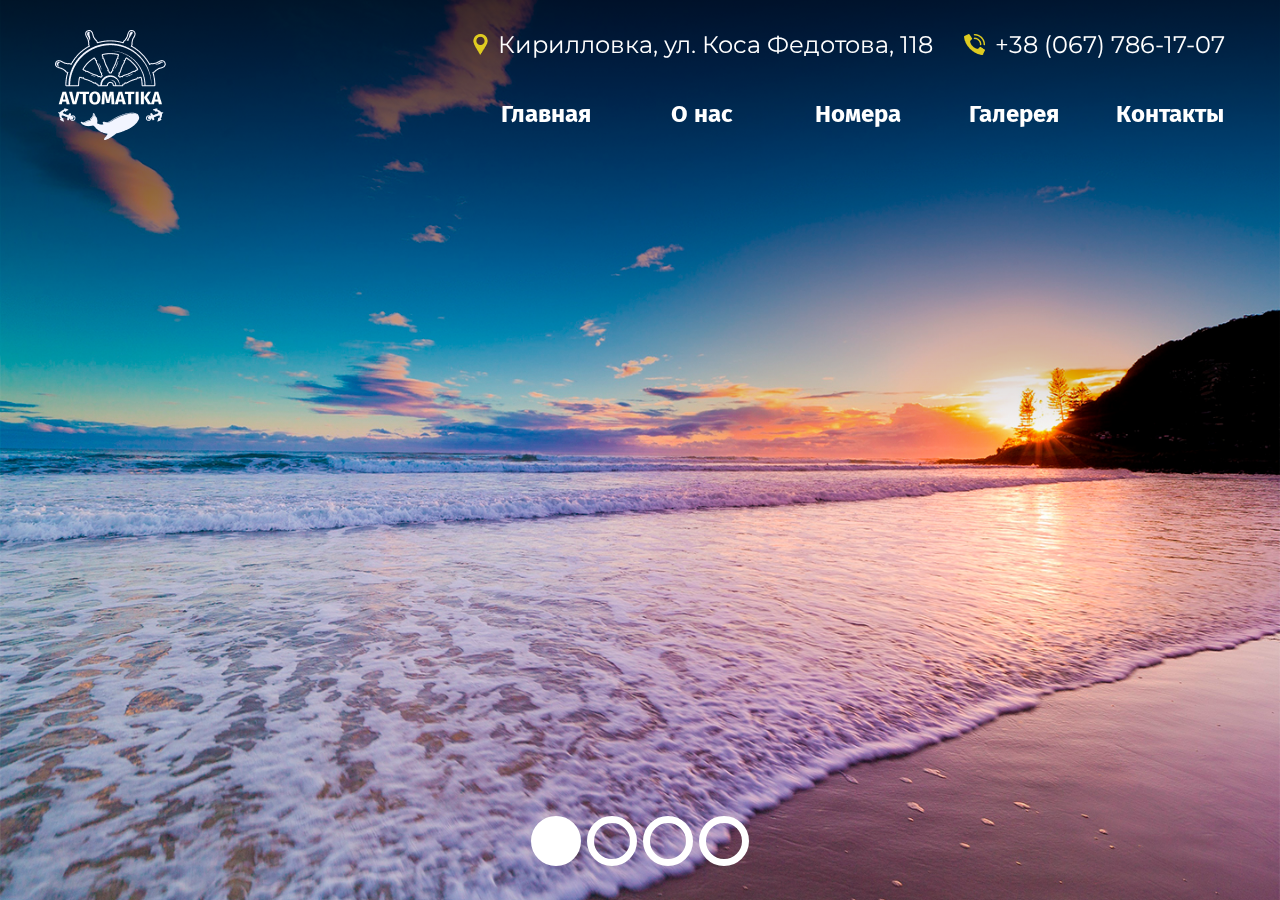
<file: index.html>
<!DOCTYPE html>
<html>

<head>
	<title>Отдых на море</title>
	<meta name="viewport" content="width=device-width, initial-scale=1">
	<link rel="stylesheet" href="style.css">
</head>

<body>

	<div class="navbar">
		<div class="conteiner">
		<div class="logo"><a href="index.html"><img src="images/logo.png" alt=""></a></div>
		<div class="info">
			<img src="images/location.png" alt="">
			<p>Кирилловка, ул. Коса Федотова, 118</p>
			<img src="images/phone.png" alt="">
			<p>+38 (067) 786-17-07</p>
		</div>
	<nav id="nav" class="nav" role="navigation">
			<ul class="nav__menu" id="menu" tabindex="-1" aria-label="main navigation">
				<li class="nav__item"><a href="index.html" class="nav__link">Главная</a></li>
				<li class="nav__item"><a href="About.html" class="nav__link">О нас</a></li>
				<li class="nav__item"><a href="Rooms.html" class="nav__link">Номера</a></li>
				<li class="nav__item"><a href="Gallery.html" class="nav__link">Галерея</a></li>
				<li class="nav__item"><a href="Contacts.html" class="nav__link">Контакты</a></li>
			</ul>

			<!-- MENU TOGGLE BUTTON -->

			<a href="#nav" class="nav__toggle" role="button" aria-expanded="false" aria-controls="menu" hidden>
        <svg class="menuicon" xmlns="http://www.w3.org/2000/svg" width="75" height="75" viewBox="0 0 50 50">
          <title>Toggle Menu</title>
          <g>
            <line class="menuicon__bar" x1="13" y1="16.5" x2="37" y2="16.5"/>
            <line class="menuicon__bar" x1="13" y1="24.5" x2="37" y2="24.5"/>
            <line class="menuicon__bar" x1="13" y1="24.5" x2="37" y2="24.5"/>
            <line class="menuicon__bar" x1="13" y1="32.5" x2="37" y2="32.5"/>
            <circle class="menuicon__circle" r="23" cx="25" cy="25" />
          </g>
        </svg>
      </a>

      <!-- ANIMATED BACKGROUND ELEMENT -->
      <div class="splash"></div>


		</nav>
		<script  src="./script1.js"></script>
		</div>
	</div>
	<section class="home">
		<div class="slider">
			<div class="slide active" style=" background-image: linear-gradient(180deg, rgba(0, 0, 0, 0.75) 0%, rgba(132, 132, 132, 0) 50.04%, rgba(255, 255, 255, 0) 100%), url('images/1.jpg')">
				<div class="conteiner">
				<div class="blockinfo">
					<h1>ДОБРО ПОЖАЛОВАТЬ НА <br>БАЗУ ОТДЫХА “АВТОМАТИКА”</h1>
					<p>База отдыха «Автоматика» в Кирилловке — это <br>
						идеальный вариант для семейного отдыха. <br>
						Мы предлагаем отдых на берегу Азовского моря <br>
						в самом сердце Федотовой косы.</p>
					<a class="buttonslide" href="About.html#about">ПОДРОБНЕЕ О НАС</a>
				</div>
				</div>
			</div>
			<div class="slide" style="background-image: linear-gradient(180deg, rgba(0, 0, 0, 0.75) 0%, rgba(132, 132, 132, 0) 50.04%, rgba(255, 255, 255, 0) 100%), url('images/2.jpg')">
				<div class="conteiner">
				<div class="blockinfo">
					<h1>УЮТНЫЕ НОМЕРА</h1>
					<p>Мы предлагаем номера на любой вкус: <br>
						от ЭКОНОМ до ЛЮКС класса </p>
					<a class="buttonslide" href="Rooms.html#ourrooms">ПОДРОБНЕЕ О НОМЕРАХ</a>
				</div>
				</div>
			</div>
			<div class="slide" style="background-image: linear-gradient(180deg, rgba(0, 0, 0, 0.75) 0%, rgba(132, 132, 132, 0) 50.04%, rgba(255, 255, 255, 0) 100%), url('images/3.jpg')">
				<div class="conteiner">
				<div class="blockinfo">
					<h1>ВРЕМЯ ОТДЫХАТЬ
						С КОМФОРТОМ</h1>
					<p>Всё, что вам нужно — это солнечные очки.<br>Ну, а об остальном позаботимся МЫ!</p>
					<a class="buttonslide" href="About.html#dosug">ПОДРОБНЕЕ О ДОСУГЕ</a>
				</div>
				</div>
			</div>
			<div class="slide" style="background-image: linear-gradient(180deg, rgba(0, 0, 0, 0.75) 0%, rgba(132, 132, 132, 0) 50.04%, rgba(255, 255, 255, 0) 100%), url('images/4.jpg')">
				<div class="conteiner">
				<div class="blockinfo" >
					<h1>ВАШЕ ЛУЧШЕЕ РЕШЕНИЕ</h1>
					<p>Хватит мечтать - пора отдыхать! <br>
						Отдых - наша работа</p>
					<a class="buttonslide" href="Contacts.html#contacts">БРОНИРОВАТЬ</a>
				</div>
				</div>
			</div>
		</div>


		<div class="indicator">
		</div>

	</section>


	<script src="script.js"></script>

</body>

</html>
</file>
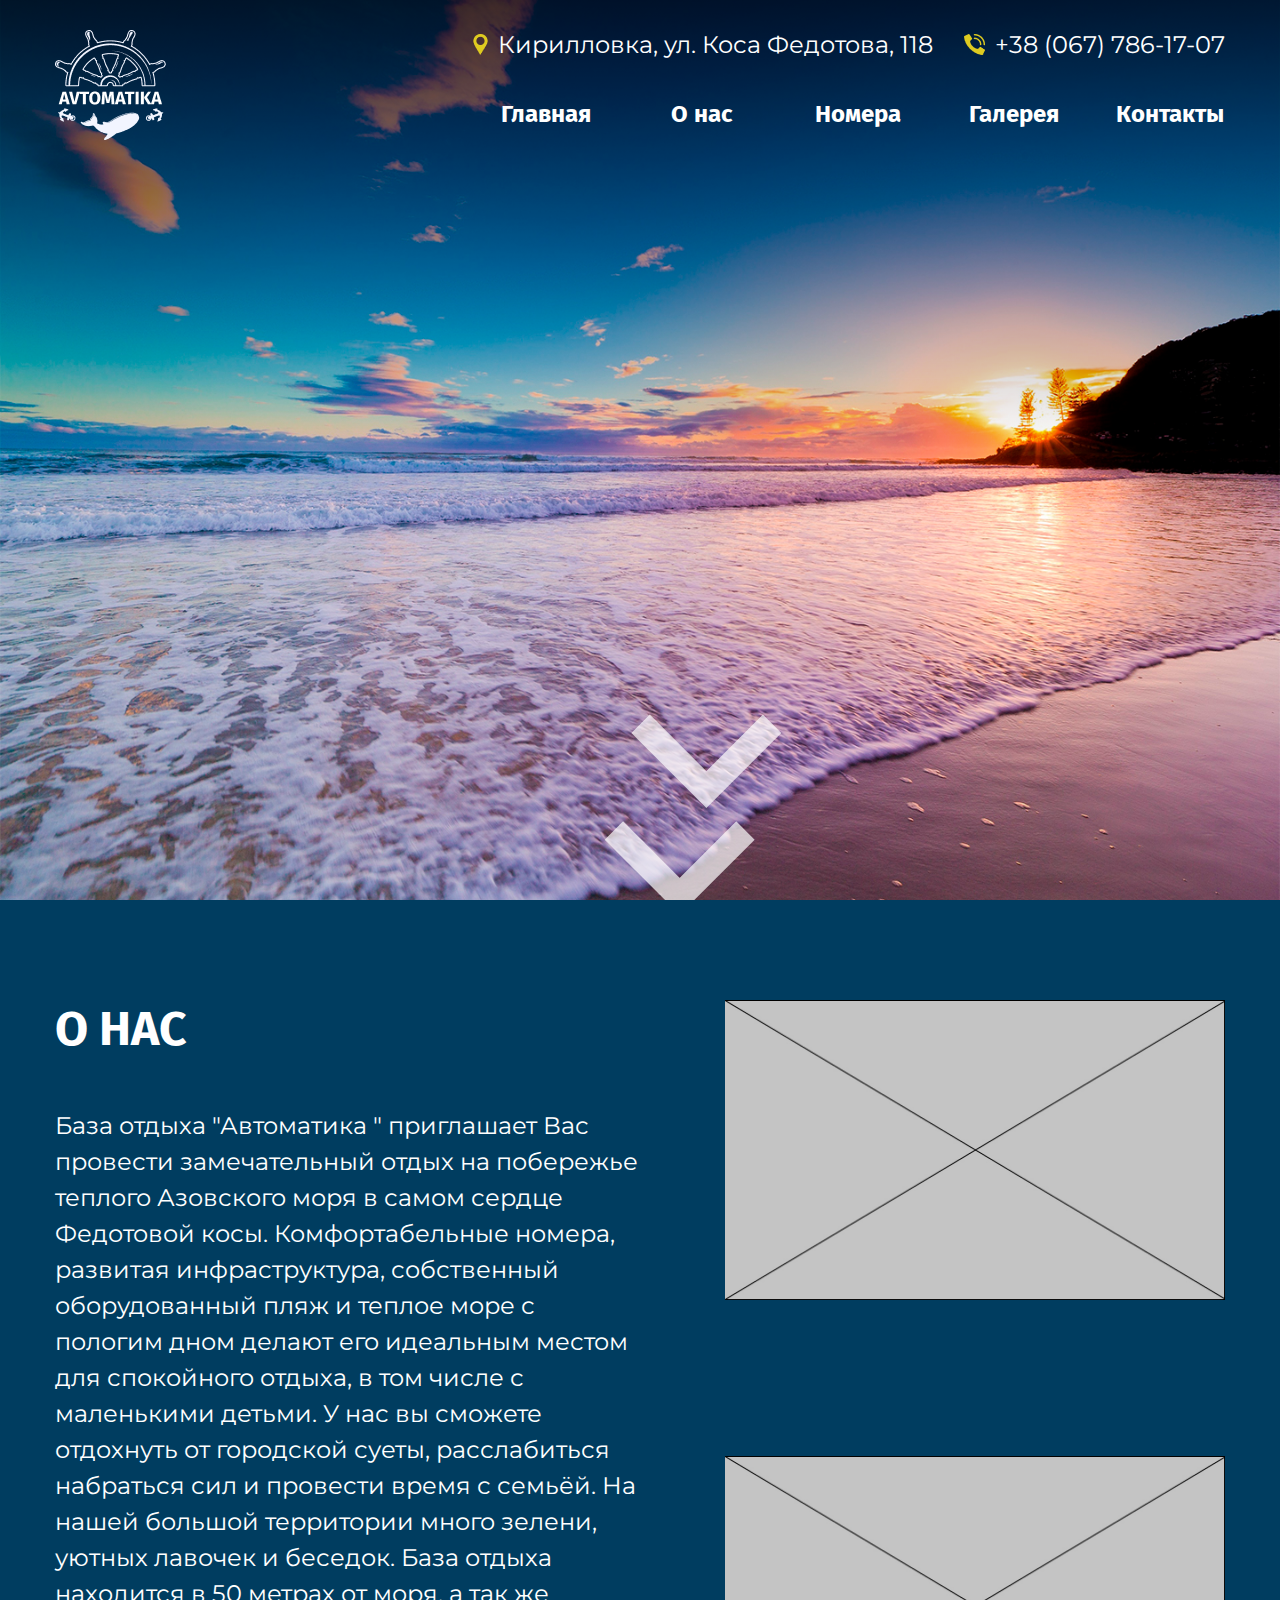
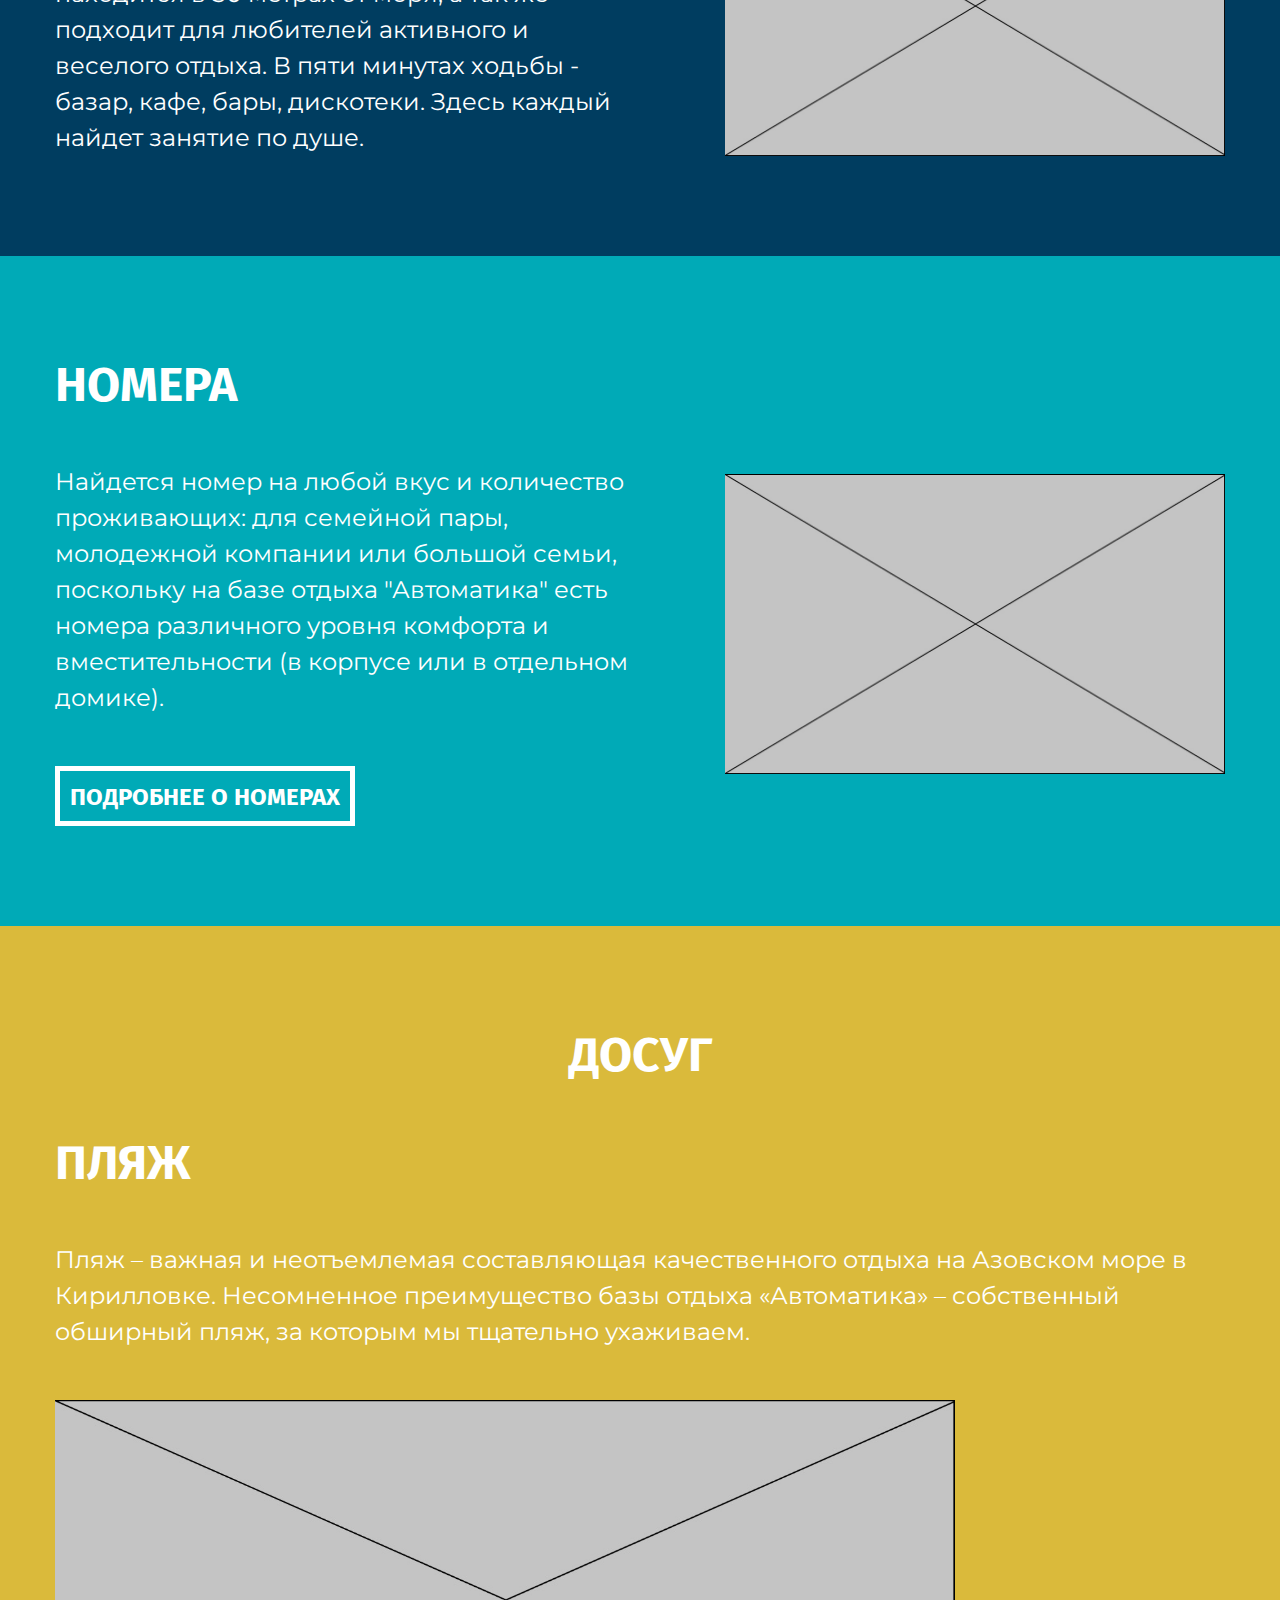
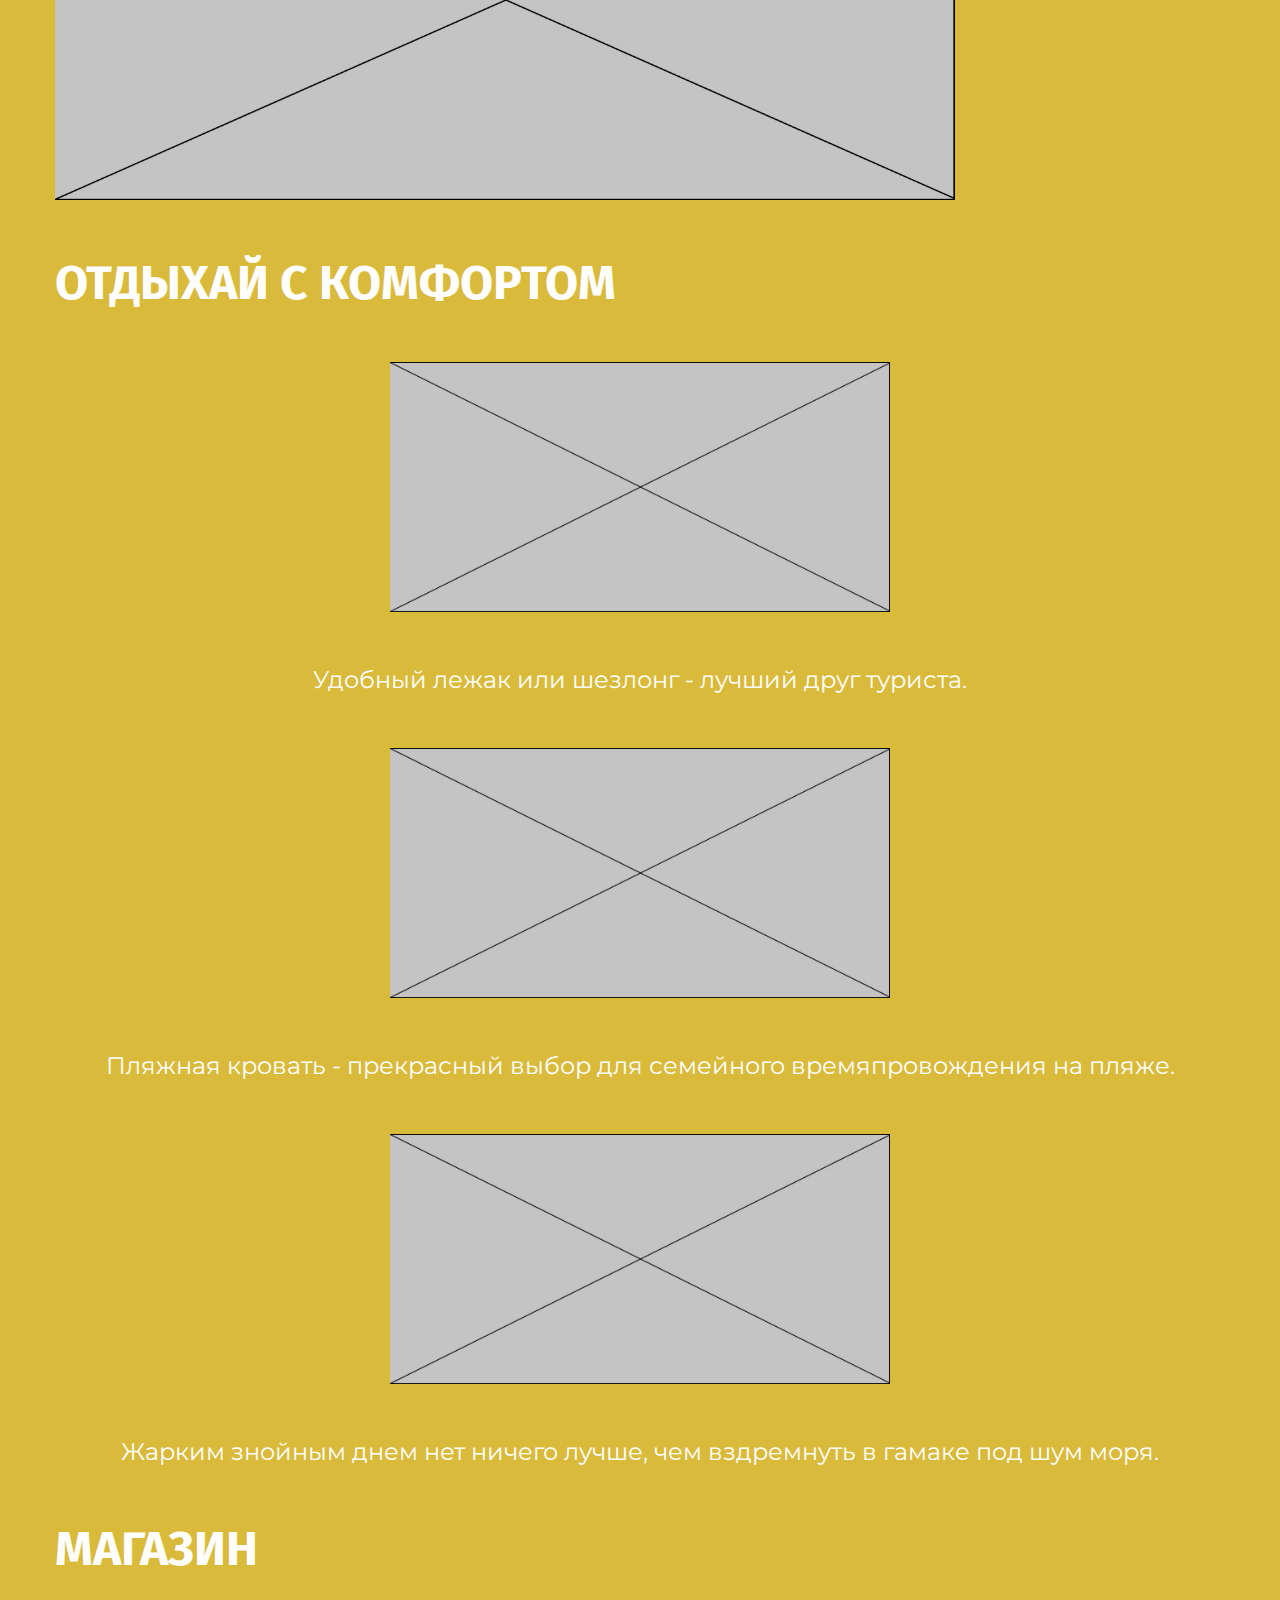
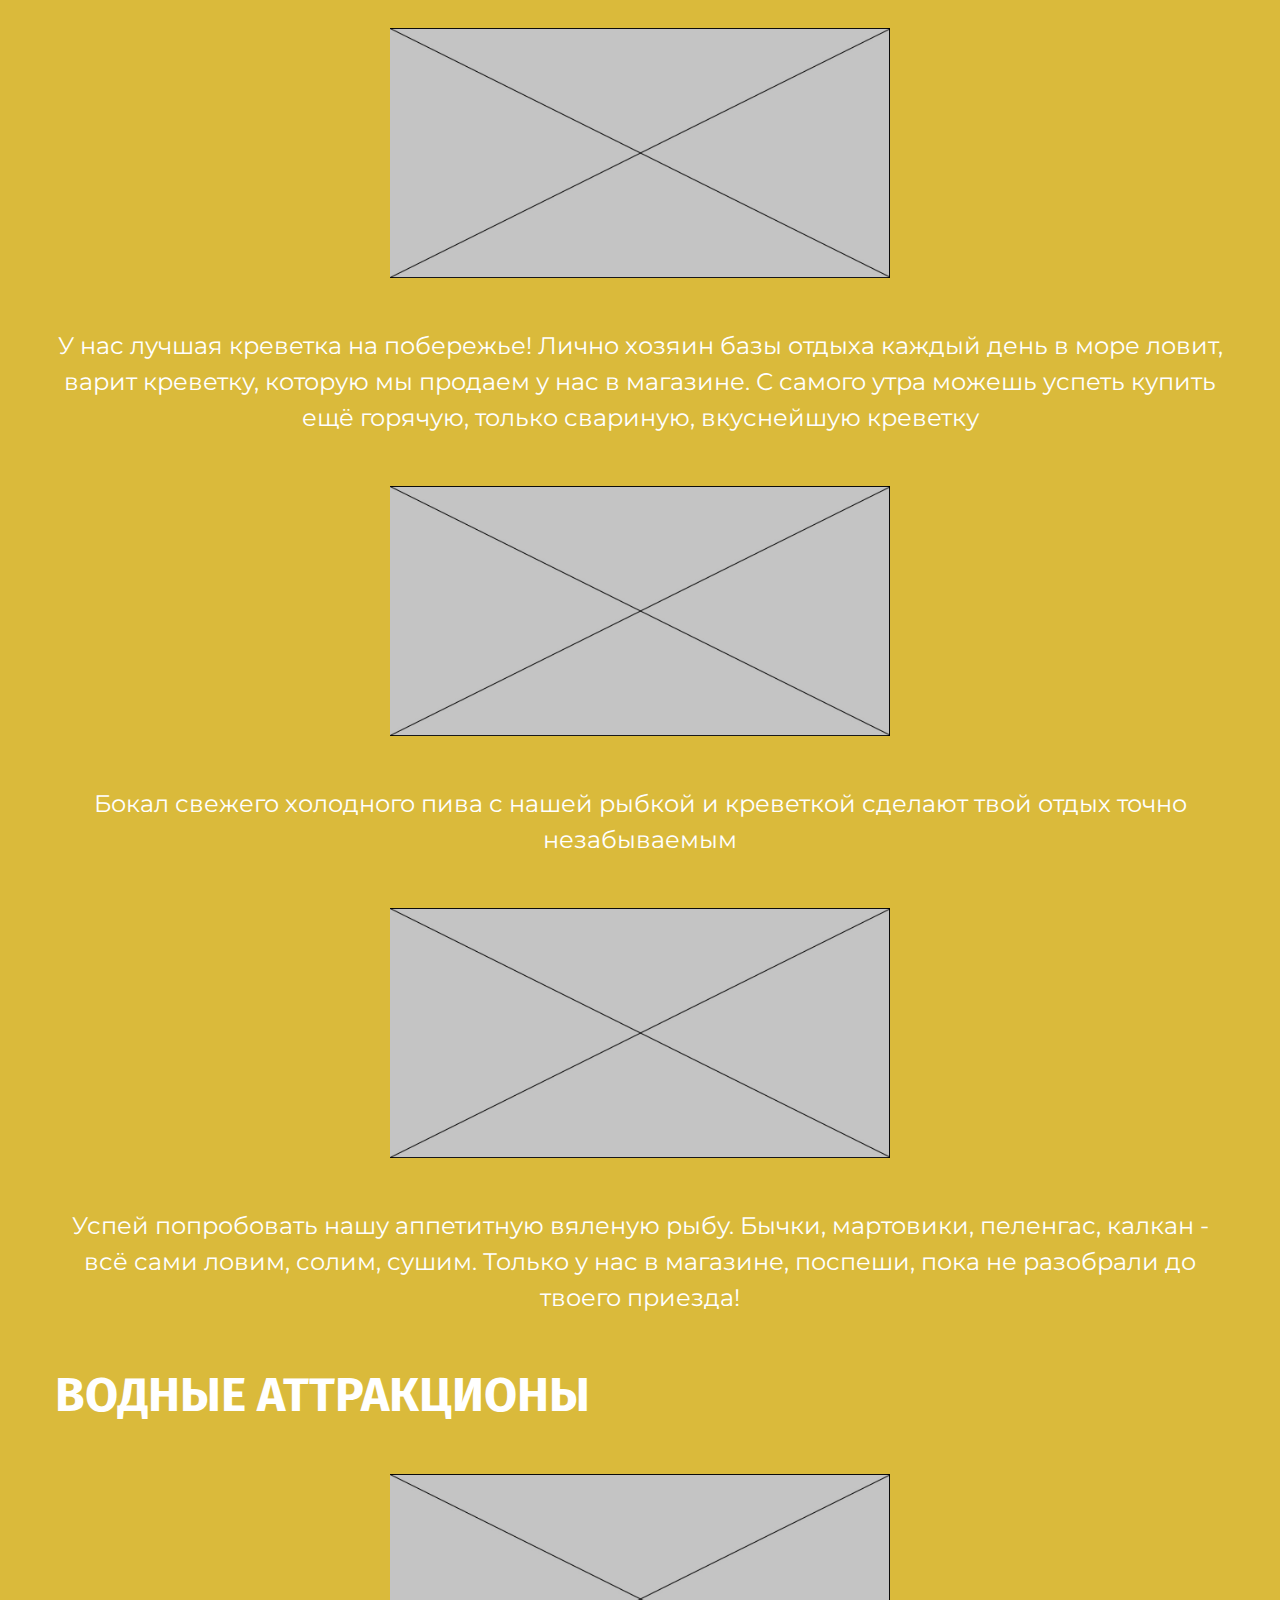
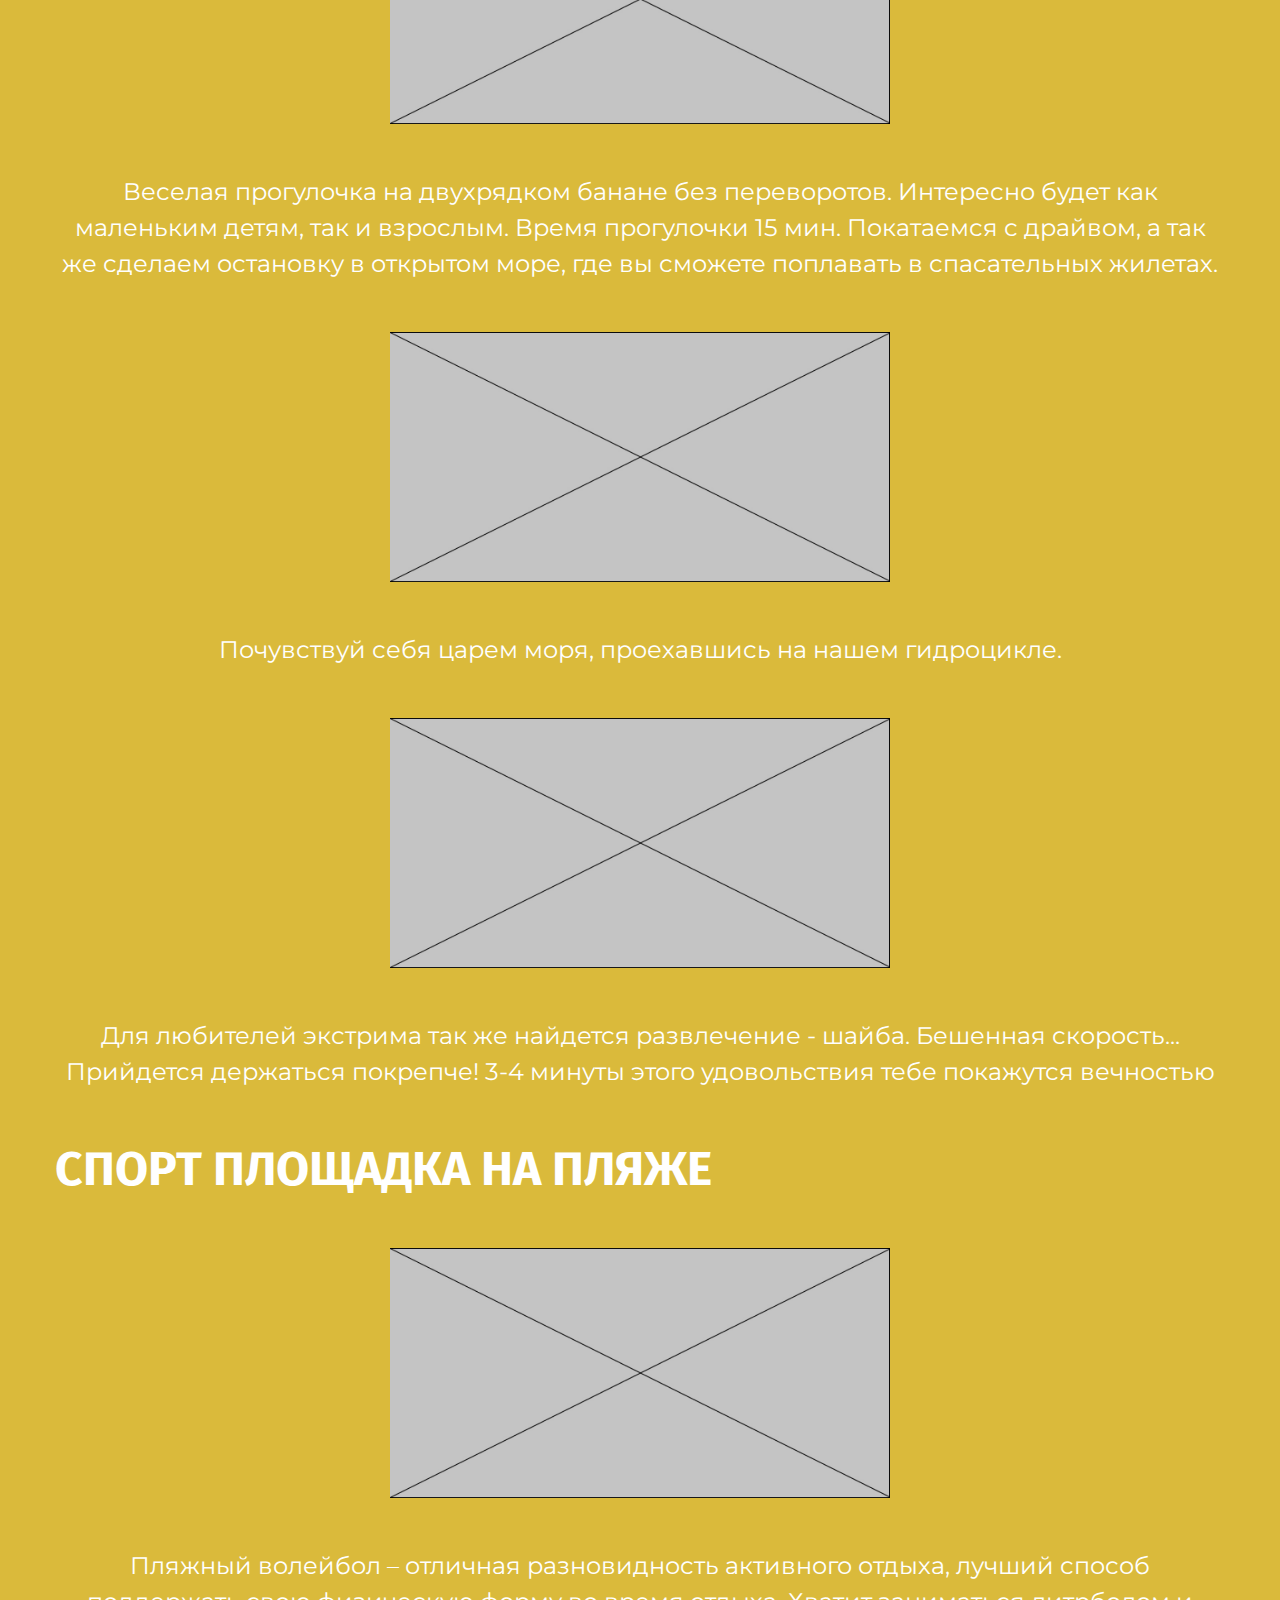
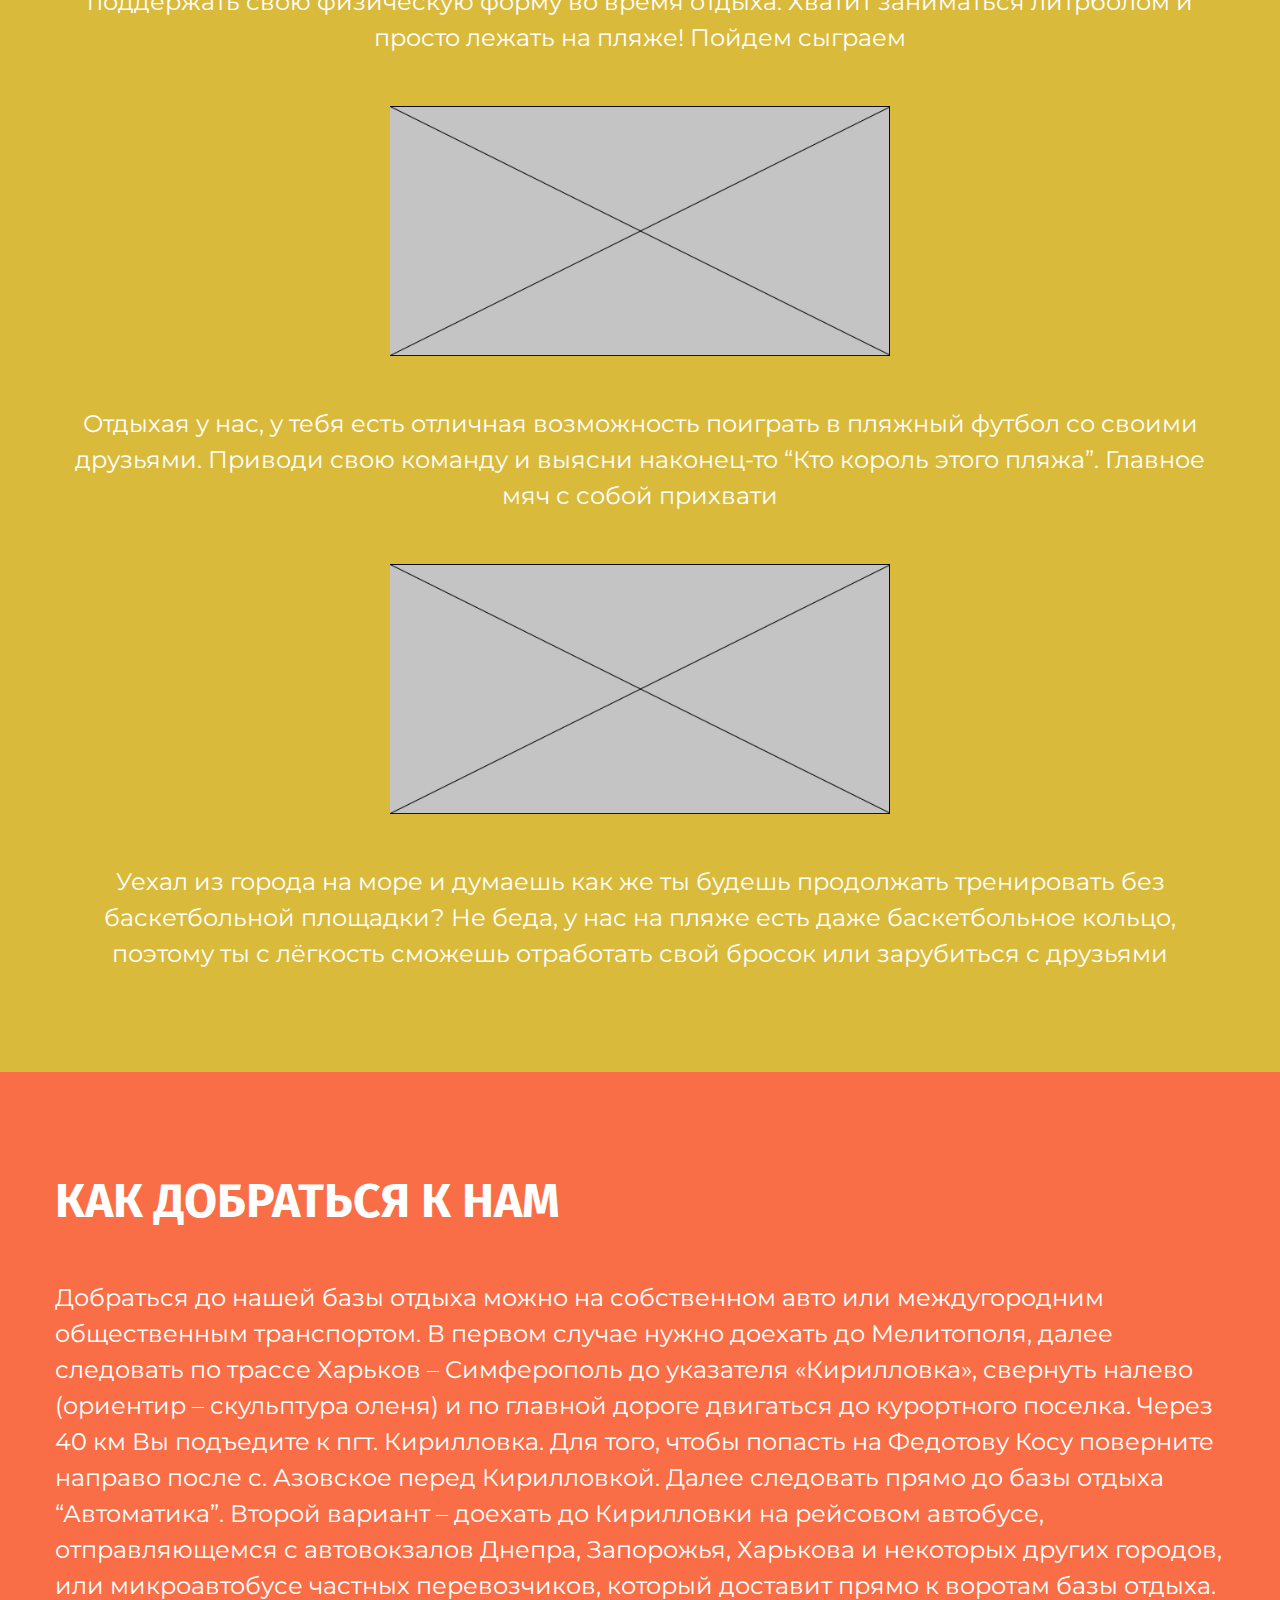
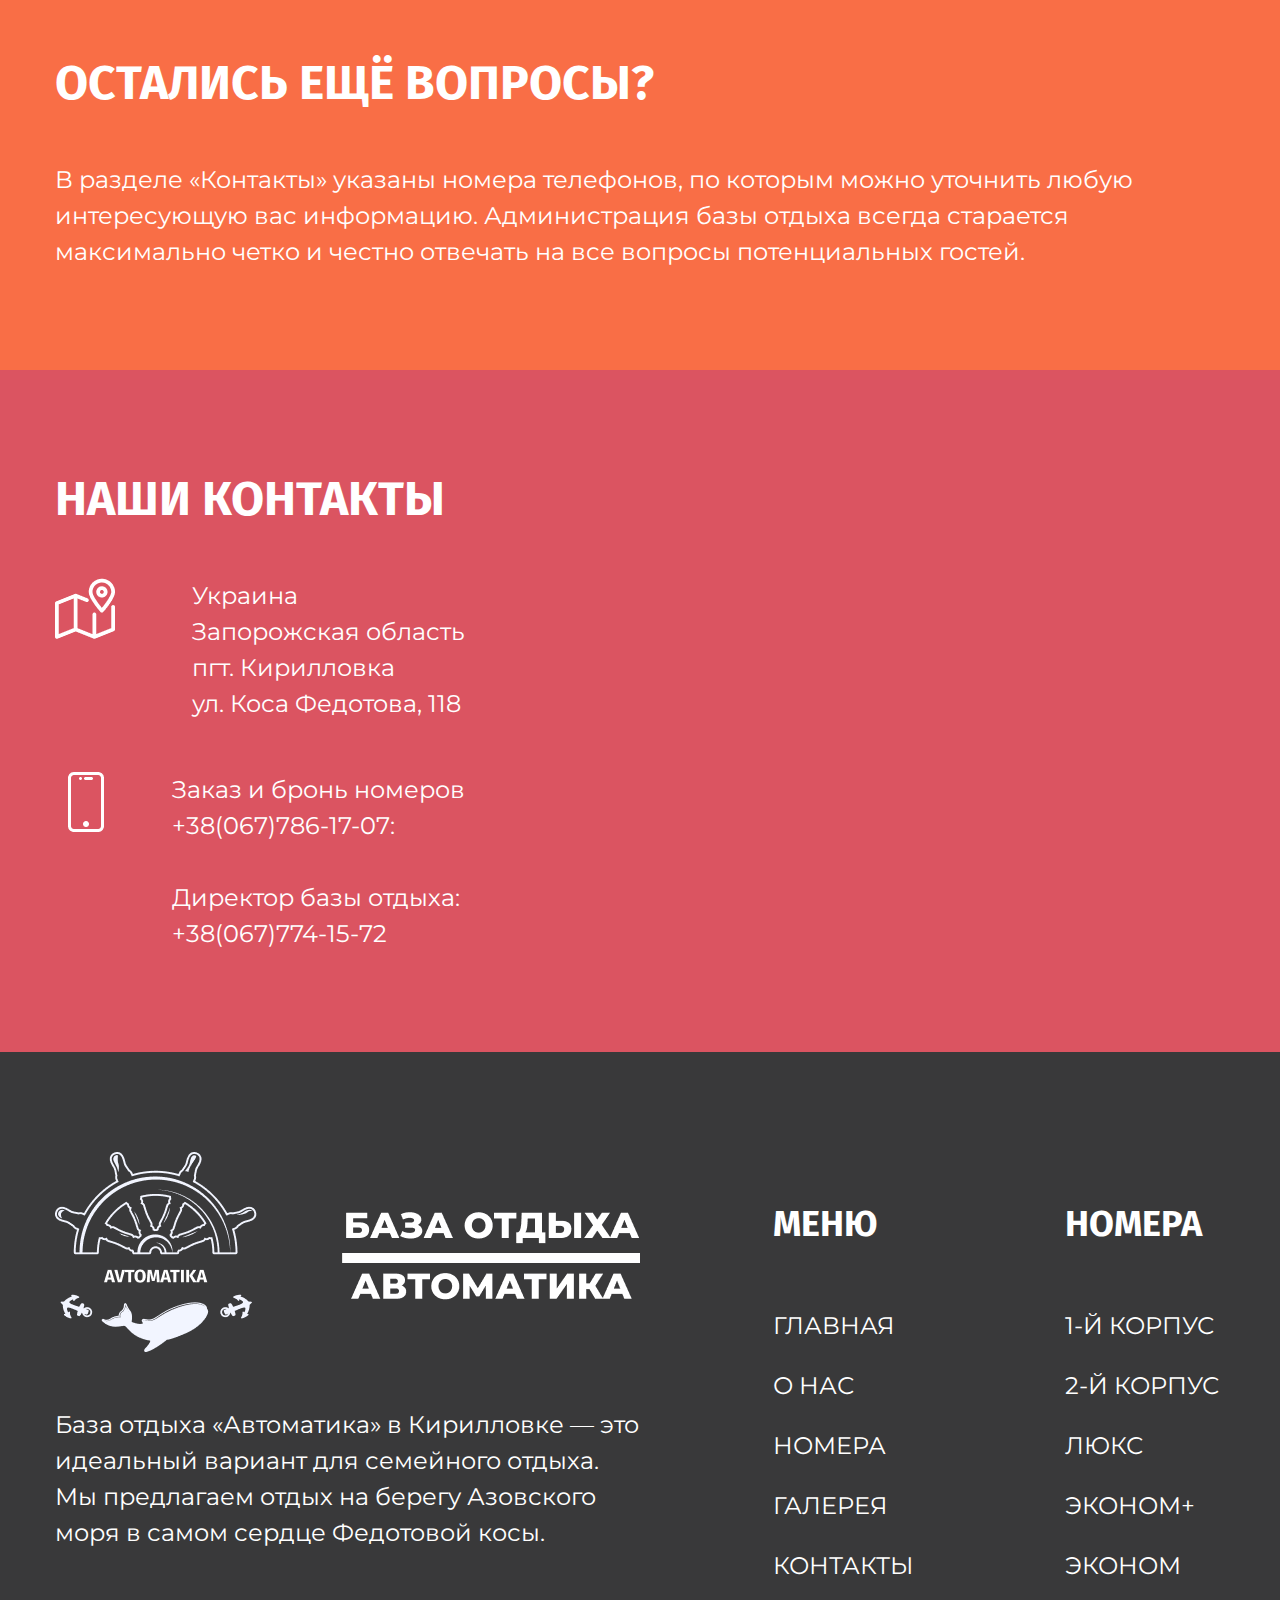
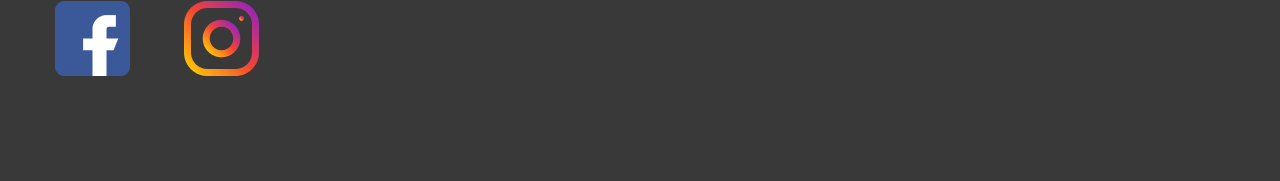
<file: About.html>
<!DOCTYPE html>
<html>

<head>
	<title>Отдых на море</title>
	<meta name="viewport" content="width=device-width, initial-scale=1">
	<link rel="stylesheet" href="stylepage.css">
</head>

<body>

	<div class="navbar">
		<div class="conteiner">
		<div class="logo"><a href="index.html"><img src="images/logo.png" alt=""></a></div>
		<div class="info">
			<img src="images/location.png" alt="">
			<p>Кирилловка, ул. Коса Федотова, 118</p>
			<img src="images/phone.png" alt="">
			<p>+38 (067) 786-17-07</p>
		</div>
	<nav id="nav" class="nav" role="navigation">
			<ul class="nav__menu" id="menu" tabindex="-1" aria-label="main navigation">
				<li class="nav__item"><a href="index.html" class="nav__link">Главная</a></li>
				<li class="nav__item"><a href="About.html" class="nav__link">О нас</a></li>
				<li class="nav__item"><a href="Rooms.html" class="nav__link">Номера</a></li>
				<li class="nav__item"><a href="Gallery.html" class="nav__link">Галерея</a></li>
				<li class="nav__item"><a href="Contacts.html" class="nav__link">Контакты</a></li>
			</ul>

			<!-- MENU TOGGLE BUTTON -->

			<a href="#nav" class="nav__toggle" role="button" aria-expanded="false" aria-controls="menu" hidden>
        <svg class="menuicon" xmlns="http://www.w3.org/2000/svg" width="75" height="75" viewBox="0 0 50 50">
          <title>Toggle Menu</title>
          <g>
            <line class="menuicon__bar" x1="13" y1="16.5" x2="37" y2="16.5"/>
            <line class="menuicon__bar" x1="13" y1="24.5" x2="37" y2="24.5"/>
            <line class="menuicon__bar" x1="13" y1="24.5" x2="37" y2="24.5"/>
            <line class="menuicon__bar" x1="13" y1="32.5" x2="37" y2="32.5"/>
            <circle class="menuicon__circle" r="23" cx="25" cy="25" />
          </g>
        </svg>
      </a>

      <!-- ANIMATED BACKGROUND ELEMENT -->
      <div class="splash"></div>

		</nav>
		<script  src="./script1.js"></script>
		</div>
	</div>
	<section class="home">
			<div class="slide active" style=" background-image: linear-gradient(180deg, rgba(0, 0, 0, 0.75) 0%, rgba(132, 132, 132, 0) 50.04%, rgba(255, 255, 255, 0) 100%), url('images/1.jpg')">
				<div class="conteiner">
				<div class="blockinfo">
					<h1>ДАВАЙ ЗНАКОМИТЬСЯ</h1>
				</div>
				<div class="arrows"></div>
				<script src='https://cdnjs.cloudflare.com/ajax/libs/jquery/2.1.3/jquery.min.js'></script>
				<script src='https://dev.finnthewebdesigner.com/pentitle.js'></script>
				</div>
			</div>
	</section>

	<div id="about" class="about" style="background: #003D60;">
		<div class="conteiner">
			<div class="block3">
			<div class = "block1">
			<h1>О НАС</h1>
			<p>База отдыха "Автоматика " приглашает Вас провести замечательный отдых на побережье теплого Азовского моря в самом сердце Федотовой косы. Комфортабельные номера, развитая инфраструктура, собственный оборудованный пляж и теплое море с пологим дном делают его идеальным местом для спокойного отдыха, в том числе с маленькими детьми. У нас вы сможете отдохнуть от городской суеты, расслабиться набраться сил и провести время с семьёй.  На нашей большой
			территории много зелени, уютных лавочек и беседок. База отдыха находится в 50 метрах от моря, а так же подходит для любителей активного и веселого отдыха. В пяти минутах ходьбы - базар, кафе, бары, дискотеки. Здесь каждый найдет занятие по душе.</p>
			</div>
			<div class = "block2">
				<img id="img1" class="imagepage" src="images/5.jpg" alt="">
				<img id="img2" class="imagepage" src="images/5.jpg" alt="">
			</div>
		</div>
		</div>
	</div>
	<div class="about" style="background: #00AAB7;">
		<div class="conteiner">
			<div class="block3">
			<div class="block1">
			<h1>НОМЕРА</h1>
			<p>Найдется номер на любой вкус и количество проживающих: для семейной пары, молодежной компании или большой семьи, поскольку на базе отдыха "Автоматика" есть номера различного уровня комфорта и вместительности (в корпусе или в отдельном домике).</p>
			<a class="buttonslide" href="Rooms.html#ourrooms">ПОДРОБНЕЕ О НОМЕРАХ</a>
			</div>
			<div class="block2">
				<img id="img3" class="imagepage" src="images/5.jpg" alt="">
			</div>
		</div>
		</div>
	</div>

	<div id="dosug" class="about" style="background: #DABA3B; position: relative;">
		<div class="conteiner">
			<h1 align = "center">ДОСУГ</h1>
			<h1>ПЛЯЖ</h1>
			<p class="p2">Пляж – важная и неотъемлемая составляющая качественного отдыха на Азовском море в Кирилловке. Несомненное преимущество базы отдыха «Автоматика» – собственный обширный пляж, за которым мы тщательно ухаживаем.</p>
			<img src="images/5.jpg" class="imagepage1" alt="">


			<h1>ОТДЫХАЙ С КОМФОРТОМ</h1>
			<img class="imagepage2" src="images/5.jpg" alt="">
			<p class="p2" align="center">Удобный лежак или шезлонг - лучший друг туриста. </p>
			<img class="imagepage2" src="images/5.jpg" alt="">
			<p class="p2" align="center">Пляжная кровать - прекрасный выбор для семейного времяпровождения на пляже.</p>
			<img class="imagepage2" src="images/5.jpg" alt="">
			<p class="p2" align="center">Жарким знойным днем нет ничего лучше, чем вздремнуть в гамаке под шум моря.</p>


			<h1>МАГАЗИН</h1>
			<img class="imagepage2" src="images/5.jpg" alt="">
			<p class="p2" align="center">У нас лучшая креветка на побережье! Лично хозяин базы отдыха каждый день в море ловит, варит креветку, которую мы продаем у нас в магазине. С самого утра можешь успеть купить ещё горячую, только свариную, вкуснейшую креветку</p>
			<img class="imagepage2" src="images/5.jpg" alt="">
			<p class="p2" align="center">Бокал свежего холодного пива с нашей рыбкой и креветкой сделают твой отдых точно незабываемым</p>
			<img class="imagepage2" src="images/5.jpg" alt="">
			<p class="p2" align="center">Успей попробовать нашу аппетитную вяленую рыбу. Бычки, мартовики, пеленгас, калкан - всё сами ловим, солим, сушим. Только у нас в магазине, поспеши, пока не разобрали до твоего приезда!</p>


			<h1>ВОДНЫЕ АТТРАКЦИОНЫ</h1>
			<img class="imagepage2" src="images/5.jpg" alt="">
			<p class="p2" align="center">Веселая прогулочка на двухрядком банане без переворотов. Интересно будет как маленьким детям, так и взрослым. Время прогулочки 15 мин. Покатаемся с драйвом, а так же сделаем остановку в открытом море, где вы сможете поплавать в спасательных жилетах.</p>
			<img class="imagepage2" src="images/5.jpg" alt="">
			<p class="p2" align="center">Почувствуй себя царем моря, проехавшись на нашем гидроцикле.</p>
			<img class="imagepage2" src="images/5.jpg" alt="">
			<p class="p2" align="center">Для любителей экстрима так же найдется развлечение - шайба. Бешенная скорость... Прийдется держаться покрепче! 3-4 минуты этого удовольствия тебе покажутся вечностью</p>


			<h1>СПОРТ ПЛОЩАДКА НА ПЛЯЖЕ</h1>
			<img class="imagepage2" src="images/5.jpg" alt="">
			<p class="p2" align="center">Пляжный волейбол – отличная разновидность активного отдыха, лучший способ поддержать свою физическую форму во время отдыха. Хватит заниматься литрболом и просто лежать на пляже! Пойдем сыграем</p>
			<img class="imagepage2" src="images/5.jpg" alt="">
			<p class="p2" align="center">Отдыхая у нас, у тебя есть отличная возможность поиграть в пляжный футбол со своими друзьями. Приводи свою команду и выясни наконец-то “Кто король этого пляжа”. Главное мяч с собой прихвати</p>
			<img class="imagepage2" src="images/5.jpg" alt="">
			<p align="center">Уехал из города на море и думаешь как же ты будешь продолжать тренировать без баскетбольной площадки? Не беда, у нас на пляже есть даже баскетбольное кольцо, поэтому ты с лёгкость сможешь отработать свой бросок или зарубиться с друзьями</p>
		</div>
	</div>
	<div class="about" style="background: #F96E46;">
		<div class="conteiner">
		<h1>КАК ДОБРАТЬСЯ К НАМ</h1>
		<p class="p2">Добраться до нашей базы отдыха можно на собственном авто или междугородним общественным транспортом. В первом случае нужно доехать до Мелитополя, далее следовать по трассе Харьков – Симферополь до указателя «Кирилловка», свернуть налево (ориентир – скульптура оленя) и по главной дороге двигаться до курортного поселка. Через 40 км Вы подъедите к пгт. Кирилловка. Для того, чтобы попасть на Федотову Косу поверните направо после с. Азовское перед Кирилловкой. Далее следовать прямо до базы отдыха “Автоматика”.
Второй вариант – доехать до Кирилловки на рейсовом автобусе, отправляющемся с автовокзалов Днепра, Запорожья, Харькова и некоторых других городов, или микроавтобусе частных перевозчиков, который доставит прямо к воротам базы отдыха.</p>
		<h1>ОСТАЛИСЬ ЕЩЁ ВОПРОСЫ?</h1>
		<p>В разделе «Контакты» указаны номера телефонов, по которым можно уточнить любую интересующую вас информацию. Администрация базы отдыха всегда старается максимально четко и честно отвечать на все вопросы потенциальных гостей. </p>
		</div>
	</div>
	<div class="about" style="background: #DB5461;">
		<div class="conteiner">
		<div class="block3">
		<div class="block1">
		<h1>НАШИ  КОНТАКТЫ</h1>
<div class="conticon" style="display: inline-block; height: auto; margin-bottom: 50px;">
	<p style="float: right;">Украина<br>
	Запорожская область<br>
	пгт. Кирилловка<br>
	ул. Коса Федотова, 118</p>
	<img src="images/map.png" alt="">
</div>
<div  class="conticon" style="display: inline-block; height: auto;">
	<img src="images/smartphone.png" alt="">
	<p style="float: right;">Заказ и бронь номеров<br>
	+38(067)786-17-07: <br><br>
	Директор базы отдыха: <br>
	+38(067)774-15-72</p>
</div>
		</div>
		<div class="block2">
			<iframe class="map" src="https://www.google.com/maps/embed?pb=!1m14!1m8!1m3!1d1811.8076637528568!2d35.34687145896722!3d46.3469714819764!3m2!1i1024!2i768!4f13.1!3m3!1m2!1s0x0%3A0xd0cb38aefba6f8ba!2z0JDQstGC0L7QvNCw0YLQuNC60LA!5e0!3m2!1sru!2sua!4v1622036228408!5m2!1sru!2sua" allowfullscreen="" loading="lazy"></iframe>
			</div>
	</div>
	</div>
	</div>
	<div class="about" style="background: #39393A;">
		<div class="conteiner">
		<div class="block3">
		<div class="block1">
	<div style="display: inline-block; height: auto; width: 100%;">
		<img id="img5" src="images/logo2.png" alt="">
		<img id="img4" src="images/logo1.png" alt="">
	</div>
	<p style="margin-bottom: 50px; margin-top: 50px;">База отдыха «Автоматика» в Кирилловке — это идеальный вариант для семейного отдыха. Мы предлагаем отдых на берегу Азовского моря в самом сердце Федотовой косы.</p>
	<div  style="display: inline-block; width: 70%; height: auto;">
		<a href=""><img src="images/facebook.png" alt=""></a>
		<a href=""><img src="images/instagram.png" alt="" style="padding-left: 50px;"></a>
	</div>
	</div>
		<div class="block2">
			<div class="block1">
				<div class="futermenu">
				<h2 style="margin-bottom: 50px;">МЕНЮ</h2>
				<a class="afut" href="index.html">ГЛАВНАЯ</a>
				<a class="afut" href="About.html">О НАС</a>
				<a class="afut" href="Rooms.html">НОМЕРА</a>
				<a class="afut" href="Gallery.html">ГАЛЕРЕЯ</a>
				<a class="afut" href="Contacts.html">КОНТАКТЫ</a>
				</div>
			</div>
			<div class="block2">
				<div class="futermenu">
				<h2 style="margin-bottom: 50px;">НОМЕРА</h2>
				<a class="afut" href="Rooms.html#corpus">1-Й КОРПУС</a>
				<a class="afut" href="Rooms.html#corpus">2-Й КОРПУС</a>
				<a class="afut" href="Rooms.html#lux">ЛЮКС</a>
				<a class="afut" href="Rooms.html#ekplus">ЭКОНОМ+</a>
				<a class="afut" href="Rooms.html#ek">ЭКОНОМ</a>
				</div>
			</div>
			</div>
		</div>
	</div>
	</div>
</body>

</html>
</file>
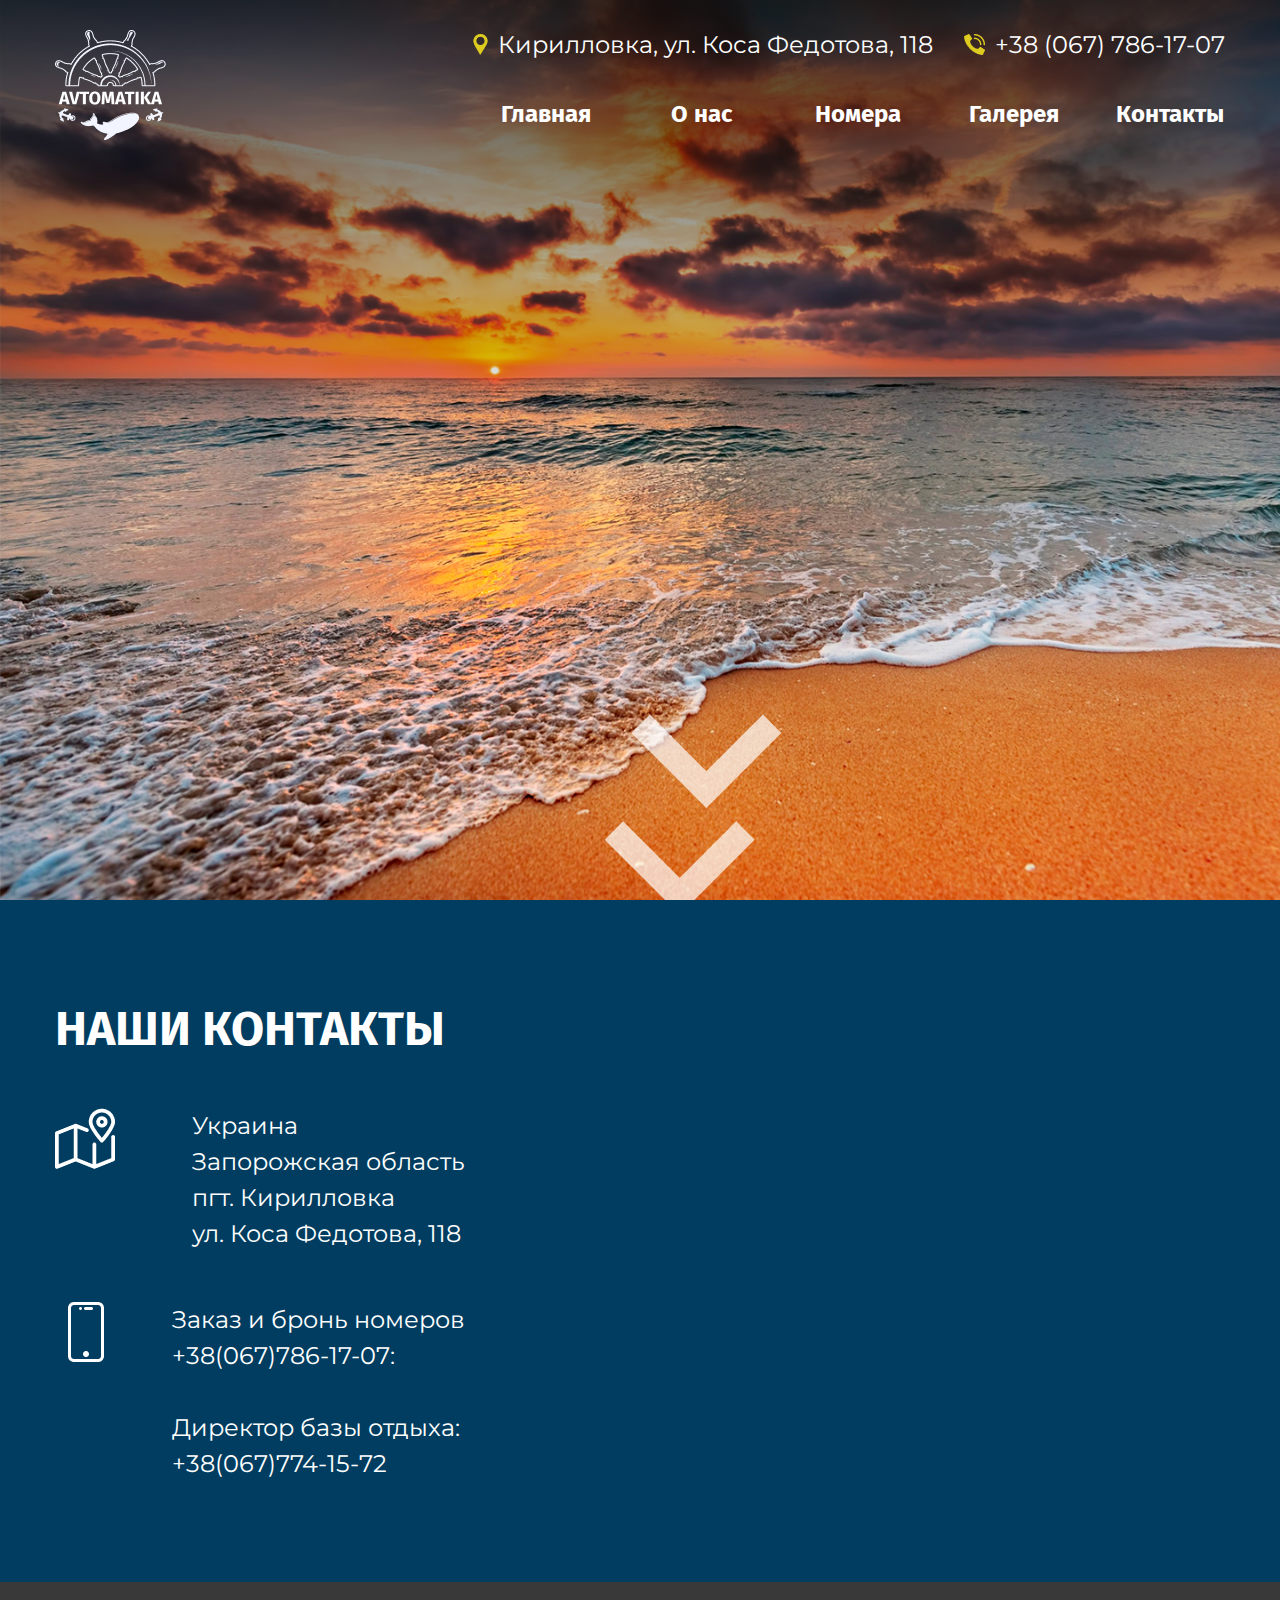
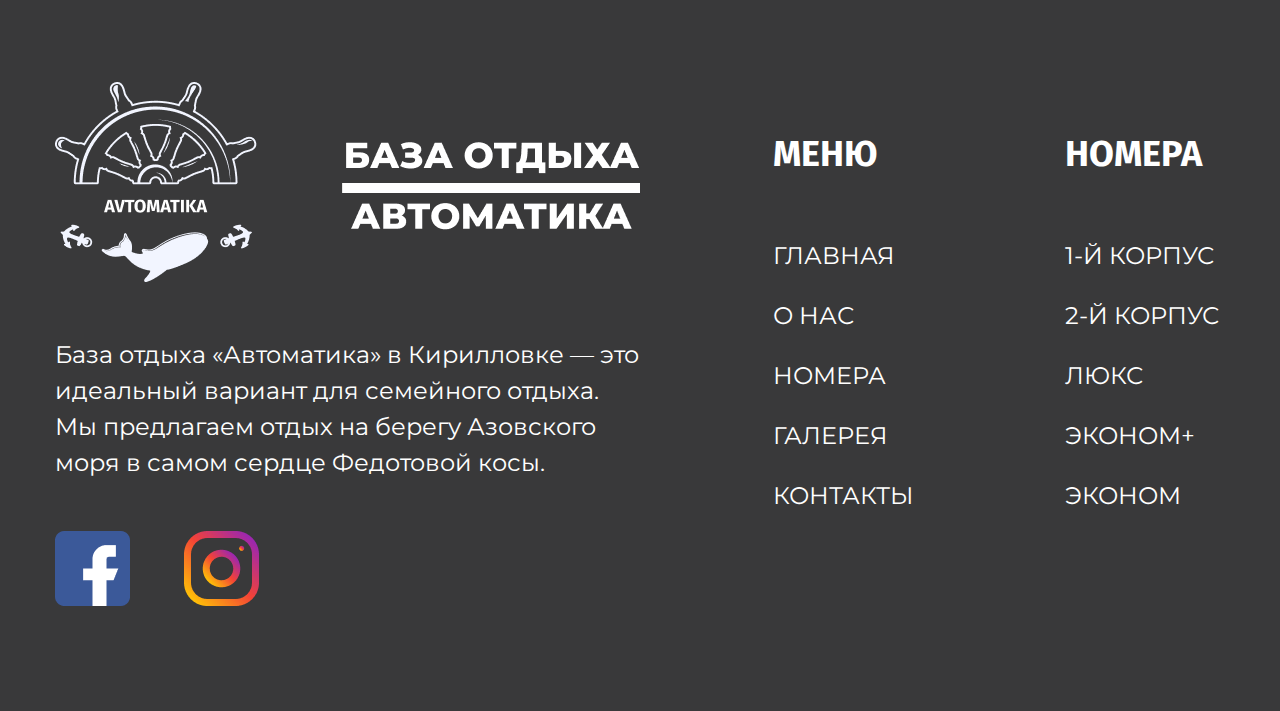
<file: Contacts.html>
<!DOCTYPE html>
<html>

<head>
	<title>Отдых на море</title>
	<meta name="viewport" content="width=device-width, initial-scale=1">
	<link rel="stylesheet" href="stylepage.css">
</head>

<body>

	<div class="navbar">
		<div class="conteiner">
		<div class="logo"><a href="index.html"><img src="images/logo.png" alt=""></a></div>
		<div class="info">
			<img src="images/location.png" alt="">
			<p>Кирилловка, ул. Коса Федотова, 118</p>
			<img src="images/phone.png" alt="">
			<p>+38 (067) 786-17-07</p>
		</div>
	<nav id="nav" class="nav" role="navigation">
			<ul class="nav__menu" id="menu" tabindex="-1" aria-label="main navigation">
				<li class="nav__item"><a href="index.html" class="nav__link">Главная</a></li>
				<li class="nav__item"><a href="About.html" class="nav__link">О нас</a></li>
				<li class="nav__item"><a href="Rooms.html" class="nav__link">Номера</a></li>
				<li class="nav__item"><a href="Gallery.html" class="nav__link">Галерея</a></li>
				<li class="nav__item"><a href="Contacts.html" class="nav__link">Контакты</a></li>
			</ul>

			<!-- MENU TOGGLE BUTTON -->

			<a href="#nav" class="nav__toggle" role="button" aria-expanded="false" aria-controls="menu" hidden>
        <svg class="menuicon" xmlns="http://www.w3.org/2000/svg" width="75" height="75" viewBox="0 0 50 50">
          <title>Toggle Menu</title>
          <g>
            <line class="menuicon__bar" x1="13" y1="16.5" x2="37" y2="16.5"/>
            <line class="menuicon__bar" x1="13" y1="24.5" x2="37" y2="24.5"/>
            <line class="menuicon__bar" x1="13" y1="24.5" x2="37" y2="24.5"/>
            <line class="menuicon__bar" x1="13" y1="32.5" x2="37" y2="32.5"/>
            <circle class="menuicon__circle" r="23" cx="25" cy="25" />
          </g>
        </svg>
      </a>

      <!-- ANIMATED BACKGROUND ELEMENT -->
      <div class="splash"></div>

		</nav>
		<script  src="./script1.js"></script>
		</div>
	</div>
	<section class="home">
			<div class="slide active" style=" background-image: linear-gradient(180deg, rgba(0, 0, 0, 0.75) 0%, rgba(132, 132, 132, 0) 50.04%, rgba(255, 255, 255, 0) 100%), url('images/4.jpg')">
				<div class="conteiner">
				<div class="blockinfo">
					<h1>ПОЗВОНИ НАМ</h1>
				</div>
				<div class="arrows"></div>
				<script src='https://cdnjs.cloudflare.com/ajax/libs/jquery/2.1.3/jquery.min.js'></script>
				<script src='https://dev.finnthewebdesigner.com/pentitle.js'></script>
				</div>
			</div>
	</section>

	<div id="contacts" class="about" style="background: #003D60;">
		<div class="conteiner">
		<div class="block3">
		<div class="block1">
		<h1>НАШИ  КОНТАКТЫ</h1>
<div class="conticon" style="display: inline-block; height: auto; margin-bottom: 50px;">
	<p style="float: right;">Украина<br>
	Запорожская область<br>
	пгт. Кирилловка<br>
	ул. Коса Федотова, 118</p>
	<img src="images/map.png" alt="">
</div>
<div  class="conticon" style="display: inline-block; height: auto;">
	<img src="images/smartphone.png" alt="">
	<p style="float: right;">Заказ и бронь номеров<br>
	+38(067)786-17-07: <br><br>
	Директор базы отдыха: <br>
	+38(067)774-15-72</p>
</div>
		</div>
		<div class="block2">
			<iframe class="map" src="https://www.google.com/maps/embed?pb=!1m14!1m8!1m3!1d1811.8076637528568!2d35.34687145896722!3d46.3469714819764!3m2!1i1024!2i768!4f13.1!3m3!1m2!1s0x0%3A0xd0cb38aefba6f8ba!2z0JDQstGC0L7QvNCw0YLQuNC60LA!5e0!3m2!1sru!2sua!4v1622036228408!5m2!1sru!2sua" allowfullscreen="" loading="lazy"></iframe>
			</div>
	</div>
	</div>
	</div>
	<div class="about" style="background: #39393A;">
		<div class="conteiner">
		<div class="block3">
		<div class="block1">
	<div style="display: inline-block; height: auto; width: 100%;">
		<img id="img5" src="images/logo2.png" alt="">
		<img id="img4" src="images/logo1.png" alt="">
	</div>
	<p style="margin-bottom: 50px; margin-top: 50px;">База отдыха «Автоматика» в Кирилловке — это идеальный вариант для семейного отдыха. Мы предлагаем отдых на берегу Азовского моря в самом сердце Федотовой косы.</p>
	<div  style="display: inline-block; width: 70%; height: auto;">
		<a href=""><img src="images/facebook.png" alt=""></a>
		<a href=""><img src="images/instagram.png" alt="" style="padding-left: 50px;"></a>
	</div>
	</div>
		<div class="block2">
			<div class="block1">
				<div class="futermenu">
				<h2 style="margin-bottom: 50px;">МЕНЮ</h2>
				<a class="afut" href="index.html">ГЛАВНАЯ</a>
				<a class="afut" href="About.html">О НАС</a>
				<a class="afut" href="Rooms.html">НОМЕРА</a>
				<a class="afut" href="Gallery.html">ГАЛЕРЕЯ</a>
				<a class="afut" href="Contacts.html">КОНТАКТЫ</a>
				</div>
			</div>
			<div class="block2">
				<div class="futermenu">
				<h2 style="margin-bottom: 50px;">НОМЕРА</h2>
				<a class="afut" href="Rooms.html#corpus">1-Й КОРПУС</a>
				<a class="afut" href="Rooms.html#corpus">2-Й КОРПУС</a>
				<a class="afut" href="Rooms.html#lux">ЛЮКС</a>
				<a class="afut" href="Rooms.html#ekplus">ЭКОНОМ+</a>
				<a class="afut" href="Rooms.html#ek">ЭКОНОМ</a>
				</div>
			</div>
			</div>
		</div>
	</div>
	</div>
</body>

</html>
</file>
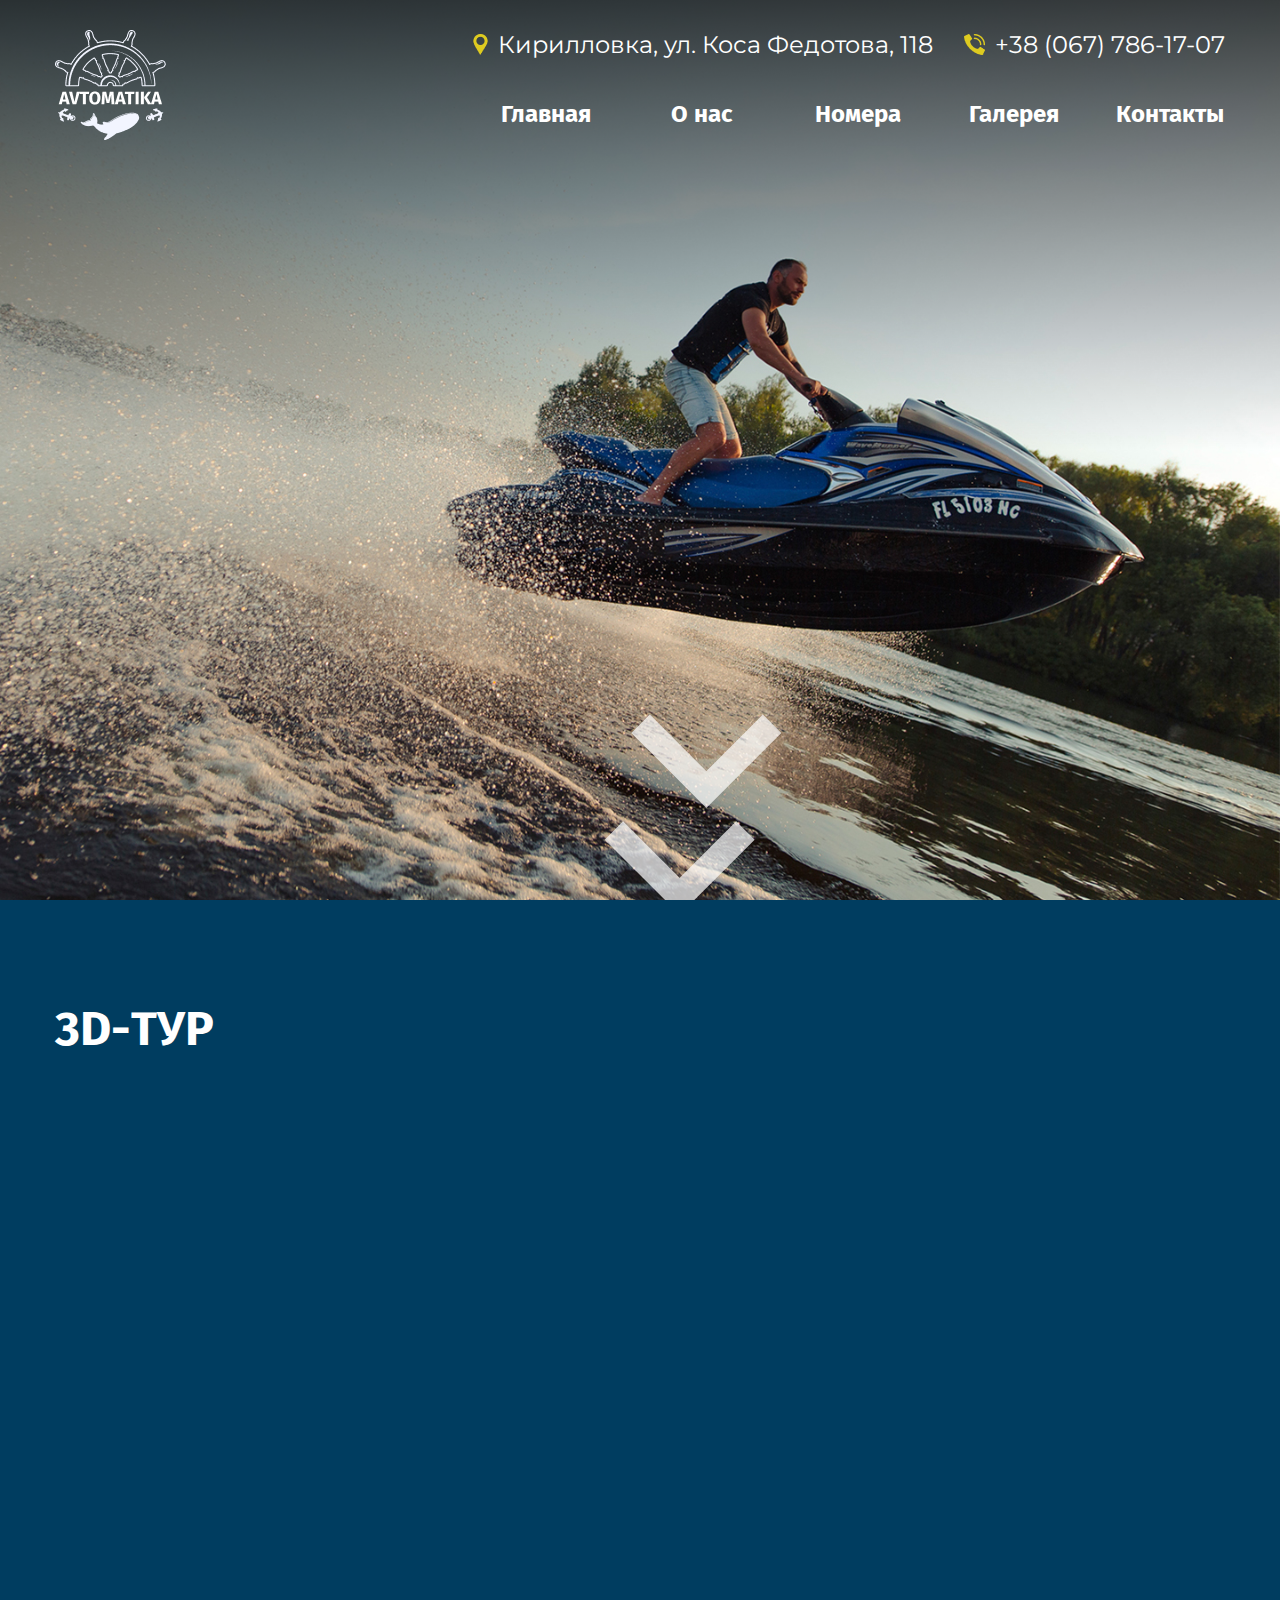
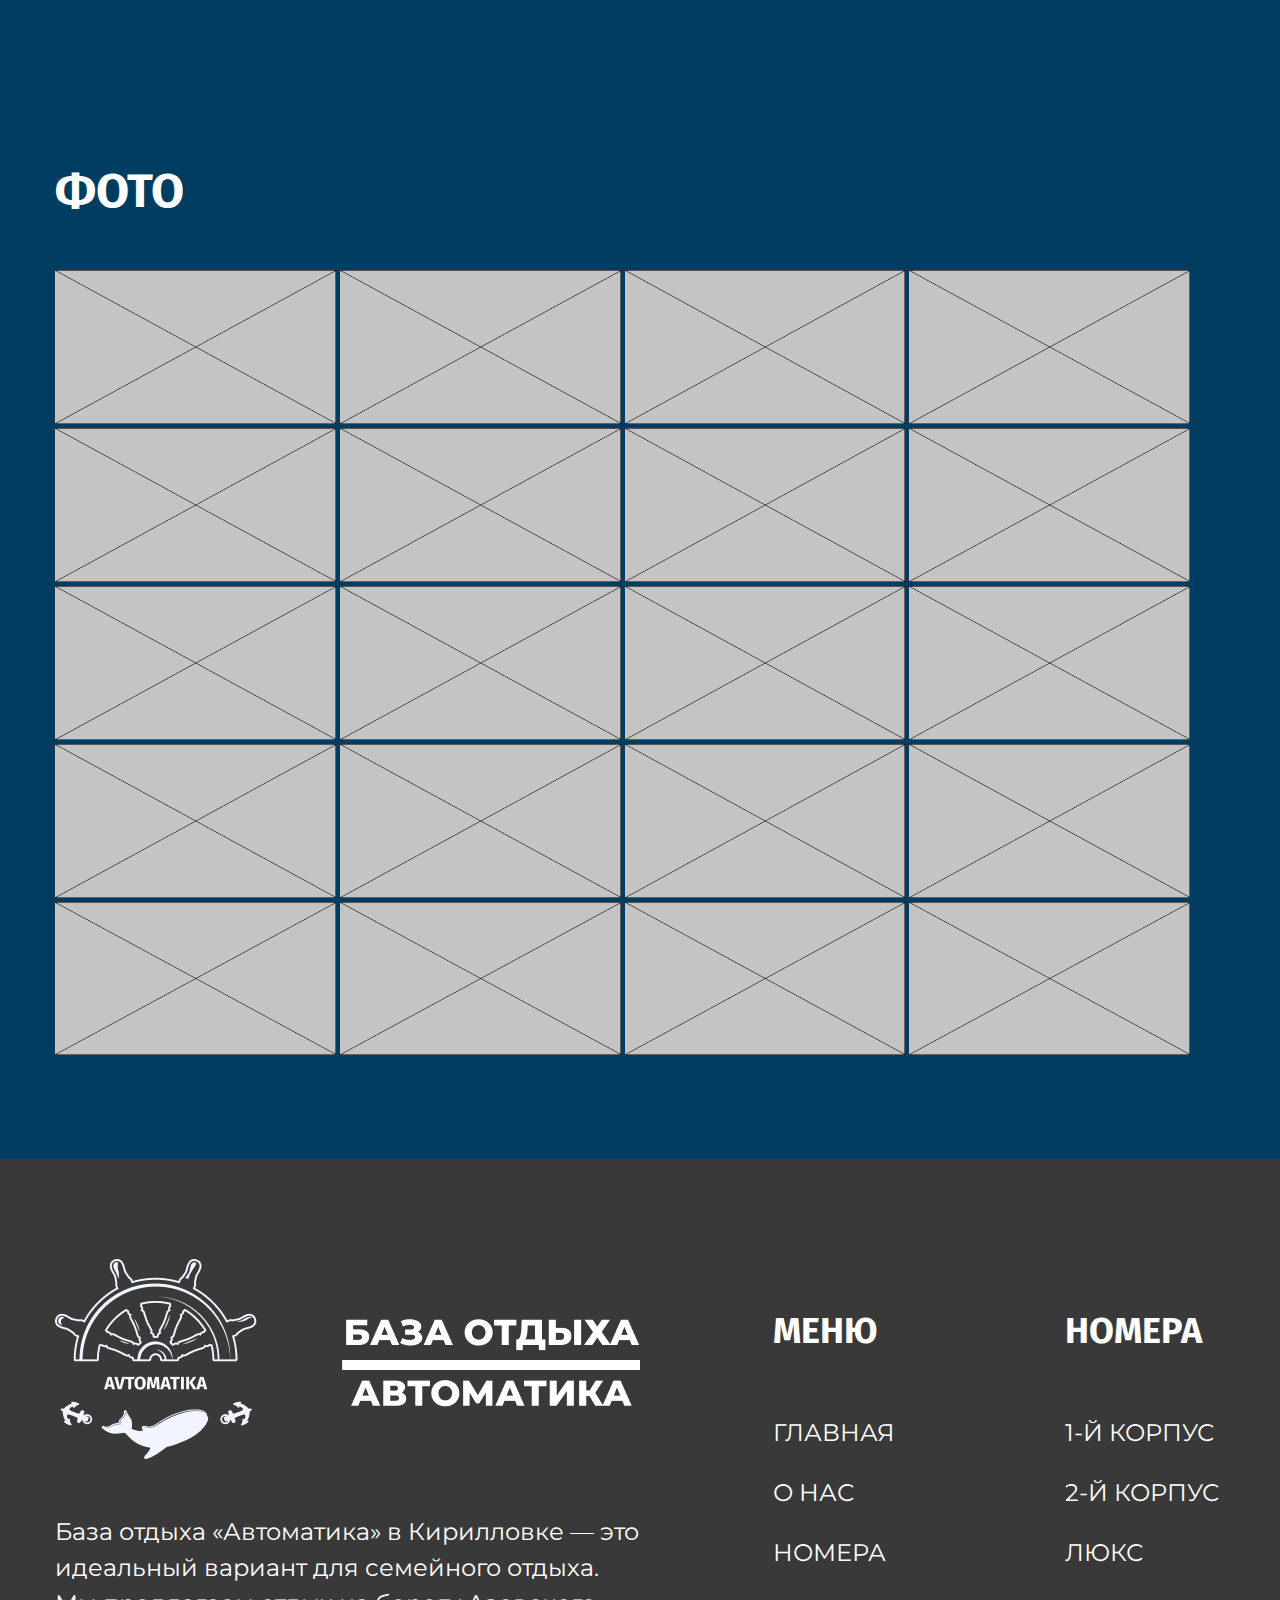
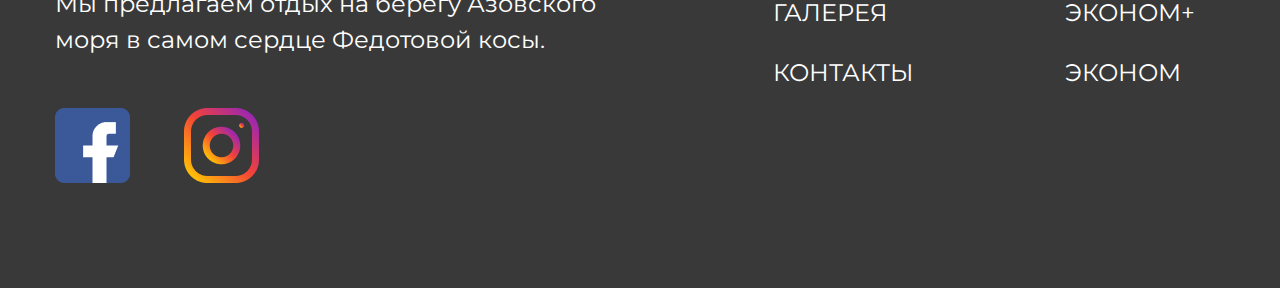
<file: Gallery.html>
<!DOCTYPE html>
<html>

<head>
	<title>Отдых на море</title>
	<meta name="viewport" content="width=device-width, initial-scale=1">
	<link rel="stylesheet" href="stylepage.css">
</head>

<body>

	<div class="navbar">
		<div class="conteiner">
		<div class="logo"><a href="index.html"><img src="images/logo.png" alt=""></a></div>
		<div class="info">
			<img src="images/location.png" alt="">
			<p>Кирилловка, ул. Коса Федотова, 118</p>
			<img src="images/phone.png" alt="">
			<p>+38 (067) 786-17-07</p>
		</div>
	<nav id="nav" class="nav" role="navigation">
			<ul class="nav__menu" id="menu" tabindex="-1" aria-label="main navigation">
				<li class="nav__item"><a href="index.html" class="nav__link">Главная</a></li>
				<li class="nav__item"><a href="About.html" class="nav__link">О нас</a></li>
				<li class="nav__item"><a href="Rooms.html" class="nav__link">Номера</a></li>
				<li class="nav__item"><a href="Gallery.html" class="nav__link">Галерея</a></li>
				<li class="nav__item"><a href="Contacts.html" class="nav__link">Контакты</a></li>
			</ul>

			<!-- MENU TOGGLE BUTTON -->

			<a href="#nav" class="nav__toggle" role="button" aria-expanded="false" aria-controls="menu" hidden>
        <svg class="menuicon" xmlns="http://www.w3.org/2000/svg" width="75" height="75" viewBox="0 0 50 50">
          <title>Toggle Menu</title>
          <g>
            <line class="menuicon__bar" x1="13" y1="16.5" x2="37" y2="16.5"/>
            <line class="menuicon__bar" x1="13" y1="24.5" x2="37" y2="24.5"/>
            <line class="menuicon__bar" x1="13" y1="24.5" x2="37" y2="24.5"/>
            <line class="menuicon__bar" x1="13" y1="32.5" x2="37" y2="32.5"/>
            <circle class="menuicon__circle" r="23" cx="25" cy="25" />
          </g>
        </svg>
      </a>

      <!-- ANIMATED BACKGROUND ELEMENT -->
      <div class="splash"></div>

		</nav>
		<script  src="./script1.js"></script>
		</div>
	</div>
	<section class="home">
			<div class="slide active" style=" background-image: linear-gradient(180deg, rgba(0, 0, 0, 0.75) 0%, rgba(132, 132, 132, 0) 50.04%, rgba(255, 255, 255, 0) 100%), url('images/3.jpg')">
				<div class="conteiner">
				<div class="blockinfo">
					<h1>ГАЛЕРЕЯ</h1>
				</div>
				<div class="arrows"></div>
				<script src='https://cdnjs.cloudflare.com/ajax/libs/jquery/2.1.3/jquery.min.js'></script>
				<script src='https://dev.finnthewebdesigner.com/pentitle.js'></script>
				</div>
			</div>
	</section>

	<div class="about" style="background: #003D60;">
		<div class="conteiner">
		<h1>3D-ТУР</h1>
		<iframe src="https://www.google.com/maps/embed?pb=!4v1622456870905!6m8!1m7!1sCAoSLEFGMVFpcFBReDBCRVF3R1FySXctX1h5RV9xNVJnbThIRTRKMU5ZdHNWWDdn!2m2!1d46.33043723492202!2d35.33356124554166!3f334.3534280491809!4f-17.303678912734682!5f0.7820865974627469" class="tour" style="border:0;" allowfullscreen="" loading="lazy"></iframe>
		<h1>ФОТО</h1>
		<div style="display: inline-block">
			<img class="galleryimg" src="images/5.jpg" alt="">
			<img class="galleryimg" src="images/5.jpg" alt="">
			<img class="galleryimg" src="images/5.jpg" alt="">
			<img class="galleryimg" src="images/5.jpg" alt="">
			<img class="galleryimg" src="images/5.jpg" alt="">
			<img class="galleryimg" src="images/5.jpg" alt="">
			<img class="galleryimg" src="images/5.jpg" alt="">
			<img class="galleryimg" src="images/5.jpg" alt="">
			<img class="galleryimg" src="images/5.jpg" alt="">
			<img class="galleryimg" src="images/5.jpg" alt="">
			<img class="galleryimg" src="images/5.jpg" alt="">
			<img class="galleryimg" src="images/5.jpg" alt="">
			<img class="galleryimg" src="images/5.jpg" alt="">
			<img class="galleryimg" src="images/5.jpg" alt="">
			<img class="galleryimg" src="images/5.jpg" alt="">
			<img class="galleryimg" src="images/5.jpg" alt="">
			<img class="galleryimg" src="images/5.jpg" alt="">
			<img class="galleryimg" src="images/5.jpg" alt="">
			<img class="galleryimg" src="images/5.jpg" alt="">
			<img class="galleryimg" src="images/5.jpg" alt="">
		</div>
		</div>
	</div>

	<div class="about" style="background: #39393A;">
		<div class="conteiner">
		<div class="block3">
		<div class="block1">
	<div style="display: inline-block; height: auto; width: 100%;">
		<img id="img5" src="images/logo2.png" alt="">
		<img id="img4" src="images/logo1.png" alt="">
	</div>
	<p style="margin-bottom: 50px; margin-top: 50px;">База отдыха «Автоматика» в Кирилловке — это идеальный вариант для семейного отдыха. Мы предлагаем отдых на берегу Азовского моря в самом сердце Федотовой косы.</p>
	<div  style="display: inline-block; width: 70%; height: auto;">
		<a href=""><img src="images/facebook.png" alt=""></a>
		<a href=""><img src="images/instagram.png" alt="" style="padding-left: 50px;"></a>
	</div>
	</div>
		<div class="block2">
			<div class="block1">
				<div class="futermenu">
				<h2 style="margin-bottom: 50px;">МЕНЮ</h2>
				<a class="afut" href="index.html">ГЛАВНАЯ</a>
				<a class="afut" href="About.html">О НАС</a>
				<a class="afut" href="Rooms.html">НОМЕРА</a>
				<a class="afut" href="Gallery.html">ГАЛЕРЕЯ</a>
				<a class="afut" href="Contacts.html">КОНТАКТЫ</a>
				</div>
			</div>
			<div class="block2">
				<div class="futermenu">
				<h2 style="margin-bottom: 50px;">НОМЕРА</h2>
				<a class="afut" href="Rooms.html#corpus">1-Й КОРПУС</a>
				<a class="afut" href="Rooms.html#corpus">2-Й КОРПУС</a>
				<a class="afut" href="Rooms.html#lux">ЛЮКС</a>
				<a class="afut" href="Rooms.html#ekplus">ЭКОНОМ+</a>
				<a class="afut" href="Rooms.html#ek">ЭКОНОМ</a>
				</div>
			</div>
			</div>
		</div>
	</div>
	</div>
</body>

</html>
</file>
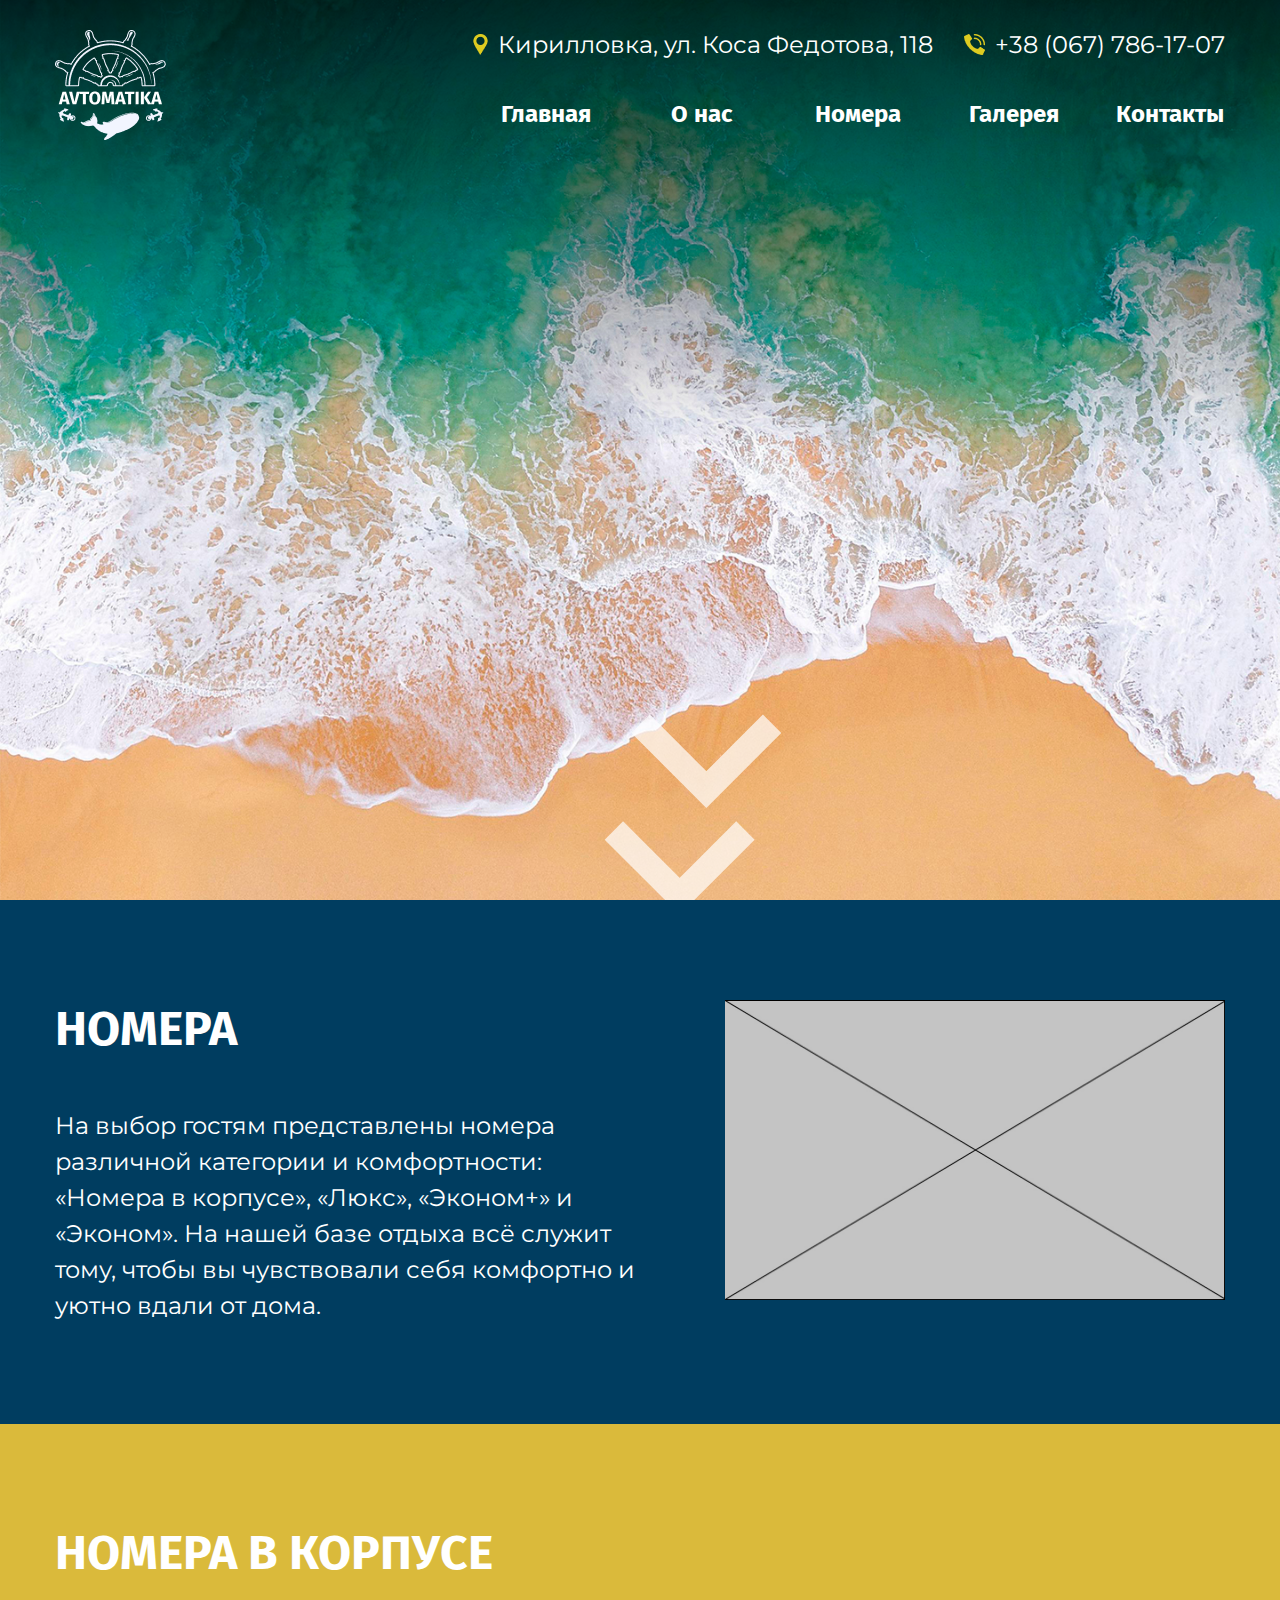
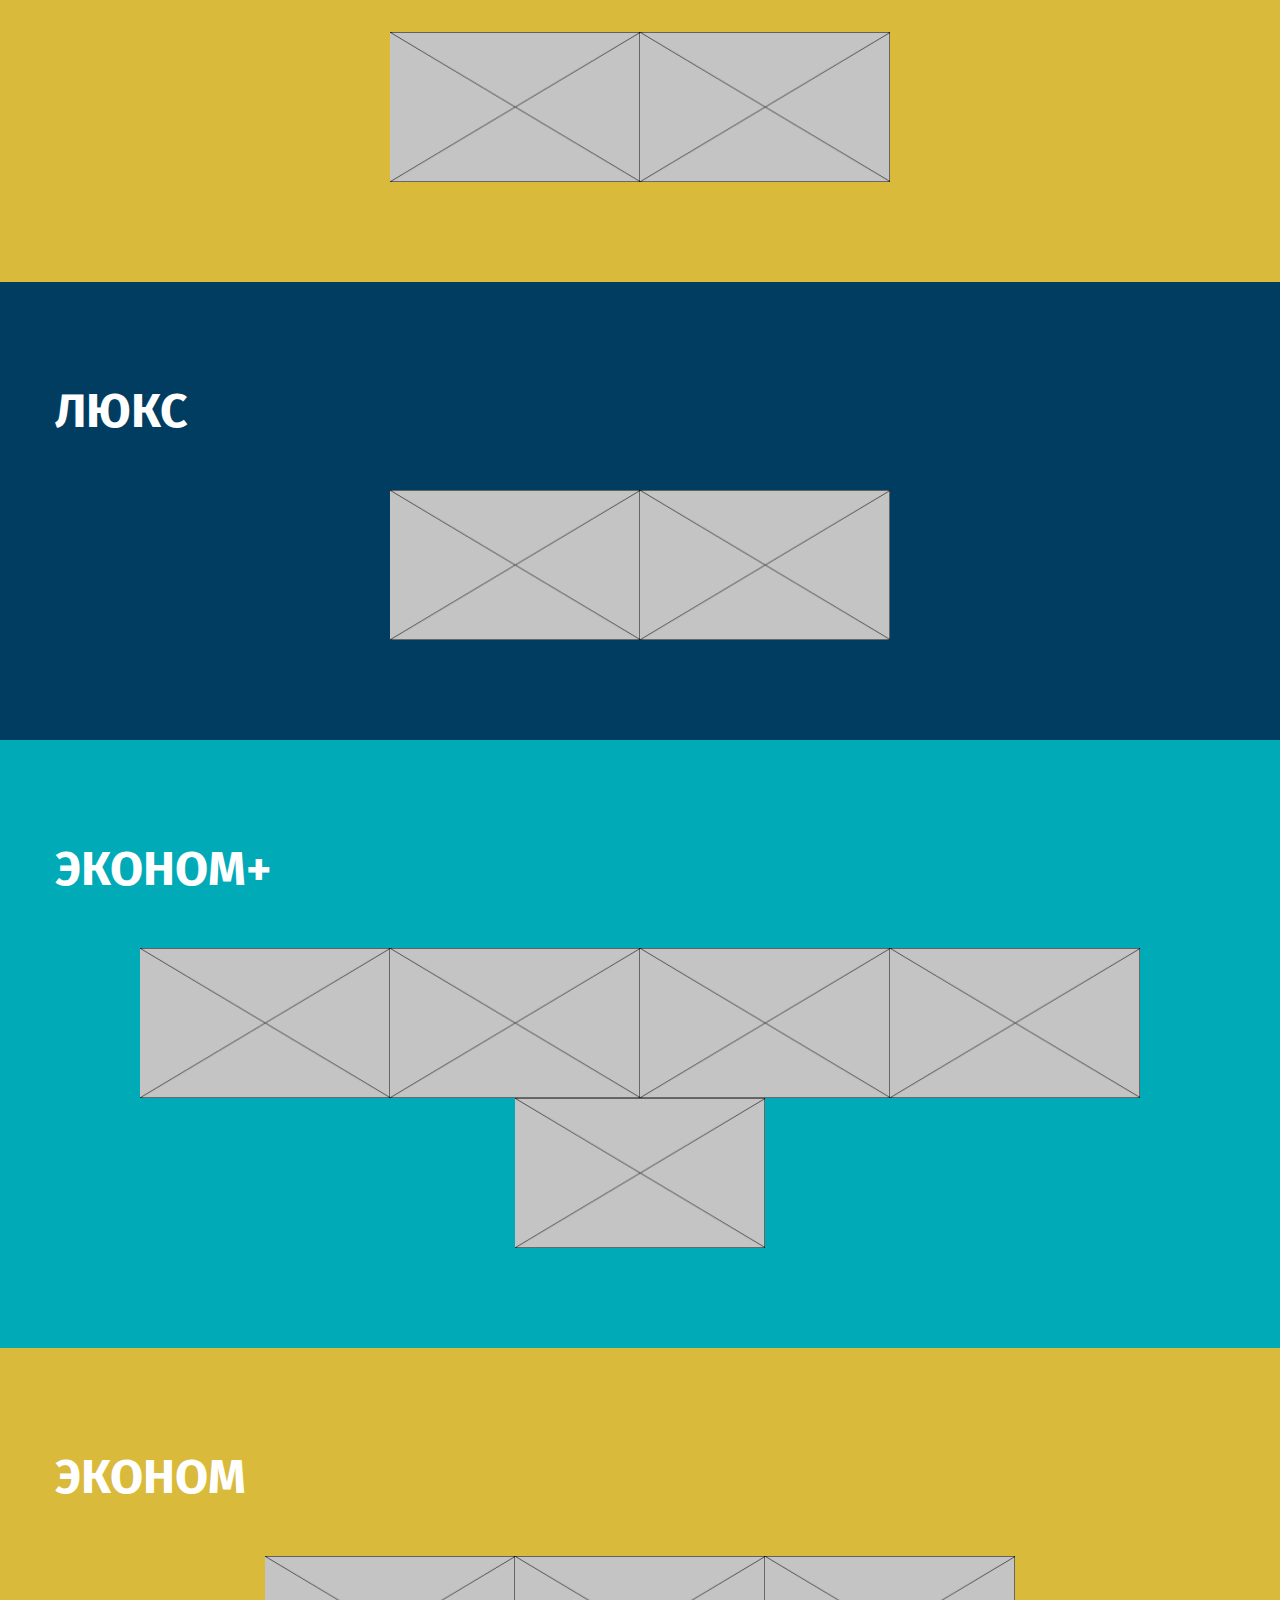
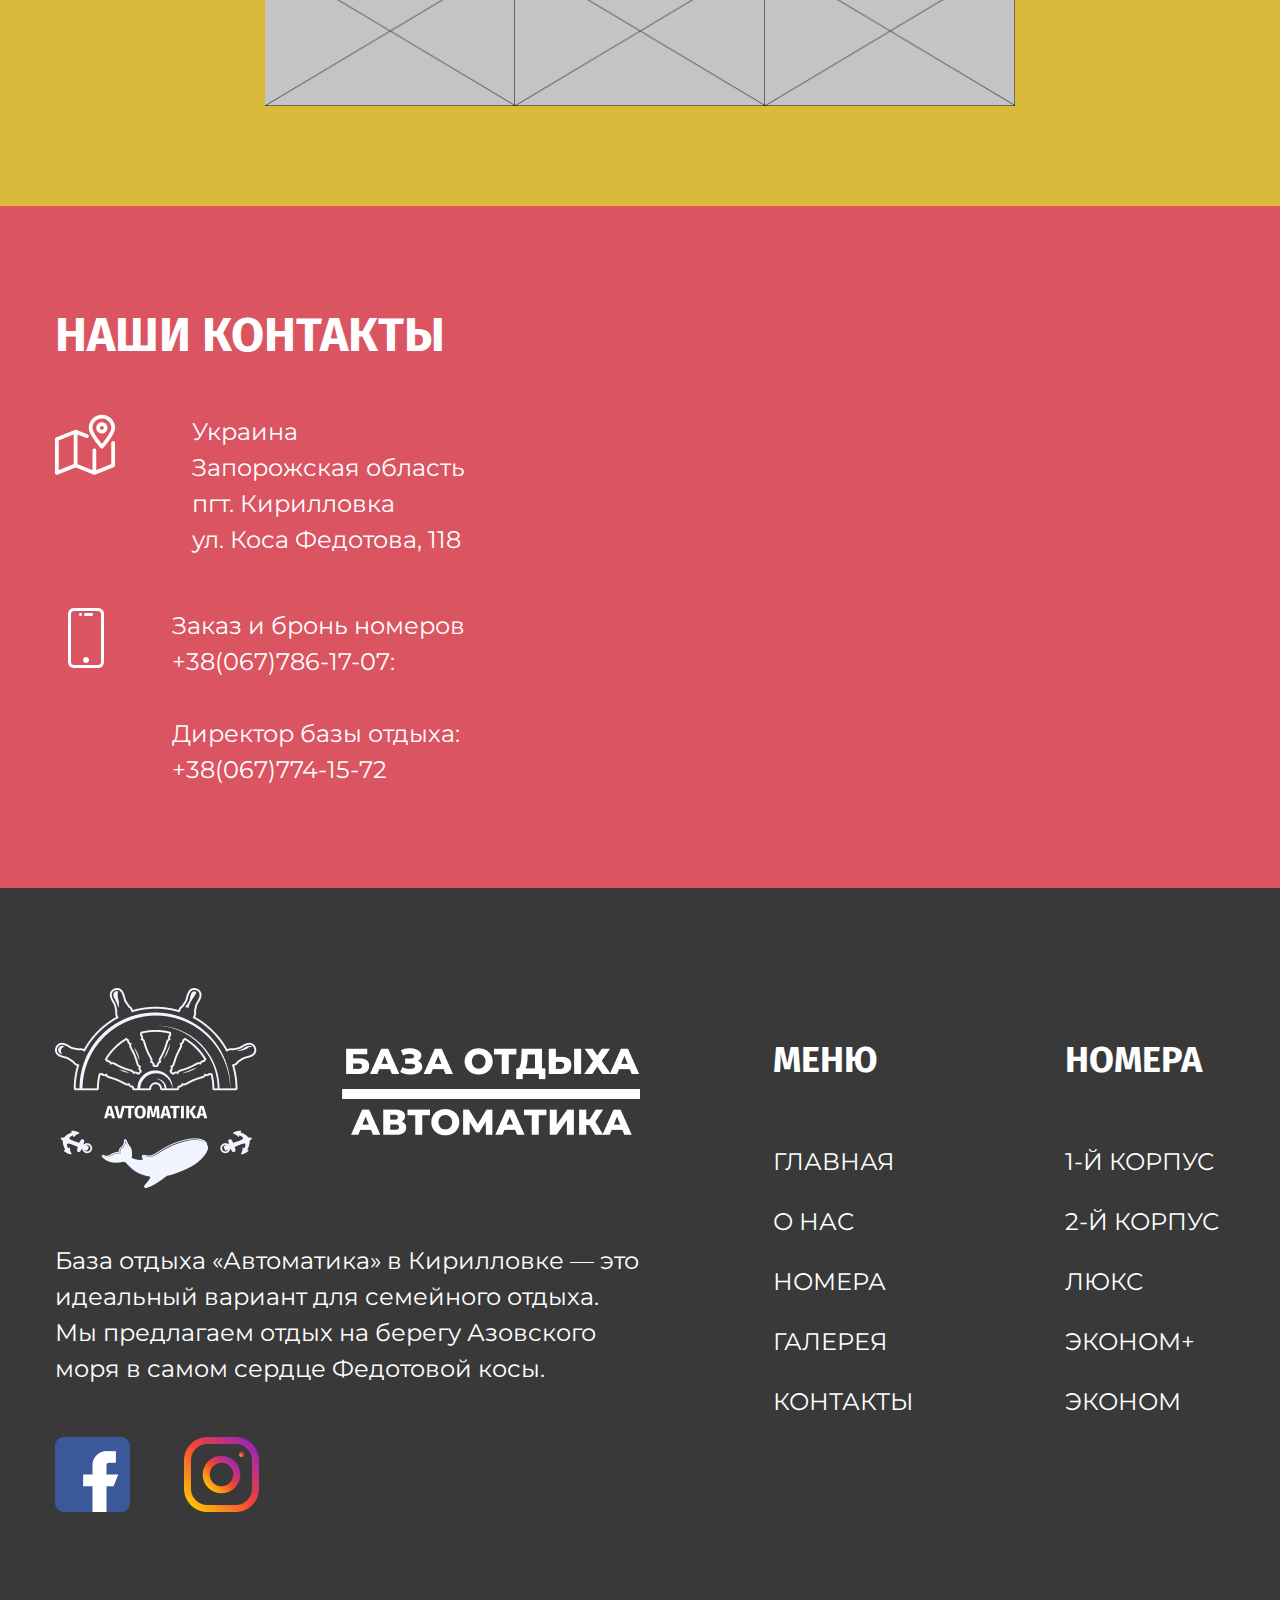
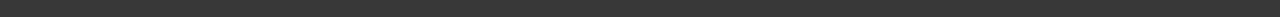
<file: Rooms.html>
<!DOCTYPE html>
<html>

<head>
	<title>Отдых на море</title>
	<meta name="viewport" content="width=device-width, initial-scale=1">
	<link rel="stylesheet" href="stylepage.css">
</head>

<body>

	<div class="navbar">
		<div class="conteiner">
		<div class="logo"><a href="index.html"><img src="images/logo.png" alt=""></a></div>
		<div class="info">
			<img src="images/location.png" alt="">
			<p>Кирилловка, ул. Коса Федотова, 118</p>
			<img src="images/phone.png" alt="">
			<p>+38 (067) 786-17-07</p>
		</div>
	<nav id="nav" class="nav" role="navigation">
			<ul class="nav__menu" id="menu" tabindex="-1" aria-label="main navigation">
				<li class="nav__item"><a href="index.html" class="nav__link">Главная</a></li>
				<li class="nav__item"><a href="About.html" class="nav__link">О нас</a></li>
				<li class="nav__item"><a href="Rooms.html" class="nav__link">Номера</a></li>
				<li class="nav__item"><a href="Gallery.html" class="nav__link">Галерея</a></li>
				<li class="nav__item"><a href="Contacts.html" class="nav__link">Контакты</a></li>
			</ul>

			<!-- MENU TOGGLE BUTTON -->

			<a href="#nav" class="nav__toggle" role="button" aria-expanded="false" aria-controls="menu" hidden>
        <svg class="menuicon" xmlns="http://www.w3.org/2000/svg" width="75" height="75" viewBox="0 0 50 50">
          <title>Toggle Menu</title>
          <g>
            <line class="menuicon__bar" x1="13" y1="16.5" x2="37" y2="16.5"/>
            <line class="menuicon__bar" x1="13" y1="24.5" x2="37" y2="24.5"/>
            <line class="menuicon__bar" x1="13" y1="24.5" x2="37" y2="24.5"/>
            <line class="menuicon__bar" x1="13" y1="32.5" x2="37" y2="32.5"/>
            <circle class="menuicon__circle" r="23" cx="25" cy="25" />
          </g>
        </svg>
      </a>

      <!-- ANIMATED BACKGROUND ELEMENT -->
      <div class="splash"></div>

		</nav>
		<script  src="./script1.js"></script>
		</div>
	</div>
	<section class="home">
			<div class="slide active" style=" background-image: linear-gradient(180deg, rgba(0, 0, 0, 0.75) 0%, rgba(132, 132, 132, 0) 50.04%, rgba(255, 255, 255, 0) 100%), url('images/2.jpg')">
				<div class="conteiner">
				<div class="blockinfo">
					<h1>НАШИ НОМЕРА</h1>
				</div>
				<div class="arrows"></div>
				<script src='https://cdnjs.cloudflare.com/ajax/libs/jquery/2.1.3/jquery.min.js'></script>
				<script src='https://dev.finnthewebdesigner.com/pentitle.js'></script>
				</div>
			</div>
	</section>

	<div id = "ourrooms" class="about" style="background: #003D60;">
		<div class="conteiner">
			<div class="block3">
			<div class="block1">
			<h1>НОМЕРА</h1>
<p>
	На выбор гостям представлены номера различной категории и комфортности: «Номера в корпусе», «Люкс», «Эконом+» и «Эконом». На нашей базе отдыха всё служит тому, чтобы вы чувствовали себя комфортно и уютно вдали от дома.
</p>			</div>
			<div class="block2">
				<img id="img1" class="imagepage" src="images/5.jpg" alt="">
			</div>
		</div>
		</div>
	</div>

	<div id="corpus" class="about" style="background: #DABA3B;">
		<div class="conteiner">
			<h1>НОМЕРА В КОРПУСЕ</h1>
			<p style="text-align: center; font-size: 0;">
					<img class = "roomsimg" src="images/5.jpg" alt="">
					<img class = "roomsimg" src="images/5.jpg" alt="">
			</p>
		</div>
	</div>

	<div id = "lux" class="about" style="background: #003D60;">
		<div class="conteiner">
			<h1>ЛЮКС</h1>
			<p style="text-align: center; font-size: 0;">
					<img class = "roomsimg" src="images/5.jpg" alt="">
					<img class = "roomsimg" src="images/5.jpg" alt="">
			</p>
		</div>
	</div>

	<div id="ekplus" class="about" style="background: #00AAB7;">
		<div class="conteiner">
			<h1>ЭКОНОМ+</h1>
			<p style="text-align: center; font-size: 0;">
					<img class = "roomsimg" src="images/5.jpg" alt="">
					<img class = "roomsimg" src="images/5.jpg" alt="">
					<img class = "roomsimg" src="images/5.jpg" alt="">
					<img class = "roomsimg" src="images/5.jpg" alt="">
					<img class = "roomsimg" src="images/5.jpg" alt="">

			</p>
		</div>
	</div>

	<div id="ek" class="about" style="background: #DABA3B;">
		<div class="conteiner">
			<h1>ЭКОНОМ</h1>
			<p style="text-align: center; font-size: 0;">
					<img class = "roomsimg" src="images/5.jpg" alt="">
					<img class = "roomsimg" src="images/5.jpg" alt="">
					<img class = "roomsimg" src="images/5.jpg" alt="">
			</p>
		</div>
	</div>


	<div class="about" style="background: #DB5461;">
		<div class="conteiner">
		<div class="block3">
		<div class="block1">
		<h1>НАШИ  КОНТАКТЫ</h1>
<div class="conticon" style="display: inline-block; height: auto; margin-bottom: 50px;">
	<p style="float: right;">Украина<br>
	Запорожская область<br>
	пгт. Кирилловка<br>
	ул. Коса Федотова, 118</p>
	<img src="images/map.png" alt="">
</div>
<div  class="conticon" style="display: inline-block; height: auto;">
	<img src="images/smartphone.png" alt="">
	<p style="float: right;">Заказ и бронь номеров<br>
	+38(067)786-17-07: <br><br>
	Директор базы отдыха: <br>
	+38(067)774-15-72</p>
</div>
		</div>
		<div class="block2">
			<iframe class="map" src="https://www.google.com/maps/embed?pb=!1m14!1m8!1m3!1d1811.8076637528568!2d35.34687145896722!3d46.3469714819764!3m2!1i1024!2i768!4f13.1!3m3!1m2!1s0x0%3A0xd0cb38aefba6f8ba!2z0JDQstGC0L7QvNCw0YLQuNC60LA!5e0!3m2!1sru!2sua!4v1622036228408!5m2!1sru!2sua" allowfullscreen="" loading="lazy"></iframe>
			</div>
	</div>
	</div>
	</div>
	<div class="about" style="background: #39393A;">
		<div class="conteiner">
		<div class="block3">
		<div class="block1">
	<div style="display: inline-block; height: auto; width: 100%;">
		<img id="img5" src="images/logo2.png" alt="">
		<img id="img4" src="images/logo1.png" alt="">
	</div>
	<p style="margin-bottom: 50px; margin-top: 50px;">База отдыха «Автоматика» в Кирилловке — это идеальный вариант для семейного отдыха. Мы предлагаем отдых на берегу Азовского моря в самом сердце Федотовой косы.</p>
	<div  style="display: inline-block; width: 70%; height: auto;">
		<a href=""><img src="images/facebook.png" alt=""></a>
		<a href=""><img src="images/instagram.png" alt="" style="padding-left: 50px;"></a>
	</div>
	</div>
		<div class="block2">
			<div class="block1">
				<div class="futermenu">
				<h2 style="margin-bottom: 50px;">МЕНЮ</h2>
				<a class="afut" href="index.html">ГЛАВНАЯ</a>
				<a class="afut" href="About.html">О НАС</a>
				<a class="afut" href="Rooms.html">НОМЕРА</a>
				<a class="afut" href="Gallery.html">ГАЛЕРЕЯ</a>
				<a class="afut" href="Contacts.html">КОНТАКТЫ</a>
				</div>
			</div>
			<div class="block2">
				<div class="futermenu">
				<h2 style="margin-bottom: 50px;">НОМЕРА</h2>
				<a class="afut" href="Rooms.html#corpus">1-Й КОРПУС</a>
				<a class="afut" href="Rooms.html#corpus">2-Й КОРПУС</a>
				<a class="afut" href="Rooms.html#lux">ЛЮКС</a>
				<a class="afut" href="Rooms.html#ekplus">ЭКОНОМ+</a>
				<a class="afut" href="Rooms.html#ek">ЭКОНОМ</a>
				</div>
			</div>
			</div>
		</div>
	</div>
	</div>
</body>

</html>
</file>
<file: style.css>
@import url('https://fonts.googleapis.com/css2?family=Fira+Sans:wght@700&display=swap');
@import url('https://fonts.googleapis.com/css2?family=Montserrat:wght@500&display=swap');

@media (min-width: 1200px) {
body {
  margin: 0;
  overflow-x: hidden;
}

* {
  box-sizing: border-box;
}

.conteiner {
  position: relative;
  width: 1170px;
  margin: 0 auto;
}

.navbar {
  width: 100%;
  height: 110px;
  position: fixed;
  z-index: 2;
  margin-top: 30px;
}

.logo {
  position: absolute;
}

.info {
  font-family: Montserrat;
  font-style: normal;
  font-size: 24px;
  color: #FFFFFF;
  float: right;
}

.info p, .info img {
  float: left;
  margin: 0px;
  align-items: center;
}

.info p {
  padding-left: 10px;
}

.info img {
  padding-left: 30px;
  padding-top: 4.3px;
  padding-bottom: 4.3px;
}

.nav {
  float: right;
  font-family: Fira Sans;
  font-style: normal;
  font-weight: bold;
  font-size: 24px;
  top: 0px;
  left: 0px;
  margin-top: 40px;
  margin-right: -20px;
}




.nav__menu {
  margin: 0px;
  padding: 0px;
}

.nav__item {
  display: inline-block;
  list-style: none;
  padding: 0px;
}

.nav__link {
  text-decoration: none;
  display: block;
  height: 35px;
  width: 150px;
  text-align: center;
  align-items: center;
  color: #ffffff;
  position: relative;
}

.nav__link:before {
  border: 0 solid transparent;
  transition: all 0.3s;
  content: '';
  position: absolute;
  width: 0%;
}

.nav__link:before {
  border-bottom: 5px solid #ffffff;
  bottom: -5px;
  left: -1px;
}

.nav__link:hover:before {
  width: 100%;
}

.home {
  height: 100vh;
  overflow: hidden;
  position: relative;
}

.home .slide {
  position: absolute;
  left: 0;
  top: 0;
  width: 100%;
  height: 100%;
  background-size: cover;
  background-position: center;
  z-index: 1;
  display: none;
  padding: 0 15px;
  animation: slide 2s ease;
}

.home .slide.active {
  display: flex;
}

@keyframes slide {
  0% {
    transform: scale(1.1);
  }

  100% {
    transform: scale(1);
  }
}

.home .blockinfo {
  position: absolute;
  top: 50%;
  margin-top: -190px;
  opacity: 0;
  background: rgba(0, 0, 0, 0.15);
  backdrop-filter: blur(70px);
  -webkit-backdrop-filter: blur(70px);
  height: auto;
  width: auto;
  animation: blockinfo .5s ease forwards;
  animation-delay: 1.2s;
  z-index: 2;

}

@keyframes blockinfo {
  0% {
    opacity: 0;
    transform: translateX(-100px);
  }

  100% {
    opacity: 1;
    transform: translateX(0);
  }
}

.blockinfo h1 {
  font-family: Fira Sans;
  font-style: normal;
  font-weight: bold;
  font-size: 36px;
  color: #ffffff;
  margin-top: 50px;
  margin-bottom: 40px;
  margin-left: 70px;
  margin-right: 70px;
}

.blockinfo p {
  font-family: Montserrat;
  font-style: normal;
  font-size: 24px;
  color: #ffffff;
  margin-bottom: 40px;
  margin-top: 0px;
  margin-left: 70px;
  margin-right: 70px;
}

.slide .buttonslide {

  font-family: Fira Sans;
  font-style: normal;
  font-weight: bold;
  font-size: 24px;
  color: #ffffff;
  text-align: center;
  padding-top: 12px;
  text-decoration: none;
  display: block;
  height: 60px;
  width: 300px;
  color: #ffffff;
  border: 5px solid #ffffff;
  transition: all 1s ease;
  margin-bottom: 50px;
  margin-top: 0;
  margin-left: 70px;
  margin-right: 70px;

}

.slide .buttonslide:hover {
  background: #ffffff;
  color: #000000;
}

.slide .buttonslide:active {
  background: #ffffff;
  color: #ffffff;
}

.home .indicator {
  position: absolute;
  left: 50%;
  bottom: 30px;
  z-index: 1;
  transform: translateX(-50%);
}

.home .indicator div {
  display: inline-block;
  width: 50px;
  height: 50px;
  color: #ffffff;
  background-color: rgba(255, 255, 255, 0);
  border: 7px solid #fff;
  border-radius: 50%;
  margin: 0 3px;
  cursor: pointer;
  transition: all .5s ease;
}

.home .indicator div:hover {
  background-color: #ffffff;
}

.home .indicator div.active {
  background-color: #ffffff;
}

}

@media (min-width: 992px) and (max-width: 1199px) {

  body {
    margin: 0;
    overflow-x: hidden;
  }

  * {
    box-sizing: border-box;
  }

  .conteiner {
    position: relative;
    width: 970px;
    margin: 0 auto;
  }

  .navbar {
    width: 100%;
    height: 110px;
    position: fixed;
    z-index: 2;
    margin-top: 30px;
  }

  .logo {
    position: absolute;
  }

  .info {
    font-family: Montserrat;
    font-style: normal;
    font-size: 20px;
    color: #FFFFFF;
    float: right;
  }

  .info p, .info img {
    float: left;
    margin: 0px;
    align-items: center;
  }

  .info p {
    padding-left: 10px;
  }

  .info img {
    padding-left: 30px;
    padding-top: 4.3px;
    padding-bottom: 4.3px;
  }

  .nav {
    float: right;
    font-family: Fira Sans;
    font-style: normal;
    font-weight: bold;
    font-size: 24px;
    top: 0px;
    left: 0px;
    margin-top: 40px;
    margin-right: -20px;
  }


  .nav__menu {
    margin: 0px;
    padding: 0px;
  }

  .nav__item {
    display: inline-block;
    list-style: none;
    padding: 0px;
  }

  .nav__link {
    text-decoration: none;
    display: block;
    height: 35px;
    width: 150px;
    text-align: center;
    align-items: center;
    color: #ffffff;
    position: relative;
  }

  .nav__link:before {
    border: 0 solid transparent;
    transition: all 0.3s;
    content: '';
    position: absolute;
    width: 0%;
  }

  .nav__link:before {
    border-bottom: 5px solid #ffffff;
    bottom: -5px;
    left: -1px;
  }

  .nav__link:hover:before {
    width: 100%;
  }

  .home {
    height: 100vh;
    overflow: hidden;
    position: relative;
  }

  .home .slide {
    position: absolute;
    left: 0;
    top: 0;
    width: 100%;
    height: 100%;
    background-size: cover;
    background-position: center;
    z-index: 1;
    display: none;
    padding: 0 15px;
    animation: slide 2s ease;
  }

  .home .slide.active {
    display: flex;
  }

  @keyframes slide {
    0% {
      transform: scale(1.1);
    }

    100% {
      transform: scale(1);
    }
  }

  .home .blockinfo {
    position: absolute;
    top: 50%;
    margin-top: -190px;
    opacity: 0;
    background: rgba(0, 0, 0, 0.15);
    backdrop-filter: blur(70px);
    -webkit-backdrop-filter: blur(70px);
    height: auto;
    width: auto;
    animation: blockinfo .5s ease forwards;
    animation-delay: 1.2s;
    z-index: 2;

  }

  @keyframes blockinfo {
    0% {
      opacity: 0;
      transform: translateX(-100px);
    }

    100% {
      opacity: 1;
      transform: translateX(0);
    }
  }

  .blockinfo h1 {
    font-family: Fira Sans;
    font-style: normal;
    font-weight: bold;
    font-size: 36px;
    color: #ffffff;
    margin-top: 50px;
    margin-bottom: 40px;
    margin-left: 70px;
    margin-right: 70px;
  }

  .blockinfo p {
    font-family: Montserrat;
    font-style: normal;
    font-size: 24px;
    color: #ffffff;
    margin-bottom: 40px;
    margin-top: 0px;
    margin-left: 70px;
    margin-right: 70px;
  }

  .slide .buttonslide {

    font-family: Fira Sans;
    font-style: normal;
    font-weight: bold;
    font-size: 24px;
    color: #ffffff;
    text-align: center;
    padding-top: 12px;
    text-decoration: none;
    display: block;
    height: 60px;
    width: 300px;
    color: #ffffff;
    border: 5px solid #ffffff;
    transition: all 1s ease;
    margin-bottom: 50px;
    margin-top: 0;
    margin-left: 70px;
    margin-right: 70px;

  }

  .slide .buttonslide:hover {
    background: #ffffff;
    color: #000000;
  }

  .slide .buttonslide:active {
    background: #ffffff;
    color: #ffffff;
  }

  .home .indicator {
    position: absolute;
    left: 50%;
    bottom: 30px;
    z-index: 1;
    transform: translateX(-50%);
  }

  .home .indicator div {
    display: inline-block;
    width: 50px;
    height: 50px;
    color: #ffffff;
    background-color: rgba(255, 255, 255, 0);
    border: 7px solid #fff;
    border-radius: 50%;
    margin: 0 3px;
    cursor: pointer;
    transition: all .5s ease;
  }

  .home .indicator div:hover {
    background-color: #ffffff;
  }

  .home .indicator div.active {
    background-color: #ffffff;
  }
}

@media (min-width: 768px) and (max-width: 991px) {

  :root {
   --app-height: 100%;
}

  html,
  body {
    padding: 0;
    margin: 0;
    overflow: hidden;
    width: 100vw;
    height: 100vh;
    height: var(--app-height);
}

  body {
    margin: 0;
    overflow-x: hidden;
  }

  * {
    box-sizing: border-box;
  }

  .conteiner {
    position: relative;
    width: 720px;
    margin: 0 auto;
  }

  .navbar {
    width: 100%;
    height: 110px;
    position: fixed;
    z-index: 2;
    margin-top: 30px;
  }

  .logo {
    position: absolute;
  }

  .info {
    visibility: hidden;
  }

  @charset "UTF-8";
  :root {

    --header-bg-color: #003D60;
    --splash-bg-color: #003D60;
  }

  .nav {
    font-family: Fira Sans;
    font-style: normal;
    font-weight: bold;
    font-size: 24px;
  }

  .nav__toggle {
    display: inline-block;
    position: absolute;
    z-index: 10;
    padding: 0;
    border: 0;
    background: transparent;
    outline: 0;
    right: 15px;
    top: 15px;
    cursor: pointer;
    border-radius: 50%;
    transition: background-color 0.15s linear;
    visibility: visible;
  }
  .nav__toggle:hover, .nav__toggle:focus {
    background-color: rgba(0, 0, 0, 0.5);
  }
  .nav__menu {
    visibility: hidden;
    display: flex;
    margin: 0 auto;
    flex-direction: column;
    justify-content: center;
    height: var(--screen-height);
    position: relative;
    z-index: 2;
    margin-left: 0;
    padding-left: 0;
  }
  .nav__item {
    opacity: 0;
    transition: all 0.7s cubic-bezier(0, 0.995, 0.99, 1) 0.3s;
    list-style-type: none;


  }
  .nav__item:nth-child(1) {
    transform: translateY(-40px);
  }
  .nav__item:nth-child(2) {
    transform: translateY(-80px);
  }
  .nav__item:nth-child(3) {
    transform: translateY(-120px);
  }
  .nav__item:nth-child(4) {
    transform: translateY(-160px);
  }
  .nav__item:nth-child(5) {
    transform: translateY(-200px);
  }
  .nav__link {
    opacity: 0;
    color: white;

    text-align: center;
    text-transform: uppercase;
    letter-spacing: 5px;
    font-size: 24px;
    text-decoration: none;
    padding: 1rem;
  }
  .nav__link:hover, .nav__link:focus {
    outline: 0;
    background-color: rgba(0, 0, 0, 0.2);
  }

  .menuicon {
    display: block;
    cursor: pointer;
    color: white;
    transform: rotate(0deg);
    transition: 0.3s cubic-bezier(0.165, 0.84, 0.44, 1);
  }
  .menuicon__bar, .menuicon__circle {
    fill: none;
    stroke: currentColor;
    stroke-width: 3;
    stroke-linecap: round;
  }
  .menuicon__bar {
    transform: rotate(0deg);
    transform-origin: 50% 50%;
    transition: transform 0.25s ease-in-out;
  }
  .menuicon__circle {
    transition: stroke-dashoffset 0.3s linear 0.1s;
    stroke-dashoffset: 144.513262038;
    stroke-dasharray: 144.513262038;
  }

  .splash {
    position: absolute;
    top: 40px;
    right: 40px;
    width: 1px;
    height: 1px;
  }
  .splash::after {
    content: "";
    display: block;
    position: absolute;
    border-radius: 50%;
    background-color: var(--splash-bg-color);
    width: 284vmax;
    height: 284vmax;
    top: -142vmax;
    left: -142vmax;
    transform: scale(0);
    transform-origin: 50% 50%;
    transition: transform 0.5s cubic-bezier(0.755, 0.05, 0.855, 0.06);
    will-change: transform;
  }

  .nav:target > .splash::after,
  .nav--open > .splash::after {
    transform: scale(1);
  }
  .nav:target .menuicon,
  .nav--open .menuicon {
    color: white;
    transform: rotate(180deg);
  }
  .nav:target .menuicon__circle,
  .nav--open .menuicon__circle {
    stroke-dashoffset: 0;
  }
  .nav:target .menuicon__bar:nth-child(1), .nav:target .menuicon__bar:nth-child(4),
  .nav--open .menuicon__bar:nth-child(1),
  .nav--open .menuicon__bar:nth-child(4) {
    opacity: 0;
  }
  .nav:target .menuicon__bar:nth-child(2),
  .nav--open .menuicon__bar:nth-child(2) {
    transform: rotate(45deg);
  }
  .nav:target .menuicon__bar:nth-child(3),
  .nav--open .menuicon__bar:nth-child(3) {
    transform: rotate(-45deg);
  }
  .nav:target .nav__menu,
  .nav--open .nav__menu {
    visibility: visible;
  }
  .nav:target .nav__item,
  .nav--open .nav__item {
    opacity: 1;
    transform: translateY(0);
  }

  .nav--open .nav__link {
    display: block;
    opacity: 1;
    transform: translateY(0);
  }

  .home {
    min-height: 100vh;
    min-height: -webkit-fill-available;
    overflow: hidden;
    position: relative;
  }

  .home .slide {
    position: absolute;
    left: 0;
    top: 0;
    width: 100%;
    height: 100%;
    background-size: cover;
    background-position: center;
    z-index: 1;
    display: none;
    padding: 0 15px;
    animation: slide 2s ease;
  }

  .home .slide.active {
    display: flex;
  }

  @keyframes slide {
    0% {
      transform: scale(1.1);
    }

    100% {
      transform: scale(1);
    }
  }

  .home .blockinfo {
    position: absolute;
    top: 50%;
    margin-top: -210px;
    opacity: 0;
    background: rgba(0, 0, 0, 0.15);
    backdrop-filter: blur(70px);
    -webkit-backdrop-filter: blur(70px);
    height: auto;
    width: auto;
    animation: blockinfo .5s ease forwards;
    animation-delay: 1.2s;
    z-index: 2;

  }

  @keyframes blockinfo {
    0% {
      opacity: 0;
      transform: translateX(-100px);
    }

    100% {
      opacity: 1;
      transform: translateX(0);
    }
  }

  .blockinfo h1 {
    font-family: Fira Sans;
    font-style: normal;
    font-weight: bold;
    font-size: 36px;
    color: #ffffff;
    margin-top: 50px;
    margin-bottom: 40px;
    margin-left: 70px;
    margin-right: 70px;
  }

  .blockinfo p {
    font-family: Montserrat;
    font-style: normal;
    font-size: 24px;
    color: #ffffff;
    margin-bottom: 40px;
    margin-top: 0px;
    margin-left: 70px;
    margin-right: 70px;
  }

  .slide .buttonslide {

    font-family: Fira Sans;
    font-style: normal;
    font-weight: bold;
    font-size: 24px;
    color: #ffffff;
    text-align: center;
    padding-top: 12px;
    text-decoration: none;
    display: block;
    height: 60px;
    width: 300px;
    color: #ffffff;
    border: 5px solid #ffffff;
    transition: all 1s ease;
    margin-bottom: 50px;
    margin-top: 0;
    margin-left: 70px;
    margin-right: 70px;

  }

  .slide .buttonslide:hover {
    background: #ffffff;
    color: #000000;
  }

  .slide .buttonslide:active {
    background: #ffffff;
    color: #ffffff;
  }

  .home .indicator {
    position: absolute;
    left: 50%;
    bottom: 15px;
    z-index: 1;
    transform: translateX(-50%);
  }

  .home .indicator div {
    display: inline-block;
    width: 50px;
    height: 50px;
    color: #ffffff;
    background-color: rgba(255, 255, 255, 0);
    border: 5px solid #fff;
    border-radius: 50%;
    margin: 0 3px;
    cursor: pointer;
    transition: all .5s ease;
  }


  .home .indicator div.active {
    background-color: #ffffff;
  }

}

@media (min-width : 640px) and (max-width : 767px) {

  :root {
   --app-height: 100%;
}

  html,
  body {
    padding: 0;
    margin: 0;
    overflow: hidden;
    width: 100vw;
    height: 100vh;
    height: var(--app-height);
}

  body {
    margin: 0;
    overflow-x: hidden;
  }

  * {
    box-sizing: border-box;
  }

  .conteiner {
    position: relative;
    width: 540px;
    margin: 0 auto;
  }

  .navbar {
    width: 100%;
    height: 110px;
    position: fixed;
    z-index: 2;
    margin-top: 30px;
  }

  .logo {
    position: absolute;
  }

  .info {
    visibility: hidden;
  }

  @charset "UTF-8";
  :root {

    --header-bg-color: #003D60;
    --splash-bg-color: #003D60;
  }

  .nav {
    font-family: Fira Sans;
    font-style: normal;
    font-weight: bold;
    font-size: 24px;
  }

  .nav__toggle {
    display: inline-block;
    position: absolute;
    z-index: 10;
    padding: 0;
    border: 0;
    background: transparent;
    outline: 0;
    right: 15px;
    top: 15px;
    cursor: pointer;
    border-radius: 50%;
    transition: background-color 0.15s linear;
    visibility: visible;
  }
  .nav__toggle:hover, .nav__toggle:focus {
    background-color: rgba(0, 0, 0, 0.5);
  }
  .nav__menu {
    visibility: hidden;
    display: flex;
    margin: 0 auto;
    flex-direction: column;
    justify-content: center;
    height: var(--screen-height);
    position: relative;
    z-index: 2;
    margin-left: 0;
    padding-left: 0;
  }
  .nav__item {
    opacity: 0;
    transition: all 0.7s cubic-bezier(0, 0.995, 0.99, 1) 0.3s;
    list-style-type: none;


  }
  .nav__item:nth-child(1) {
    transform: translateY(-40px);
  }
  .nav__item:nth-child(2) {
    transform: translateY(-80px);
  }
  .nav__item:nth-child(3) {
    transform: translateY(-120px);
  }
  .nav__item:nth-child(4) {
    transform: translateY(-160px);
  }
  .nav__item:nth-child(5) {
    transform: translateY(-200px);
  }
  .nav__link {
    opacity: 0;
    color: white;

    text-align: center;
    text-transform: uppercase;
    letter-spacing: 5px;
    font-size: 24px;
    text-decoration: none;
    padding: 1rem;
  }
  .nav__link:hover, .nav__link:focus {
    outline: 0;
    background-color: rgba(0, 0, 0, 0.2);
  }

  .menuicon {
    display: block;
    cursor: pointer;
    color: white;
    transform: rotate(0deg);
    transition: 0.3s cubic-bezier(0.165, 0.84, 0.44, 1);
  }
  .menuicon__bar, .menuicon__circle {
    fill: none;
    stroke: currentColor;
    stroke-width: 3;
    stroke-linecap: round;
  }
  .menuicon__bar {
    transform: rotate(0deg);
    transform-origin: 50% 50%;
    transition: transform 0.25s ease-in-out;
  }
  .menuicon__circle {
    transition: stroke-dashoffset 0.3s linear 0.1s;
    stroke-dashoffset: 144.513262038;
    stroke-dasharray: 144.513262038;
  }

  .splash {
    position: absolute;
    top: 40px;
    right: 40px;
    width: 1px;
    height: 1px;
  }
  .splash::after {
    content: "";
    display: block;
    position: absolute;
    border-radius: 50%;
    background-color: var(--splash-bg-color);
    width: 284vmax;
    height: 284vmax;
    top: -142vmax;
    left: -142vmax;
    transform: scale(0);
    transform-origin: 50% 50%;
    transition: transform 0.5s cubic-bezier(0.755, 0.05, 0.855, 0.06);
    will-change: transform;
  }

  .nav:target > .splash::after,
  .nav--open > .splash::after {
    transform: scale(1);
  }
  .nav:target .menuicon,
  .nav--open .menuicon {
    color: white;
    transform: rotate(180deg);
  }
  .nav:target .menuicon__circle,
  .nav--open .menuicon__circle {
    stroke-dashoffset: 0;
  }
  .nav:target .menuicon__bar:nth-child(1), .nav:target .menuicon__bar:nth-child(4),
  .nav--open .menuicon__bar:nth-child(1),
  .nav--open .menuicon__bar:nth-child(4) {
    opacity: 0;
  }
  .nav:target .menuicon__bar:nth-child(2),
  .nav--open .menuicon__bar:nth-child(2) {
    transform: rotate(45deg);
  }
  .nav:target .menuicon__bar:nth-child(3),
  .nav--open .menuicon__bar:nth-child(3) {
    transform: rotate(-45deg);
  }
  .nav:target .nav__menu,
  .nav--open .nav__menu {
    visibility: visible;
  }
  .nav:target .nav__item,
  .nav--open .nav__item {
    opacity: 1;
    transform: translateY(0);
  }

  .nav--open .nav__link {
    display: block;
    opacity: 1;
    transform: translateY(0);
  }

  .home {
    min-height: 100vh;
    min-height: -webkit-fill-available;
    overflow: hidden;
    position: relative;
  }

  .home .slide {
    position: absolute;
    left: 0;
    top: 0;
    width: 100%;
    height: 100%;
    background-size: cover;
    background-position: center;
    z-index: 1;
    display: none;
    padding: 0 15px;
    animation: slide 2s ease;
  }

  .home .slide.active {
    display: flex;
  }

  @keyframes slide {
    0% {
      transform: scale(1.1);
    }

    100% {
      transform: scale(1);
    }
  }

  .home .blockinfo {
    position: absolute;
    top: 50%;
    margin-top: -220px;
    opacity: 0;
    background: rgba(0, 0, 0, 0.15);
    backdrop-filter: blur(70px);
    -webkit-backdrop-filter: blur(70px);
    height: auto;
    width: auto;
    animation: blockinfo .5s ease forwards;
    animation-delay: 1.2s;
    z-index: 2;

  }

  @keyframes blockinfo {
    0% {
      opacity: 0;
      transform: translateX(-100px);
    }

    100% {
      opacity: 1;
      transform: translateX(0);
    }
  }

  .blockinfo h1 {
    font-family: Fira Sans;
    font-style: normal;
    font-weight: bold;
    font-size: 36px;
    color: #ffffff;
    margin-top: 40px;
    margin-bottom: 20px;
    margin-left: 50px;
    margin-right: 50px;
  }

  .blockinfo p {
    font-family: Montserrat;
    font-style: normal;
    font-size: 24px;
    color: #ffffff;
    margin-bottom: 20px;
    margin-top: 0px;
    margin-left: 50px;
    margin-right: 50px;
  }

  .slide .buttonslide {

    font-family: Fira Sans;
    font-style: normal;
    font-weight: bold;
    font-size: 24px;
    color: #ffffff;
    text-align: center;
    padding-top: 12px;
    text-decoration: none;
    display: block;
    height: 60px;
    width: 300px;
    color: #ffffff;
    border: 5px solid #ffffff;
    transition: all 1s ease;
    margin-bottom: 40px;
    margin-top: 0;
    margin-left: 50px;
    margin-right: 50px;

  }

  .slide .buttonslide:hover {
    background: #ffffff;
    color: #000000;
  }

  .slide .buttonslide:active {
    background: #ffffff;
    color: #ffffff;
  }

  .home .indicator {
    position: absolute;
    left: 50%;
    bottom: 15px;
    z-index: 1;
    transform: translateX(-50%);
  }

  .home .indicator div {
    display: inline-block;
    width: 50px;
    height: 50px;
    color: #ffffff;
    background-color: rgba(255, 255, 255, 0);
    border: 5px solid #fff;
    border-radius: 50%;
    margin: 0 3px;
    cursor: pointer;
    transition: all .5s ease;
  }


  .home .indicator div.active {
    background-color: #ffffff;
  }



}

@media (min-width : 480px) and (max-width : 639px) {

  :root {
   --app-height: 100%;
}

  html,
  body {
    padding: 0;
    margin: 0;
    overflow: hidden;
    width: 100vw;
    height: 100vh;
    height: var(--app-height);
}

  body {
    margin: 0;
    overflow-x: hidden;
  }

  * {
    box-sizing: border-box;
  }

  .conteiner {
    position: relative;
    width: 420px;
    margin: 0 auto;
  }

  .navbar {
    width: 100%;
    height: 110px;
    position: fixed;
    z-index: 2;
    margin-top: 30px;
  }

  .logo {
    position: absolute;
  }

  .info {
    visibility: hidden;
  }

  @charset "UTF-8";
  :root {

    --header-bg-color: #003D60;
    --splash-bg-color: #003D60;
  }

  .nav {
    font-family: Fira Sans;
    font-style: normal;
    font-weight: bold;
    font-size: 24px;
  }

  .nav__toggle {
    display: inline-block;
    position: absolute;
    z-index: 10;
    padding: 0;
    border: 0;
    background: transparent;
    outline: 0;
    right: 15px;
    top: 15px;
    cursor: pointer;
    border-radius: 50%;
    transition: background-color 0.15s linear;
    visibility: visible;
  }
  .nav__toggle:hover, .nav__toggle:focus {
    background-color: rgba(0, 0, 0, 0.5);
  }
  .nav__menu {
    visibility: hidden;
    display: flex;
    margin: 0 auto;
    flex-direction: column;
    justify-content: center;
    height: var(--screen-height);
    position: relative;
    z-index: 2;
    margin-left: 0;
    padding-left: 0;
  }
  .nav__item {
    opacity: 0;
    transition: all 0.7s cubic-bezier(0, 0.995, 0.99, 1) 0.3s;
    list-style-type: none;


  }
  .nav__item:nth-child(1) {
    transform: translateY(-40px);
  }
  .nav__item:nth-child(2) {
    transform: translateY(-80px);
  }
  .nav__item:nth-child(3) {
    transform: translateY(-120px);
  }
  .nav__item:nth-child(4) {
    transform: translateY(-160px);
  }
  .nav__item:nth-child(5) {
    transform: translateY(-200px);
  }
  .nav__link {
    opacity: 0;
    color: white;

    text-align: center;
    text-transform: uppercase;
    letter-spacing: 5px;
    font-size: 24px;
    text-decoration: none;
    padding: 1rem;
  }
  .nav__link:hover, .nav__link:focus {
    outline: 0;
    background-color: rgba(0, 0, 0, 0.2);
  }

  .menuicon {
    display: block;
    cursor: pointer;
    color: white;
    transform: rotate(0deg);
    transition: 0.3s cubic-bezier(0.165, 0.84, 0.44, 1);
  }
  .menuicon__bar, .menuicon__circle {
    fill: none;
    stroke: currentColor;
    stroke-width: 3;
    stroke-linecap: round;
  }
  .menuicon__bar {
    transform: rotate(0deg);
    transform-origin: 50% 50%;
    transition: transform 0.25s ease-in-out;
  }
  .menuicon__circle {
    transition: stroke-dashoffset 0.3s linear 0.1s;
    stroke-dashoffset: 144.513262038;
    stroke-dasharray: 144.513262038;
  }

  .splash {
    position: absolute;
    top: 40px;
    right: 40px;
    width: 1px;
    height: 1px;
  }
  .splash::after {
    content: "";
    display: block;
    position: absolute;
    border-radius: 50%;
    background-color: var(--splash-bg-color);
    width: 284vmax;
    height: 284vmax;
    top: -142vmax;
    left: -142vmax;
    transform: scale(0);
    transform-origin: 50% 50%;
    transition: transform 0.5s cubic-bezier(0.755, 0.05, 0.855, 0.06);
    will-change: transform;
  }

  .nav:target > .splash::after,
  .nav--open > .splash::after {
    transform: scale(1);
  }
  .nav:target .menuicon,
  .nav--open .menuicon {
    color: white;
    transform: rotate(180deg);
  }
  .nav:target .menuicon__circle,
  .nav--open .menuicon__circle {
    stroke-dashoffset: 0;
  }
  .nav:target .menuicon__bar:nth-child(1), .nav:target .menuicon__bar:nth-child(4),
  .nav--open .menuicon__bar:nth-child(1),
  .nav--open .menuicon__bar:nth-child(4) {
    opacity: 0;
  }
  .nav:target .menuicon__bar:nth-child(2),
  .nav--open .menuicon__bar:nth-child(2) {
    transform: rotate(45deg);
  }
  .nav:target .menuicon__bar:nth-child(3),
  .nav--open .menuicon__bar:nth-child(3) {
    transform: rotate(-45deg);
  }
  .nav:target .nav__menu,
  .nav--open .nav__menu {
    visibility: visible;
  }
  .nav:target .nav__item,
  .nav--open .nav__item {
    opacity: 1;
    transform: translateY(0);
  }

  .nav--open .nav__link {
    display: block;
    opacity: 1;
    transform: translateY(0);
  }

  .home {
    min-height: 100vh;
    min-height: -webkit-fill-available;
    overflow: hidden;
    position: relative;
  }

  .home .slide {
    position: absolute;
    left: 0;
    top: 0;
    width: 100%;
    height: 100%;
    background-size: cover;
    background-position: center;
    z-index: 1;
    display: none;
    padding: 0 15px;
    animation: slide 2s ease;
  }

  .home .slide.active {
    display: flex;
  }

  @keyframes slide {
    0% {
      transform: scale(1.1);
    }

    100% {
      transform: scale(1);
    }
  }

  .home .blockinfo {
    position: absolute;
    top: 50%;
    margin-top: -220px;
    opacity: 0;
    background: rgba(0, 0, 0, 0.15);
    backdrop-filter: blur(70px);
    -webkit-backdrop-filter: blur(70px);
    height: auto;
    width: auto;
    animation: blockinfo .5s ease forwards;
    animation-delay: 1.2s;
    z-index: 2;

  }

  @keyframes blockinfo {
    0% {
      opacity: 0;
      transform: translateX(-100px);
    }

    100% {
      opacity: 1;
      transform: translateX(0);
    }
  }

  .blockinfo h1 {
    font-family: Fira Sans;
    font-style: normal;
    font-weight: bold;
    font-size: 30px;
    color: #ffffff;
    margin-top: 40px;
    margin-bottom: 20px;
    margin-left: 50px;
    margin-right: 50px;
  }

  .blockinfo p {
    font-family: Montserrat;
    font-style: normal;
    font-size: 20px;
    color: #ffffff;
    margin-bottom: 20px;
    margin-top: 0px;
    margin-left: 50px;
    margin-right: 50px;
  }

  .slide .buttonslide {

    font-family: Fira Sans;
    font-style: normal;
    font-weight: bold;
    font-size: 20px;
    color: #ffffff;
    text-align: center;
    padding-top: 12px;
    text-decoration: none;
    display: block;
    height: 60px;
    width: 250px;
    color: #ffffff;
    border: 5px solid #ffffff;
    transition: all 1s ease;
    margin-bottom: 40px;
    margin-top: 0;
    margin-left: 50px;
    margin-right: 50px;

  }

  .slide .buttonslide:hover {
    background: #ffffff;
    color: #000000;
  }

  .slide .buttonslide:active {
    background: #ffffff;
    color: #ffffff;
  }

  .home .indicator {
    position: absolute;
    left: 50%;
    bottom: 15px;
    z-index: 1;
    transform: translateX(-50%);
  }

  .home .indicator div {
    display: inline-block;
    width: 50px;
    height: 50px;
    color: #ffffff;
    background-color: rgba(255, 255, 255, 0);
    border: 5px solid #fff;
    border-radius: 50%;
    margin: 0 3px;
    cursor: pointer;
    transition: all .5s ease;
  }


  .home .indicator div.active {
    background-color: #ffffff;
  }


}

@media (min-width : 320px) and (max-width : 479px) {

  :root {
   --app-height: 100%;
}

  html,
  body {
    padding: 0;
    margin: 0;
    overflow: hidden;
    width: 100vw;
    height: 100vh;
    height: var(--app-height);
}

  body {
    margin: 0;
    overflow-x: hidden;
  }

  * {
    box-sizing: border-box;
  }

  .conteiner {
    position: relative;
    width: 300px;
    margin: 0 auto;
  }

  .navbar {
    width: 100%;
    height: 110px;
    position: fixed;
    z-index: 2;
    margin-top: 30px;
  }

  .logo {
    position: absolute;
  }

  .info {
    visibility: hidden;
  }

  @charset "UTF-8";
  :root {

    --header-bg-color: #003D60;
    --splash-bg-color: #003D60;
  }

  .nav {
    font-family: Fira Sans;
    font-style: normal;
    font-weight: bold;
    font-size: 24px;
  }

  .nav__toggle {
    display: inline-block;
    position: absolute;
    z-index: 10;
    padding: 0;
    border: 0;
    background: transparent;
    outline: 0;
    right: 15px;
    top: 15px;
    cursor: pointer;
    border-radius: 50%;
    transition: background-color 0.15s linear;
    visibility: visible;
  }
  .nav__toggle:hover, .nav__toggle:focus {
    background-color: rgba(0, 0, 0, 0.5);
  }
  .nav__menu {
    visibility: hidden;
    display: flex;
    margin: 0 auto;
    flex-direction: column;
    justify-content: center;
    height: var(--screen-height);
    position: relative;
    z-index: 2;
    margin-left: 0;
    padding-left: 0;
  }
  .nav__item {
    opacity: 0;
    transition: all 0.7s cubic-bezier(0, 0.995, 0.99, 1) 0.3s;
    list-style-type: none;


  }
  .nav__item:nth-child(1) {
    transform: translateY(-40px);
  }
  .nav__item:nth-child(2) {
    transform: translateY(-80px);
  }
  .nav__item:nth-child(3) {
    transform: translateY(-120px);
  }
  .nav__item:nth-child(4) {
    transform: translateY(-160px);
  }
  .nav__item:nth-child(5) {
    transform: translateY(-200px);
  }
  .nav__link {
    opacity: 0;
    color: white;

    text-align: center;
    text-transform: uppercase;
    letter-spacing: 5px;
    font-size: 24px;
    text-decoration: none;
    padding: 1rem;
  }
  .nav__link:hover, .nav__link:focus {
    outline: 0;
    background-color: rgba(0, 0, 0, 0.2);
  }

  .menuicon {
    display: block;
    cursor: pointer;
    color: white;
    transform: rotate(0deg);
    transition: 0.3s cubic-bezier(0.165, 0.84, 0.44, 1);
  }
  .menuicon__bar, .menuicon__circle {
    fill: none;
    stroke: currentColor;
    stroke-width: 3;
    stroke-linecap: round;
  }
  .menuicon__bar {
    transform: rotate(0deg);
    transform-origin: 50% 50%;
    transition: transform 0.25s ease-in-out;
  }
  .menuicon__circle {
    transition: stroke-dashoffset 0.3s linear 0.1s;
    stroke-dashoffset: 144.513262038;
    stroke-dasharray: 144.513262038;
  }

  .splash {
    position: absolute;
    top: 40px;
    right: 40px;
    width: 1px;
    height: 1px;
  }
  .splash::after {
    content: "";
    display: block;
    position: absolute;
    border-radius: 50%;
    background-color: var(--splash-bg-color);
    width: 284vmax;
    height: 284vmax;
    top: -142vmax;
    left: -142vmax;
    transform: scale(0);
    transform-origin: 50% 50%;
    transition: transform 0.5s cubic-bezier(0.755, 0.05, 0.855, 0.06);
    will-change: transform;
  }

  .nav:target > .splash::after,
  .nav--open > .splash::after {
    transform: scale(1);
  }
  .nav:target .menuicon,
  .nav--open .menuicon {
    color: white;
    transform: rotate(180deg);
  }
  .nav:target .menuicon__circle,
  .nav--open .menuicon__circle {
    stroke-dashoffset: 0;
  }
  .nav:target .menuicon__bar:nth-child(1), .nav:target .menuicon__bar:nth-child(4),
  .nav--open .menuicon__bar:nth-child(1),
  .nav--open .menuicon__bar:nth-child(4) {
    opacity: 0;
  }
  .nav:target .menuicon__bar:nth-child(2),
  .nav--open .menuicon__bar:nth-child(2) {
    transform: rotate(45deg);
  }
  .nav:target .menuicon__bar:nth-child(3),
  .nav--open .menuicon__bar:nth-child(3) {
    transform: rotate(-45deg);
  }
  .nav:target .nav__menu,
  .nav--open .nav__menu {
    visibility: visible;
  }
  .nav:target .nav__item,
  .nav--open .nav__item {
    opacity: 1;
    transform: translateY(0);
  }

  .nav--open .nav__link {
    display: block;
    opacity: 1;
    transform: translateY(0);
  }

  .home {
    min-height: 100vh;
    min-height: -webkit-fill-available;
    overflow: hidden;
    position: relative;
  }

  .home .slide {
    position: absolute;
    left: 0;
    top: 0;
    width: 100%;
    height: 100%;
    background-size: cover;
    background-position: center;
    z-index: 1;
    display: none;
    padding: 0 15px;
    animation: slide 2s ease;
  }

  .home .slide.active {
    display: flex;
  }

  @keyframes slide {
    0% {
      transform: scale(1.1);
    }

    100% {
      transform: scale(1);
    }
  }

  .home .blockinfo {
    position: absolute;
    top: 50%;
    margin-top: -193px;
    opacity: 0;
    background: rgba(0, 0, 0, 0.15);
    backdrop-filter: blur(70px);
    -webkit-backdrop-filter: blur(70px);
    height: auto;
    width: auto;
    animation: blockinfo .5s ease forwards;
    animation-delay: 1.2s;
    z-index: 2;

  }

  @keyframes blockinfo {
    0% {
      opacity: 0;
      transform: translateX(-100px);
    }

    100% {
      opacity: 1;
      transform: translateX(0);
    }
  }

  .blockinfo h1 {
    font-family: Fira Sans;
    font-style: normal;
    font-weight: bold;
    font-size: 24px;
    color: #ffffff;
    margin-top: 15px;
    margin-bottom: 10px;
    margin-left: 20px;
    margin-right: 20px;
  }

  .blockinfo p {
    font-family: Montserrat;
    font-style: normal;
    font-size: 18px;
    color: #ffffff;
    margin-bottom: 10px;
    margin-top: 0px;
    margin-left: 20px;
    margin-right: 20px;
  }

  .slide .buttonslide {

    font-family: Fira Sans;
    font-style: normal;
    font-weight: bold;
    font-size: 18px;
    color: #ffffff;
    text-align: center;
    padding-top: 4px;
    text-decoration: none;
    display: block;
    height: 40px;
    width: 250px;
    color: #ffffff;
    border: 5px solid #ffffff;
    transition: all 1s ease;
    margin-bottom: 15px;
    margin-top: 0;
    margin-left: 20px;
    margin-right: 20px;

  }

  .slide .buttonslide:hover {
    background: #ffffff;
    color: #000000;
  }

  .slide .buttonslide:active {
    background: #ffffff;
    color: #ffffff;
  }

  .home .indicator {
    position: absolute;
    left: 50%;
    bottom: 15px;
    z-index: 1;
    transform: translateX(-50%);
  }

  .home .indicator div {
    display: inline-block;
    width: 34px;
    height: 34px;
    color: #ffffff;
    background-color: rgba(255, 255, 255, 0);
    border: 5px solid #fff;
    border-radius: 50%;
    margin: 0 3px;
    cursor: pointer;
    transition: all .5s ease;
  }


  .home .indicator div.active {
    background-color: #ffffff;
  }


}
</file>
<file: stylepage.css>
@import url('https://fonts.googleapis.com/css2?family=Fira+Sans:wght@700&display=swap');
@import url('https://fonts.googleapis.com/css2?family=Montserrat:wght@500&display=swap');

@media (min-width: 1200px) {

body {
  margin: 0;
  overflow-x: hidden;
}

* {
  box-sizing: border-box;
}

.conteiner {
  position: relative;
  width: 1170px;
  margin: 0 auto;
}

.navbar {
  width: 100%;
  height: 110px;
  position: absolute;
  z-index: 2;
  margin-top: 30px;
}

.logo {
  position: absolute;
}

.info {
  font-family: Montserrat;
  font-style: normal;
  font-size: 24px;
  color: #FFFFFF;
  float: right;
}

.info p, .info img {
  float: left;
  margin: 0px;
  align-items: center;
}

.info p {
  padding-left: 10px;
}

.info img {
  padding-left: 30px;
  padding-top: 4.3px;
  padding-bottom: 4.3px;
}

.nav {
  float: right;
  font-family: Fira Sans;
  font-style: normal;
  font-weight: bold;
  font-size: 24px;
  top: 0px;
  left: 0px;
  margin-top: 40px;
  margin-right: -20px;
}

.nav__menu {
  margin: 0px;
  padding: 0px;
}

.nav__item {
  display: inline-block;
  list-style: none;
  padding: 0px;
}

.nav__link {
  text-decoration: none;
  display: block;
  height: 35px;
  width: 150px;
  text-align: center;
  align-items: center;
  color: #ffffff;
  position: relative;
}

.nav__link:before {
  border: 0 solid transparent;
  transition: all 0.3s;
  content: '';
  position: absolute;
  width: 0%;
}

.nav__link:before {
  border-bottom: 5px solid #ffffff;
  bottom: -5px;
  left: -1px;
}

.nav__link:hover:before {
  width: 100%;
}

.home {
  height: 100vh;
  overflow: hidden;
  position: relative;
  display: block;
}

.home .slide {
  position: absolute;
  left: 0;
  top: 0;
  width: 100%;
  height: 100%;
  background-size: cover;
  background-position: center;
  z-index: 1;
  display: none;
  padding: 0 15px;
  animation: slide 2s ease;
}

.home .slide.active {
  display: flex;
}

@keyframes slide {
  0% {
    transform: scale(1.1);
  }

  100% {
    transform: scale(1);
  }
}

.home .blockinfo {

  position: absolute;
  top: 50%;
  left: 50%;
  margin-right: -50%;
  transform: translate(-50%, -50%);
  opacity: 0;
  background: rgba(0, 0, 0, 0.15);
  backdrop-filter: blur(70px);
  -webkit-backdrop-filter: blur(70px);
  height: auto;
  width: auto;
  animation: blockinfo .5s ease forwards;
  animation-delay: 1.2s;
  z-index: 2;

}

@keyframes blockinfo {
  0% {
    opacity: 0;

  }

  100% {
    opacity: 1;

  }
}

.blockinfo h1 {
  font-family: Fira Sans;
  font-style: normal;
  font-weight: bold;
  font-size: 36px;
  color: #ffffff;
  margin-top: 50px;
  margin-bottom: 50px;
  margin-left: 70px;
  margin-right: 70px;

}

.arrows {
 position: relative;
 /**/
 position: absolute;
 top: 80%;
 left: 50%;
 /**/
 width: 80px;
 height: 80px;
 transform: translate(-50%, -50%);
}
.arrows:before {
 content: "";
 position: absolute;
 width: 100%;
 height: 100%;
 border-left: 26.6666666667px solid rgba(255, 255, 255, 0.7);
 border-bottom: 26.6666666667px solid rgba(255, 255, 255, 0.7);
 transform: translate(26.6666666667px, 106.6666666667px) rotate(-45deg);
 animation: arrows 3s linear infinite;
}
.arrows:after {
 content: "";
 position: absolute;
 width: 100%;
 height: 100%;
 border-left: 26.6666666667px solid rgba(255, 255, 255, 0.7);
 border-bottom: 26.6666666667px solid rgba(255, 255, 255, 0.7);
 transform: translate(53.3333333333px, 0px) rotate(-45deg);
 animation: arrows 3s linear infinite -1.5s;
}

@keyframes arrows {
 0% {
   border-left: 26.6666666667px solid rgba(255, 255, 255, 0);
   border-bottom: 26.6666666667px solid rgba(255, 255, 255, 0);
   transform: translate(-13.3333333333px, -53.3333333333px) rotate(-45deg);
 }
 10%, 90% {
   border-left: 26.6666666667px solid rgba(255, 255, 255, 0);
   border-bottom: 26.6666666667px solid rgba(255, 255, 255, 0);
 }
 50% {
   border-left: 26.6666666667px solid rgba(255, 255, 255, 0.7);
   border-bottom: 26.6666666667px solid rgba(255, 255, 255, 0.7);
   transform: translate(-13.3333333333px, 0px) rotate(-45deg);
 }
 100% {
   border-left: 26.6666666667px solid rgba(255, 255, 255, 0);
   border-bottom: 26.6666666667px solid rgba(255, 255, 255, 0);
   transform: translate(-13.3333333333px, 53.3333333333px) rotate(-45deg);
 }
}

.about {
  width: 100%;
  height: auto;
  padding-top: 100px;
  padding-bottom: 100px;
}

.block1 {
  width: 50%;
  height: auto;
  margin: 0;
  display: inline-block;
}

.block2 {
  width: 50%;
  height: auto;
  float: right;
}

.about h1 {
  font-family: Fira Sans;
  font-style: normal;
  font-weight: bold;
  font-size: 48px;
  color: white;
  margin: 0;
  padding: 0;
  padding-bottom: 50px;
}

.about h2 {
  font-family: Fira Sans;
  font-style: normal;
  font-weight: bold;
  font-size: 36px;
  color: white;
  margin: 0;
  padding: 0;
}

.about p {
  font-family: Montserrat;
  font-style: normal;
  font-weight: normal;
  font-size: 24px;
  color: white;
  line-height: 1.5;
  margin: 0;
}

.afut {
  font-family: Montserrat;
  font-style: normal;
  font-weight: normal;
  font-size: 24px;
  color: white;
  line-height: 2.5;
  margin: 0;
  display: flex;
  flex-flow: column wrap;
  text-decoration: none;
  display: block;
  width: 160px;
}

.futermenu {
  width: auto;
  height:auto;
  float: right;
  margin-top: 50px;
}

.p2 {
  padding-bottom: 50px;
}

.imagepage {
  width: 500px;
  height: 300px;
  margin: 0;
  padding: 0;
}

.imagepage1 {
  width: 900px;
  height: 450px;
  margin: 0;
  padding: 0;
  padding-bottom: 50px;
}

.imagepage2 {
  display: block;
  width: 500px;
  height: 300px;
  margin: 0 auto;
  padding: 0;
  padding-bottom: 50px;
}

#img1 {
  position: absolute;
  top: 0;
  right: 0;
}


#img2 {
  position: absolute;
  bottom: 0;
  right: 0;
}

#img3 {
  position: absolute;
  top: 25%;
  right: 0;
}

#img4 {
  float: right;
  margin-top: 50px;
  right: 0;
}

.map {
  width: 585px;
  height: 370px;
  border: 0;
  position: absolute;
  right: 0;
  bottom: 0;
}

.conticon{
  width: 70%;
}

.buttonslide {

  font-family: Fira Sans;
  font-style: normal;
  font-weight: bold;
  font-size: 24px;
  color: #ffffff;
  text-align: center;
  padding-top: 12px;
  text-decoration: none;
  display: block;
  height: 60px;
  width: 300px;
  color: #ffffff;
  border: 5px solid #ffffff;
  transition: all 1s ease;
  margin-top: 50px;

}

 .buttonslide:hover {
  background: #ffffff;
  color: #000000;
}

.buttonslide:active {
  background: #ffffff;
  color: #ffffff;
}

.tour {
  width: 100%;
  height: 600px;
  margin-bottom: 50px;
}

.galleryimg {
  width: 24%;
  height: auto;
}

.roomsimg {
  width: 250px;
  height: 150px;
  margin: 0;
  padding: 0;

}

}

@media (min-width: 992px) and (max-width: 1199px) {

  body {
    margin: 0;
    overflow-x: hidden;
  }

  * {
    box-sizing: border-box;
  }

  .conteiner {
    position: relative;
    width: 970px;
    margin: 0 auto;
  }

  .navbar {
    width: 100%;
    height: 110px;
    position: absolute;
    z-index: 2;
    margin-top: 30px;
  }

  .logo {
    position: absolute;
  }

  .info {
    font-family: Montserrat;
    font-style: normal;
    font-size: 24px;
    color: #FFFFFF;
    float: right;
  }

  .info p, .info img {
    float: left;
    margin: 0px;
    align-items: center;
  }

  .info p {
    padding-left: 10px;
  }

  .info img {
    padding-left: 30px;
    padding-top: 4.3px;
    padding-bottom: 4.3px;
  }

  .nav {
    float: right;
    font-family: Fira Sans;
    font-style: normal;
    font-weight: bold;
    font-size: 24px;
    top: 0px;
    left: 0px;
    margin-top: 40px;
    margin-right: -20px;
  }

  .nav__menu {
    margin: 0px;
    padding: 0px;
  }

  .nav__item {
    display: inline-block;
    list-style: none;
    padding: 0px;
  }

  .nav__link {
    text-decoration: none;
    display: block;
    height: 35px;
    width: 150px;
    text-align: center;
    align-items: center;
    color: #ffffff;
    position: relative;
  }

  .nav__link:before {
    border: 0 solid transparent;
    transition: all 0.3s;
    content: '';
    position: absolute;
    width: 0%;
  }

  .nav__link:before {
    border-bottom: 5px solid #ffffff;
    bottom: -5px;
    left: -1px;
  }

  .nav__link:hover:before {
    width: 100%;
  }

  .home {
    height: 100vh;
    overflow: hidden;
    position: relative;
    display: block;
  }

  .home .slide {
    position: absolute;
    left: 0;
    top: 0;
    width: 100%;
    height: 100%;
    background-size: cover;
    background-position: center;
    z-index: 1;
    display: none;
    padding: 0 15px;
    animation: slide 2s ease;
  }

  .home .slide.active {
    display: flex;
  }

  @keyframes slide {
    0% {
      transform: scale(1.1);
    }

    100% {
      transform: scale(1);
    }
  }


  .home .blockinfo {

    position: absolute;
    top: 50%;
    left: 50%;
    margin-right: -50%;
    transform: translate(-50%, -50%);
    opacity: 0;
    background: rgba(0, 0, 0, 0.15);
    backdrop-filter: blur(70px);
    -webkit-backdrop-filter: blur(70px);
    height: auto;
    width: auto;
    animation: blockinfo .5s ease forwards;
    animation-delay: 1.2s;
    z-index: 2;

  }

  @keyframes blockinfo {
    0% {
      opacity: 0;

    }

    100% {
      opacity: 1;

    }
  }
  .blockinfo h1 {
    font-family: Fira Sans;
    font-style: normal;
    font-weight: bold;
    font-size: 36px;
    color: #ffffff;
    margin-top: 50px;
    margin-bottom: 50px;
    margin-left: 70px;
    margin-right: 70px;
  }

  .arrows {
   position: relative;
   /**/
   position: absolute;
   top: 80%;
   left: 50%;
   /**/
   width: 80px;
   height: 80px;
   transform: translate(-50%, -50%);
  }
  .arrows:before {
   content: "";
   position: absolute;
   width: 100%;
   height: 100%;
   border-left: 26.6666666667px solid rgba(255, 255, 255, 0.7);
   border-bottom: 26.6666666667px solid rgba(255, 255, 255, 0.7);
   transform: translate(26.6666666667px, 106.6666666667px) rotate(-45deg);
   animation: arrows 3s linear infinite;
  }
  .arrows:after {
   content: "";
   position: absolute;
   width: 100%;
   height: 100%;
   border-left: 26.6666666667px solid rgba(255, 255, 255, 0.7);
   border-bottom: 26.6666666667px solid rgba(255, 255, 255, 0.7);
   transform: translate(53.3333333333px, 0px) rotate(-45deg);
   animation: arrows 3s linear infinite -1.5s;
  }

  @keyframes arrows {
   0% {
     border-left: 26.6666666667px solid rgba(255, 255, 255, 0);
     border-bottom: 26.6666666667px solid rgba(255, 255, 255, 0);
     transform: translate(-13.3333333333px, -53.3333333333px) rotate(-45deg);
   }
   10%, 90% {
     border-left: 26.6666666667px solid rgba(255, 255, 255, 0);
     border-bottom: 26.6666666667px solid rgba(255, 255, 255, 0);
   }
   50% {
     border-left: 26.6666666667px solid rgba(255, 255, 255, 0.7);
     border-bottom: 26.6666666667px solid rgba(255, 255, 255, 0.7);
     transform: translate(-13.3333333333px, 0px) rotate(-45deg);
   }
   100% {
     border-left: 26.6666666667px solid rgba(255, 255, 255, 0);
     border-bottom: 26.6666666667px solid rgba(255, 255, 255, 0);
     transform: translate(-13.3333333333px, 53.3333333333px) rotate(-45deg);
   }
  }

  .about {
    width: 100%;
    height: auto;
    padding-top: 100px;
    padding-bottom: 100px;
  }

  .block1 {
    width: 50%;
    height: auto;
    margin: 0;
    display: inline-block;
  }

  .block2 {
    width: 50%;
    height: auto;
    float: right;
  }

  .about h1 {
    font-family: Fira Sans;
    font-style: normal;
    font-weight: bold;
    font-size: 48px;
    color: white;
    margin: 0;
    padding: 0;
    padding-bottom: 50px;
  }

  .about h2 {
    font-family: Fira Sans;
    font-style: normal;
    font-weight: bold;
    font-size: 36px;
    color: white;
    margin: 0;
    padding: 0;
  }

  .about p {
    font-family: Montserrat;
    font-style: normal;
    font-weight: normal;
    font-size: 24px;
    color: white;
    line-height: 1.5;
    margin: 0;
  }

  .afut {
    font-family: Montserrat;
    font-style: normal;
    font-weight: normal;
    font-size: 24px;
    color: white;
    line-height: 2.5;
    margin: 0;
    display: flex;
    flex-flow: column wrap;
    text-decoration: none;
    display: block;
    width: 160px;
  }

  .futermenu {
    width: auto;
    height:auto;
    float: right;
    margin-top: 50px;
  }

  .p2 {
    padding-bottom: 50px;
  }

  .imagepage {
    width: 450px;
    height: 250px;
    margin: 0;
    padding: 0;
  }

  .imagepage1 {
    width: 800px;
    height: 400px;
    margin: 0;
    padding: 0;
    padding-bottom: 50px;
  }

  .imagepage2 {
    display: block;
    width: 450px;
    height: 250px;
    margin: 0 auto;
    padding: 0;
    padding-bottom: 50px;
  }

  #img1 {
    float: right;
    position: absolute;
    top: 100px;
    right: 0;
  }


  #img2 {
    float: right;
    position: absolute;
    bottom: 0;
    right: 0;
  }

  #img3 {
    position: absolute;
    top: 25%;
    right: 0;
  }

  #img4 {
    float: right;
    margin-top: 50px;
    width: 250px;
    height: auto;
  }



.map {
  width: 485px;
  height: 370px;
  border: 0;
  position: absolute;
  right: 0;
  bottom: 0;
}

.conticon{
  width: 80%;
}


  .buttonslide {

    font-family: Fira Sans;
    font-style: normal;
    font-weight: bold;
    font-size: 24px;
    color: #ffffff;
    text-align: center;
    padding-top: 12px;
    text-decoration: none;
    display: block;
    height: 60px;
    width: 300px;
    color: #ffffff;
    border: 5px solid #ffffff;
    transition: all 1s ease;
    margin-top: 50px;

  }

   .buttonslide:hover {
    background: #ffffff;
    color: #000000;
  }

  .buttonslide:active {
    background: #ffffff;
    color: #ffffff;
  }

  .tour {
    width: 100%;
    height: 600px;
    margin-bottom: 50px;
  }

  .galleryimg {
    width: 24%;
    height: auto;
  }

  .roomsimg {
    width: 250px;
    height: 150px;
    margin: 0;
    padding: 0;

  }

}

@media (min-width: 768px) and (max-width: 991px) {

  :root {
   --app-height: 100%;
}

  html,
  body {
    padding: 0;
    margin: 0;

    width: 100vw;
    height: 100vh;
    height: var(--app-height);
}

  * {
    box-sizing: border-box;
  }

  .conteiner {
    position: relative;
    width: 720px;
    margin: 0 auto;
  }

  .navbar {
    width: 100%;
    height: 110px;
    position: absolute;
    z-index: 2;
    margin-top: 30px;
  }

  .logo {
    position: absolute;
  }

  .info {
    visibility: hidden;
  }

  @charset "UTF-8";
  :root {

    --header-bg-color: #003D60;
    --splash-bg-color: #003D60;
  }

  .nav {
    font-family: Fira Sans;
    font-style: normal;
    font-weight: bold;
    font-size: 24px;
  }

  .nav__toggle {
    display: inline-block;
    position: absolute;
    z-index: 10;
    padding: 0;
    border: 0;
    background: transparent;
    outline: 0;
    right: 15px;
    top: 15px;
    cursor: pointer;
    border-radius: 50%;
    transition: background-color 0.15s linear;
    visibility: visible;
  }
  .nav__toggle:hover, .nav__toggle:focus {
    background-color: rgba(0, 0, 0, 0.5);
  }
  .nav__menu {
    visibility: hidden;
    display: flex;
    margin: 0 auto;
    flex-direction: column;
    justify-content: center;
    height: var(--screen-height);
    position: relative;
    z-index: 2;
    margin-left: 0;
    padding-left: 0;
  }
  .nav__item {
    opacity: 0;
    transition: all 0.7s cubic-bezier(0, 0.995, 0.99, 1) 0.3s;
    list-style-type: none;


  }
  .nav__item:nth-child(1) {
    transform: translateY(-40px);
  }
  .nav__item:nth-child(2) {
    transform: translateY(-80px);
  }
  .nav__item:nth-child(3) {
    transform: translateY(-120px);
  }
  .nav__item:nth-child(4) {
    transform: translateY(-160px);
  }
  .nav__item:nth-child(5) {
    transform: translateY(-200px);
  }
  .nav__link {
    opacity: 0;
    color: white;

    text-align: center;
    text-transform: uppercase;
    letter-spacing: 5px;
    font-size: 24px;
    text-decoration: none;
    padding: 1rem;
  }
  .nav__link:hover, .nav__link:focus {
    outline: 0;
    background-color: rgba(0, 0, 0, 0.2);
  }

  .menuicon {
    display: block;
    cursor: pointer;
    color: white;
    transform: rotate(0deg);
    transition: 0.3s cubic-bezier(0.165, 0.84, 0.44, 1);
  }
  .menuicon__bar, .menuicon__circle {
    fill: none;
    stroke: currentColor;
    stroke-width: 3;
    stroke-linecap: round;
  }
  .menuicon__bar {
    transform: rotate(0deg);
    transform-origin: 50% 50%;
    transition: transform 0.25s ease-in-out;
  }
  .menuicon__circle {
    transition: stroke-dashoffset 0.3s linear 0.1s;
    stroke-dashoffset: 144.513262038;
    stroke-dasharray: 144.513262038;
  }

  .splash {
    position: absolute;
    top: 40px;
    right: 40px;
    width: 1px;
    height: 1px;
  }
  .splash::after {
    content: "";
    display: block;
    position: absolute;
    border-radius: 50%;
    background-color: var(--splash-bg-color);
    width: 284vmax;
    height: 284vmax;
    top: -142vmax;
    left: -142vmax;
    transform: scale(0);
    transform-origin: 50% 50%;
    transition: transform 0.5s cubic-bezier(0.755, 0.05, 0.855, 0.06);
    will-change: transform;
  }

  .nav:target > .splash::after,
  .nav--open > .splash::after {
    transform: scale(1);
  }
  .nav:target .menuicon,
  .nav--open .menuicon {
    color: white;
    transform: rotate(180deg);
  }
  .nav:target .menuicon__circle,
  .nav--open .menuicon__circle {
    stroke-dashoffset: 0;
  }
  .nav:target .menuicon__bar:nth-child(1), .nav:target .menuicon__bar:nth-child(4),
  .nav--open .menuicon__bar:nth-child(1),
  .nav--open .menuicon__bar:nth-child(4) {
    opacity: 0;
  }
  .nav:target .menuicon__bar:nth-child(2),
  .nav--open .menuicon__bar:nth-child(2) {
    transform: rotate(45deg);
  }
  .nav:target .menuicon__bar:nth-child(3),
  .nav--open .menuicon__bar:nth-child(3) {
    transform: rotate(-45deg);
  }
  .nav:target .nav__menu,
  .nav--open .nav__menu {
    visibility: visible;
  }
  .nav:target .nav__item,
  .nav--open .nav__item {
    opacity: 1;
    transform: translateY(0);
  }

  .nav--open .nav__link {
    display: block;
    opacity: 1;
    transform: translateY(0);
  }

  .home {
    height: 100vh;
    overflow: hidden;
    position: relative;
    display: block;
  }

  .home .slide {
    position: absolute;
    left: 0;
    top: 0;
    width: 100%;
    height: 100%;
    background-size: cover;
    background-position: center;
    z-index: 1;
    display: none;
    padding: 0 15px;
    animation: slide 2s ease;
  }

  .home .slide.active {
    display: flex;
  }

  @keyframes slide {
    0% {
      transform: scale(1.1);
    }

    100% {
      transform: scale(1);
    }
  }


  .home .blockinfo {

    position: absolute;
    top: 50%;
    left: 50%;
    margin-right: -50%;
    transform: translate(-50%, -50%);
    opacity: 0;
    background: rgba(0, 0, 0, 0.15);
    backdrop-filter: blur(70px);
    -webkit-backdrop-filter: blur(70px);
    height: auto;
    width: auto;
    animation: blockinfo .5s ease forwards;
    animation-delay: 1.2s;
    z-index: 2;

  }

  @keyframes blockinfo {
    0% {
      opacity: 0;

    }

    100% {
      opacity: 1;

    }
  }

  .blockinfo h1 {
    font-family: Fira Sans;
    font-style: normal;
    font-weight: bold;
    font-size: 36px;
    color: #ffffff;
    margin-top: 50px;
    margin-bottom: 50px;
    margin-left: 70px;
    margin-right: 70px;
  }

  .arrows {
   position: relative;
   /**/
   position: absolute;
   top: 80%;
   left: 50%;
   /**/
   width: 80px;
   height: 80px;
   transform: translate(-50%, -50%);
  }
  .arrows:before {
   content: "";
   position: absolute;
   width: 100%;
   height: 100%;
   border-left: 26.6666666667px solid rgba(255, 255, 255, 0.7);
   border-bottom: 26.6666666667px solid rgba(255, 255, 255, 0.7);
   transform: translate(26.6666666667px, 106.6666666667px) rotate(-45deg);
   animation: arrows 3s linear infinite;
  }
  .arrows:after {
   content: "";
   position: absolute;
   width: 100%;
   height: 100%;
   border-left: 26.6666666667px solid rgba(255, 255, 255, 0.7);
   border-bottom: 26.6666666667px solid rgba(255, 255, 255, 0.7);
   transform: translate(53.3333333333px, 0px) rotate(-45deg);
   animation: arrows 3s linear infinite -1.5s;
  }

  @keyframes arrows {
   0% {
     border-left: 26.6666666667px solid rgba(255, 255, 255, 0);
     border-bottom: 26.6666666667px solid rgba(255, 255, 255, 0);
     transform: translate(-13.3333333333px, -53.3333333333px) rotate(-45deg);
   }
   10%, 90% {
     border-left: 26.6666666667px solid rgba(255, 255, 255, 0);
     border-bottom: 26.6666666667px solid rgba(255, 255, 255, 0);
   }
   50% {
     border-left: 26.6666666667px solid rgba(255, 255, 255, 0.7);
     border-bottom: 26.6666666667px solid rgba(255, 255, 255, 0.7);
     transform: translate(-13.3333333333px, 0px) rotate(-45deg);
   }
   100% {
     border-left: 26.6666666667px solid rgba(255, 255, 255, 0);
     border-bottom: 26.6666666667px solid rgba(255, 255, 255, 0);
     transform: translate(-13.3333333333px, 53.3333333333px) rotate(-45deg);
   }
  }

  .about {
    width: 100%;
    height: auto;
    padding-top: 70px;
    padding-bottom: 70px;
  }

.block1 {
  width: 50%;
  height: auto;
  margin: 0;
  display: inline-block;
}

.block2 {
  width: 50%;
  height: auto;
  margin: 0;
  float: right;
}

  .about h1 {
    font-family: Fira Sans;
    font-style: normal;
    font-weight: bold;
    font-size: 48px;
    color: white;
    margin: 0;
    padding: 0;
    padding-bottom: 50px;
  }

  .about h2 {
    font-family: Fira Sans;
    font-style: normal;
    font-weight: bold;
    font-size: 36px;
    color: white;
    margin: 0;
    padding: 0;
  }

  .about p {
    font-family: Montserrat;
    font-style: normal;
    font-weight: normal;
    font-size: 18px;
    color: white;
    line-height: 1.5;
    margin: 0;
  }

  .afut {
    font-family: Montserrat;
    font-style: normal;
    font-weight: normal;
    font-size: 18px;
    color: white;
    line-height: 2.5;
    margin: 0;
    display: flex;
    flex-flow: column wrap;
    text-decoration: none;
    display: block;
    width: 160px;
  }


  .futermenu {
    width: auto;
    height:auto;
    position: relative;
    float: right;
    margin-top: 250px;
  }

  .p2 {
    padding-bottom: 50px;
  }

  .imagepage {
    width: 360px;
    height: 200px;
    margin: 0;
    padding: 0;
  }

  .imagepage1 {
    width: 700px;
    height: 350px;
    margin: 0;
    padding: 0;
    padding-bottom: 50px;
  }

  .imagepage2 {
    display: block;
    width: 450px;
    height: 250px;
    margin: 0 auto;
    padding: 0;
    padding-bottom: 50px;
  }

  #img1 {
    float: right;
    position: absolute;
    top: 100px;
    right: 0;
  }


  #img2 {
    float: right;
    position: absolute;
    bottom: 0;
    right: 0;
  }

  #img3 {
    position: absolute;
    top: 25%;
    right: 0;
  }

  #img4 {

    margin: 50px auto;
    width: 250px;
    height: auto;
  }



.map {
  width: 360px;
  height: 300px;
  border: 0;
  position: absolute;
  right: 0;
  bottom: 0;
}

.conticon{
  width: 80%;
}


  .buttonslide {

    font-family: Fira Sans;
    font-style: normal;
    font-weight: bold;
    font-size: 24px;
    color: #ffffff;
    text-align: center;
    padding-top: 12px;
    text-decoration: none;
    display: block;
    height: 60px;
    width: 300px;
    color: #ffffff;
    border: 5px solid #ffffff;
    transition: all 1s ease;
    margin-top: 50px;

  }

   .buttonslide:hover {
    background: #ffffff;
    color: #000000;
  }

  .buttonslide:active {
    background: #ffffff;
    color: #ffffff;
  }

  .tour {
    width: 100%;
    height: 600px;
    margin-bottom: 50px;
  }

  .galleryimg {
    width: 49%;
    height: auto;
  }

  .roomsimg {
    width: 250px;
    height: 150px;
    margin: 0;
    padding: 0;

  }

}

@media (min-width : 640px) and (max-width : 767px) {

  :root {
   --app-height: 100%;
}

  html,
  body {
    padding: 0;
    margin: 0;
    width: 100%;
    height: 100vh;
    height: var(--app-height);
}

  * {
    box-sizing: border-box;
  }

  .conteiner {
    position: relative;
    width: 540px;
    margin: 0 auto;
  }

  .navbar {
    width: 100%;
    height: 110px;
    position: absolute;
    z-index: 2;
    margin-top: 30px;
  }

  .logo {
    position: absolute;
  }

  .info {
    visibility: hidden;
  }

  @charset "UTF-8";
  :root {

    --header-bg-color: #003D60;
    --splash-bg-color: #003D60;
  }

  .nav {
    font-family: Fira Sans;
    font-style: normal;
    font-weight: bold;
    font-size: 24px;
  }

  .nav__toggle {
    display: inline-block;
    position: absolute;
    z-index: 10;
    padding: 0;
    border: 0;
    background: transparent;
    outline: 0;
    right: 15px;
    top: 15px;
    cursor: pointer;
    border-radius: 50%;
    transition: background-color 0.15s linear;
    visibility: visible;
  }
  .nav__toggle:hover, .nav__toggle:focus {
    background-color: rgba(0, 0, 0, 0.5);
  }
  .nav__menu {
    visibility: hidden;
    display: flex;
    margin: 0 auto;
    flex-direction: column;
    justify-content: center;
    height: var(--screen-height);
    position: relative;
    z-index: 2;
    margin-left: 0;
    padding-left: 0;
  }
  .nav__item {
    opacity: 0;
    transition: all 0.7s cubic-bezier(0, 0.995, 0.99, 1) 0.3s;
    list-style-type: none;


  }
  .nav__item:nth-child(1) {
    transform: translateY(-40px);
  }
  .nav__item:nth-child(2) {
    transform: translateY(-80px);
  }
  .nav__item:nth-child(3) {
    transform: translateY(-120px);
  }
  .nav__item:nth-child(4) {
    transform: translateY(-160px);
  }
  .nav__item:nth-child(5) {
    transform: translateY(-200px);
  }
  .nav__link {
    opacity: 0;
    color: white;

    text-align: center;
    text-transform: uppercase;
    letter-spacing: 5px;
    font-size: 24px;
    text-decoration: none;
    padding: 1rem;
  }
  .nav__link:hover, .nav__link:focus {
    outline: 0;
    background-color: rgba(0, 0, 0, 0.2);
  }

  .menuicon {
    display: block;
    cursor: pointer;
    color: white;
    transform: rotate(0deg);
    transition: 0.3s cubic-bezier(0.165, 0.84, 0.44, 1);
  }
  .menuicon__bar, .menuicon__circle {
    fill: none;
    stroke: currentColor;
    stroke-width: 3;
    stroke-linecap: round;
  }
  .menuicon__bar {
    transform: rotate(0deg);
    transform-origin: 50% 50%;
    transition: transform 0.25s ease-in-out;
  }
  .menuicon__circle {
    transition: stroke-dashoffset 0.3s linear 0.1s;
    stroke-dashoffset: 144.513262038;
    stroke-dasharray: 144.513262038;
  }

  .splash {
    position: absolute;
    top: 40px;
    right: 40px;
    width: 1px;
    height: 1px;
  }
  .splash::after {
    content: "";
    display: block;
    position: absolute;
    border-radius: 50%;
    background-color: var(--splash-bg-color);
    width: 284vmax;
    height: 284vmax;
    top: -142vmax;
    left: -142vmax;
    transform: scale(0);
    transform-origin: 50% 50%;
    transition: transform 0.5s cubic-bezier(0.755, 0.05, 0.855, 0.06);
    will-change: transform;
  }

  .nav:target > .splash::after,
  .nav--open > .splash::after {
    transform: scale(1);
  }
  .nav:target .menuicon,
  .nav--open .menuicon {
    color: white;
    transform: rotate(180deg);
  }
  .nav:target .menuicon__circle,
  .nav--open .menuicon__circle {
    stroke-dashoffset: 0;
  }
  .nav:target .menuicon__bar:nth-child(1), .nav:target .menuicon__bar:nth-child(4),
  .nav--open .menuicon__bar:nth-child(1),
  .nav--open .menuicon__bar:nth-child(4) {
    opacity: 0;
  }
  .nav:target .menuicon__bar:nth-child(2),
  .nav--open .menuicon__bar:nth-child(2) {
    transform: rotate(45deg);
  }
  .nav:target .menuicon__bar:nth-child(3),
  .nav--open .menuicon__bar:nth-child(3) {
    transform: rotate(-45deg);
  }
  .nav:target .nav__menu,
  .nav--open .nav__menu {
    visibility: visible;
  }
  .nav:target .nav__item,
  .nav--open .nav__item {
    opacity: 1;
    transform: translateY(0);
  }

  .nav--open .nav__link {
    display: block;
    opacity: 1;
    transform: translateY(0);
  }

  .home {
    height: 100vh;
    overflow: hidden;
    position: relative;
    display: block;
  }

  .home .slide {
    position: absolute;
    left: 0;
    top: 0;
    width: 100%;
    height: 100%;
    background-size: cover;
    background-position: center;
    z-index: 1;
    display: none;
    padding: 0 15px;
    animation: slide 2s ease;
  }

  .home .slide.active {
    display: flex;
  }

  @keyframes slide {
    0% {
      transform: scale(1.1);
    }

    100% {
      transform: scale(1);
    }
  }


  .home .blockinfo {

    position: absolute;
    top: 50%;
    left: 50%;
    margin-right: -50%;
    transform: translate(-50%, -50%);
    opacity: 0;
    background: rgba(0, 0, 0, 0.15);
    backdrop-filter: blur(70px);
    -webkit-backdrop-filter: blur(70px);
    height: auto;
    width: auto;
    animation: blockinfo .5s ease forwards;
    animation-delay: 1.2s;
    z-index: 2;

  }

  @keyframes blockinfo {
    0% {
      opacity: 0;

    }

    100% {
      opacity: 1;

    }
  }

  .blockinfo h1 {
    font-family: Fira Sans;
    font-style: normal;
    font-weight: bold;
    font-size: 36px;
    color: #ffffff;
    margin-top: 50px;
    margin-bottom: 50px;
    margin-left: 70px;
    margin-right: 70px;
  }

  .arrows {
   position: relative;
   /**/
   position: absolute;
   top: 80%;
   left: 50%;
   /**/
   width: 80px;
   height: 80px;
   transform: translate(-50%, -50%);
  }
  .arrows:before {
   content: "";
   position: absolute;
   width: 100%;
   height: 100%;
   border-left: 26.6666666667px solid rgba(255, 255, 255, 0.7);
   border-bottom: 26.6666666667px solid rgba(255, 255, 255, 0.7);
   transform: translate(26.6666666667px, 106.6666666667px) rotate(-45deg);
   animation: arrows 3s linear infinite;
  }
  .arrows:after {
   content: "";
   position: absolute;
   width: 100%;
   height: 100%;
   border-left: 26.6666666667px solid rgba(255, 255, 255, 0.7);
   border-bottom: 26.6666666667px solid rgba(255, 255, 255, 0.7);
   transform: translate(53.3333333333px, 0px) rotate(-45deg);
   animation: arrows 3s linear infinite -1.5s;
  }

  @keyframes arrows {
   0% {
     border-left: 26.6666666667px solid rgba(255, 255, 255, 0);
     border-bottom: 26.6666666667px solid rgba(255, 255, 255, 0);
     transform: translate(-13.3333333333px, -53.3333333333px) rotate(-45deg);
   }
   10%, 90% {
     border-left: 26.6666666667px solid rgba(255, 255, 255, 0);
     border-bottom: 26.6666666667px solid rgba(255, 255, 255, 0);
   }
   50% {
     border-left: 26.6666666667px solid rgba(255, 255, 255, 0.7);
     border-bottom: 26.6666666667px solid rgba(255, 255, 255, 0.7);
     transform: translate(-13.3333333333px, 0px) rotate(-45deg);
   }
   100% {
     border-left: 26.6666666667px solid rgba(255, 255, 255, 0);
     border-bottom: 26.6666666667px solid rgba(255, 255, 255, 0);
     transform: translate(-13.3333333333px, 53.3333333333px) rotate(-45deg);
   }
  }

.about {
    width: 100%;
    height: auto;
    padding-top: 70px;
    padding-bottom: 70px;
  }

  .block1 {
    width: 100%;
    height: auto;
    margin: 0;
    display: block;
  }

.block2 {
  width: 100%;
  height: auto;
}

.block3 {
  display: inline-block;
}
  .about h1 {
    font-family: Fira Sans;
    font-style: normal;
    font-weight: bold;
    font-size: 48px;
    color: white;
    margin: 0;
    padding: 0;
    padding-bottom: 50px;
  }

  .about h2 {
    font-family: Fira Sans;
    font-style: normal;
    font-weight: bold;
    font-size: 36px;
    color: white;
    margin: 0;
    padding: 0;
  }

  .about p {
    font-family: Montserrat;
    font-style: normal;
    font-weight: normal;
    font-size: 24px;
    color: white;
    line-height: 1.5;
    margin: 0;
  }

  .afut {
    font-family: Montserrat;
    font-style: normal;
    font-weight: normal;
    font-size: 24px;
    color: white;
    line-height: 2.5;
    margin: 0;
    display: flex;
    flex-flow: column wrap;
    text-decoration: none;
    display: block;
    width: 160px;
  }


  .futermenu {
    width: auto;
    height:auto;
    margin-top: 80px;
    position: relative;
    left: 50%;
    margin-left: -80px;
  }

  .p2 {
    padding-bottom: 50px;
  }

  .imagepage {
    width: 100%;
    height: 350px;
    margin: 0;
    padding: 0;
  }

  .imagepage1 {
    width: 100%;
    height: 350px;
    margin: 0;
    padding: 0;
    padding-bottom: 50px;
  }

  .imagepage2 {
    display: block;
    width: 100%;
    height: 350px;
    margin: 0 auto;
    padding: 0;
    padding-bottom: 50px;
  }

  #img1 {
    margin-top: 50px;
    margin-bottom: 50px;
  }

  #img3 {
    margin-top: 50px;
  }

  #img4 {

    margin: 50px auto;
    width: 250px;
    height: auto;
    float: right;
  }



.map {
  margin-top: 50px;
  width: 100%;
  height: 350px;
  border: 0;

}

.conticon{
  width: 70%;
}


  .buttonslide {

    font-family: Fira Sans;
    font-style: normal;
    font-weight: bold;
    font-size: 24px;
    color: #ffffff;
    text-align: center;
    padding-top: 12px;
    text-decoration: none;
    display: block;
    height: 60px;
    width: 300px;
    color: #ffffff;
    border: 5px solid #ffffff;
    transition: all 1s ease;
    margin-top: 50px;

  }

   .buttonslide:hover {
    background: #ffffff;
    color: #000000;
  }

  .buttonslide:active {
    background: #ffffff;
    color: #ffffff;
  }

  .tour {
    width: 100%;
    height: 600px;
    margin-bottom: 50px;
  }

  .galleryimg {
    width: 49%;
    height: auto;
  }

  .roomsimg {
    width: 250px;
    height: 150px;
    margin: 0;
    padding: 0;

  }

}

@media (min-width : 480px) and (max-width : 639px) {

  :root {
   --app-height: 100%;
}

  html,
  body {
    padding: 0;
    margin: 0;
    width: 100%;
    height: 100vh;
    height: var(--app-height);
}

  * {
    box-sizing: border-box;
  }

  .conteiner {
    position: relative;
    width: 420px;
    margin: 0 auto;
  }

  .navbar {
    width: 100%;
    height: 110px;
    position: absolute;
    z-index: 2;
    margin-top: 30px;
  }

  .logo {
    position: absolute;
  }

  .info {
    visibility: hidden;
  }

  @charset "UTF-8";
  :root {

    --header-bg-color: #003D60;
    --splash-bg-color: #003D60;
  }

  .nav {
    font-family: Fira Sans;
    font-style: normal;
    font-weight: bold;
    font-size: 24px;
  }

  .nav__toggle {
    display: inline-block;
    position: absolute;
    z-index: 10;
    padding: 0;
    border: 0;
    background: transparent;
    outline: 0;
    right: 15px;
    top: 15px;
    cursor: pointer;
    border-radius: 50%;
    transition: background-color 0.15s linear;
    visibility: visible;
  }
  .nav__toggle:hover, .nav__toggle:focus {
    background-color: rgba(0, 0, 0, 0.5);
  }
  .nav__menu {
    visibility: hidden;
    display: flex;
    margin: 0 auto;
    flex-direction: column;
    justify-content: center;
    height: var(--screen-height);
    position: relative;
    z-index: 2;
    margin-left: 0;
    padding-left: 0;
  }
  .nav__item {
    opacity: 0;
    transition: all 0.7s cubic-bezier(0, 0.995, 0.99, 1) 0.3s;
    list-style-type: none;


  }
  .nav__item:nth-child(1) {
    transform: translateY(-40px);
  }
  .nav__item:nth-child(2) {
    transform: translateY(-80px);
  }
  .nav__item:nth-child(3) {
    transform: translateY(-120px);
  }
  .nav__item:nth-child(4) {
    transform: translateY(-160px);
  }
  .nav__item:nth-child(5) {
    transform: translateY(-200px);
  }
  .nav__link {
    opacity: 0;
    color: white;

    text-align: center;
    text-transform: uppercase;
    letter-spacing: 5px;
    font-size: 24px;
    text-decoration: none;
    padding: 1rem;
  }
  .nav__link:hover, .nav__link:focus {
    outline: 0;
    background-color: rgba(0, 0, 0, 0.2);
  }

  .menuicon {
    display: block;
    cursor: pointer;
    color: white;
    transform: rotate(0deg);
    transition: 0.3s cubic-bezier(0.165, 0.84, 0.44, 1);
  }
  .menuicon__bar, .menuicon__circle {
    fill: none;
    stroke: currentColor;
    stroke-width: 3;
    stroke-linecap: round;
  }
  .menuicon__bar {
    transform: rotate(0deg);
    transform-origin: 50% 50%;
    transition: transform 0.25s ease-in-out;
  }
  .menuicon__circle {
    transition: stroke-dashoffset 0.3s linear 0.1s;
    stroke-dashoffset: 144.513262038;
    stroke-dasharray: 144.513262038;
  }

  .splash {
    position: absolute;
    top: 40px;
    right: 40px;
    width: 1px;
    height: 1px;
  }
  .splash::after {
    content: "";
    display: block;
    position: absolute;
    border-radius: 50%;
    background-color: var(--splash-bg-color);
    width: 284vmax;
    height: 284vmax;
    top: -142vmax;
    left: -142vmax;
    transform: scale(0);
    transform-origin: 50% 50%;
    transition: transform 0.5s cubic-bezier(0.755, 0.05, 0.855, 0.06);
    will-change: transform;
  }

  .nav:target > .splash::after,
  .nav--open > .splash::after {
    transform: scale(1);
  }
  .nav:target .menuicon,
  .nav--open .menuicon {
    color: white;
    transform: rotate(180deg);
  }
  .nav:target .menuicon__circle,
  .nav--open .menuicon__circle {
    stroke-dashoffset: 0;
  }
  .nav:target .menuicon__bar:nth-child(1), .nav:target .menuicon__bar:nth-child(4),
  .nav--open .menuicon__bar:nth-child(1),
  .nav--open .menuicon__bar:nth-child(4) {
    opacity: 0;
  }
  .nav:target .menuicon__bar:nth-child(2),
  .nav--open .menuicon__bar:nth-child(2) {
    transform: rotate(45deg);
  }
  .nav:target .menuicon__bar:nth-child(3),
  .nav--open .menuicon__bar:nth-child(3) {
    transform: rotate(-45deg);
  }
  .nav:target .nav__menu,
  .nav--open .nav__menu {
    visibility: visible;
  }
  .nav:target .nav__item,
  .nav--open .nav__item {
    opacity: 1;
    transform: translateY(0);
  }

  .nav--open .nav__link {
    display: block;
    opacity: 1;
    transform: translateY(0);
  }

  .home {
    height: 100vh;
    overflow: hidden;
    position: relative;
    display: block;
  }

  .home .slide {
    position: absolute;
    left: 0;
    top: 0;
    width: 100%;
    height: 100%;
    background-size: cover;
    background-position: center;
    z-index: 1;
    display: none;
    padding: 0 15px;
    animation: slide 2s ease;
  }

  .home .slide.active {
    display: flex;
  }

  @keyframes slide {
    0% {
      transform: scale(1.1);
    }

    100% {
      transform: scale(1);
    }
  }


  .home .blockinfo {

    position: absolute;
    top: 50%;
    left: 50%;
    margin-right: -50%;
    transform: translate(-50%, -50%);
    opacity: 0;
    background: rgba(0, 0, 0, 0.15);
    backdrop-filter: blur(70px);
    -webkit-backdrop-filter: blur(70px);
    height: auto;
    width: auto;
    animation: blockinfo .5s ease forwards;
    animation-delay: 1.2s;
    z-index: 2;

  }

  @keyframes blockinfo {
    0% {
      opacity: 0;

    }

    100% {
      opacity: 1;

    }
  }

  .blockinfo h1 {
    font-family: Fira Sans;
    font-style: normal;
    font-weight: bold;
    font-size: 24px;
    color: #ffffff;
    margin-top: 40px;
    margin-bottom: 40px;
    margin-left: 50px;
    margin-right: 50px;
  }

  .arrows {
   position: relative;
   /**/
   position: absolute;
   top: 80%;
   left: 50%;
   /**/
   width: 80px;
   height: 80px;
   transform: translate(-50%, -50%);
  }
  .arrows:before {
   content: "";
   position: absolute;
   width: 100%;
   height: 100%;
   border-left: 26.6666666667px solid rgba(255, 255, 255, 0.7);
   border-bottom: 26.6666666667px solid rgba(255, 255, 255, 0.7);
   transform: translate(26.6666666667px, 106.6666666667px) rotate(-45deg);
   animation: arrows 3s linear infinite;
  }
  .arrows:after {
   content: "";
   position: absolute;
   width: 100%;
   height: 100%;
   border-left: 26.6666666667px solid rgba(255, 255, 255, 0.7);
   border-bottom: 26.6666666667px solid rgba(255, 255, 255, 0.7);
   transform: translate(53.3333333333px, 0px) rotate(-45deg);
   animation: arrows 3s linear infinite -1.5s;
  }

  @keyframes arrows {
   0% {
     border-left: 26.6666666667px solid rgba(255, 255, 255, 0);
     border-bottom: 26.6666666667px solid rgba(255, 255, 255, 0);
     transform: translate(-13.3333333333px, -53.3333333333px) rotate(-45deg);
   }
   10%, 90% {
     border-left: 26.6666666667px solid rgba(255, 255, 255, 0);
     border-bottom: 26.6666666667px solid rgba(255, 255, 255, 0);
   }
   50% {
     border-left: 26.6666666667px solid rgba(255, 255, 255, 0.7);
     border-bottom: 26.6666666667px solid rgba(255, 255, 255, 0.7);
     transform: translate(-13.3333333333px, 0px) rotate(-45deg);
   }
   100% {
     border-left: 26.6666666667px solid rgba(255, 255, 255, 0);
     border-bottom: 26.6666666667px solid rgba(255, 255, 255, 0);
     transform: translate(-13.3333333333px, 53.3333333333px) rotate(-45deg);
   }
  }

.about {
    width: 100%;
    height: auto;
    padding-top: 70px;
    padding-bottom: 70px;
  }

  .block1 {
    width: 100%;
    height: auto;
    margin: 0;
    display: block;
  }

.block2 {
  width: 100%;
  height: auto;
}

.block3 {
  display: inline-block;
}
  .about h1 {
    font-family: Fira Sans;
    font-style: normal;
    font-weight: bold;
    font-size: 36px;
    color: white;
    margin: 0;
    padding: 0;
    padding-bottom: 50px;
  }

  .about h2 {
    font-family: Fira Sans;
    font-style: normal;
    font-weight: bold;
    font-size: 24px;
    color: white;
    margin: 0;
    padding: 0;
  }

  .about p {
    font-family: Montserrat;
    font-style: normal;
    font-weight: normal;
    font-size: 24px;
    color: white;
    line-height: 1.5;
    margin: 0;
  }

  .afut {
    font-family: Montserrat;
    font-style: normal;
    font-weight: normal;
    font-size: 24px;
    color: white;
    line-height: 2.5;
    margin: 0;
    display: flex;
    flex-flow: column wrap;
    text-decoration: none;
    display: block;
    width: 160px;
  }


  .futermenu {
    width: auto;
    height:auto;
    margin-top: 80px;
    position: relative;
    left: 50%;
    margin-left: -80px;
  }

  .p2 {
    padding-bottom: 50px;
  }

  .imagepage {
    width: 100%;
    height: 250px;
    margin: 0;
    padding: 0;
  }

  .imagepage1 {
    width: 100%;
    height: 250px;
    margin: 0;
    padding: 0;
    padding-bottom: 50px;
  }

  .imagepage2 {
    display: block;
    width: 100%;
    height: 250px;
    margin: 0 auto;
    padding: 0;
    padding-bottom: 50px;
  }

  #img1 {
    margin-top: 50px;
    margin-bottom: 50px;
  }

  #img3 {
    margin-top: 50px;
  }

  #img4 {

    margin: 50px auto;
    width: 250px;
    height: auto;
    display: block;
  }

  #img5 {

    margin: 0 auto;
    display: block;
  }

.map {
  margin-top: 50px;
  width: 100%;
  height: 350px;
  border: 0;

}

.conticon{
  width: 90%;
}

.futermenu h2 {
  font-size: 36px;
}


  .buttonslide {

    font-family: Fira Sans;
    font-style: normal;
    font-weight: bold;
    font-size: 24px;
    color: #ffffff;
    text-align: center;
    padding-top: 12px;
    text-decoration: none;
    display: block;
    height: 60px;
    width: 300px;
    color: #ffffff;
    border: 5px solid #ffffff;
    transition: all 1s ease;
    margin-top: 50px;

  }

   .buttonslide:hover {
    background: #ffffff;
    color: #000000;
  }

  .buttonslide:active {
    background: #ffffff;
    color: #ffffff;
  }

  .tour {
    width: 100%;
    height: 400px;
    margin-bottom: 50px;
  }

  .galleryimg {
    width: 100%;
    height: auto;
  }

  .roomsimg {
    width: 250px;
    height: 150px;
    margin: 0;
    padding: 0;

  }

}

@media (min-width : 320px) and (max-width : 479px) {


    :root {
     --app-height: 100%;
  }

    html,
    body {
      padding: 0;
      margin: 0;
      width: 100%;
      height: 100vh;
      height: var(--app-height);
  }

    * {
      box-sizing: border-box;
    }

    .conteiner {
      position: relative;
      width: 300px;
      margin: 0 auto;
    }

    .navbar {
      width: 100%;
      height: 110px;
      position: absolute;
      z-index: 2;
      margin-top: 30px;
    }

    .logo {
      position: absolute;
    }

    .info {
      visibility: hidden;
    }

    @charset "UTF-8";
    :root {

      --header-bg-color: #003D60;
      --splash-bg-color: #003D60;
    }

    .nav {
      font-family: Fira Sans;
      font-style: normal;
      font-weight: bold;
      font-size: 24px;
    }

    .nav__toggle {
      display: inline-block;
      position: absolute;
      z-index: 10;
      padding: 0;
      border: 0;
      background: transparent;
      outline: 0;
      right: 15px;
      top: 15px;
      cursor: pointer;
      border-radius: 50%;
      transition: background-color 0.15s linear;
      visibility: visible;
    }
    .nav__toggle:hover, .nav__toggle:focus {
      background-color: rgba(0, 0, 0, 0.5);
    }
    .nav__menu {
      visibility: hidden;
      display: flex;
      margin: 0 auto;
      flex-direction: column;
      justify-content: center;
      height: var(--screen-height);
      position: relative;
      z-index: 2;
      margin-left: 0;
      padding-left: 0;
    }
    .nav__item {
      opacity: 0;
      transition: all 0.7s cubic-bezier(0, 0.995, 0.99, 1) 0.3s;
      list-style-type: none;


    }
    .nav__item:nth-child(1) {
      transform: translateY(-40px);
    }
    .nav__item:nth-child(2) {
      transform: translateY(-80px);
    }
    .nav__item:nth-child(3) {
      transform: translateY(-120px);
    }
    .nav__item:nth-child(4) {
      transform: translateY(-160px);
    }
    .nav__item:nth-child(5) {
      transform: translateY(-200px);
    }
    .nav__link {
      opacity: 0;
      color: white;

      text-align: center;
      text-transform: uppercase;
      letter-spacing: 5px;
      font-size: 24px;
      text-decoration: none;
      padding: 1rem;
    }
    .nav__link:hover, .nav__link:focus {
      outline: 0;
      background-color: rgba(0, 0, 0, 0.2);
    }

    .menuicon {
      display: block;
      cursor: pointer;
      color: white;
      transform: rotate(0deg);
      transition: 0.3s cubic-bezier(0.165, 0.84, 0.44, 1);
    }
    .menuicon__bar, .menuicon__circle {
      fill: none;
      stroke: currentColor;
      stroke-width: 3;
      stroke-linecap: round;
    }
    .menuicon__bar {
      transform: rotate(0deg);
      transform-origin: 50% 50%;
      transition: transform 0.25s ease-in-out;
    }
    .menuicon__circle {
      transition: stroke-dashoffset 0.3s linear 0.1s;
      stroke-dashoffset: 144.513262038;
      stroke-dasharray: 144.513262038;
    }

    .splash {
      position: absolute;
      top: 40px;
      right: 40px;
      width: 1px;
      height: 1px;
    }
    .splash::after {
      content: "";
      display: block;
      position: absolute;
      border-radius: 50%;
      background-color: var(--splash-bg-color);
      width: 284vmax;
      height: 284vmax;
      top: -142vmax;
      left: -142vmax;
      transform: scale(0);
      transform-origin: 50% 50%;
      transition: transform 0.5s cubic-bezier(0.755, 0.05, 0.855, 0.06);
      will-change: transform;
    }

    .nav:target > .splash::after,
    .nav--open > .splash::after {
      transform: scale(1);
    }
    .nav:target .menuicon,
    .nav--open .menuicon {
      color: white;
      transform: rotate(180deg);
    }
    .nav:target .menuicon__circle,
    .nav--open .menuicon__circle {
      stroke-dashoffset: 0;
    }
    .nav:target .menuicon__bar:nth-child(1), .nav:target .menuicon__bar:nth-child(4),
    .nav--open .menuicon__bar:nth-child(1),
    .nav--open .menuicon__bar:nth-child(4) {
      opacity: 0;
    }
    .nav:target .menuicon__bar:nth-child(2),
    .nav--open .menuicon__bar:nth-child(2) {
      transform: rotate(45deg);
    }
    .nav:target .menuicon__bar:nth-child(3),
    .nav--open .menuicon__bar:nth-child(3) {
      transform: rotate(-45deg);
    }
    .nav:target .nav__menu,
    .nav--open .nav__menu {
      visibility: visible;
    }
    .nav:target .nav__item,
    .nav--open .nav__item {
      opacity: 1;
      transform: translateY(0);
    }

    .nav--open .nav__link {
      display: block;
      opacity: 1;
      transform: translateY(0);
    }

    .home {
      height: 100vh;
      overflow: hidden;
      position: relative;
      display: block;
    }

    .home .slide {
      position: absolute;
      left: 0;
      top: 0;
      width: 100%;
      height: 100%;
      background-size: cover;
      background-position: center;
      z-index: 1;
      display: none;
      padding: 0 15px;
      animation: slide 2s ease;
    }

    .home .slide.active {
      display: flex;
    }

    @keyframes slide {
      0% {
        transform: scale(1.1);
      }

      100% {
        transform: scale(1);
      }
    }


    .home .blockinfo {

      position: absolute;
      top: 50%;
      left: 50%;
      margin-right: -50%;
      transform: translate(-50%, -50%);
      opacity: 0;
      background: rgba(0, 0, 0, 0.15);
      backdrop-filter: blur(70px);
      -webkit-backdrop-filter: blur(70px);
      height: auto;
      width: auto;
      animation: blockinfo .5s ease forwards;
      animation-delay: 1.2s;
      z-index: 2;

    }

    @keyframes blockinfo {
      0% {
        opacity: 0;

      }

      100% {
        opacity: 1;

      }
    }
    .blockinfo h1 {
      font-family: Fira Sans;
      font-style: normal;
      font-weight: bold;
      font-size: 20px;
      color: #ffffff;
      margin-top: 25px;
      margin-bottom: 25px;
      margin-left: 40px;
      margin-right: 40px;
    }

    .arrows {
     position: relative;
     /**/
     position: absolute;
     top: 80%;
     left: 50%;
     /**/
     width: 80px;
     height: 80px;
     transform: translate(-50%, -50%);
    }
    .arrows:before {
     content: "";
     position: absolute;
     width: 100%;
     height: 100%;
     border-left: 26.6666666667px solid rgba(255, 255, 255, 0.7);
     border-bottom: 26.6666666667px solid rgba(255, 255, 255, 0.7);
     transform: translate(26.6666666667px, 106.6666666667px) rotate(-45deg);
     animation: arrows 3s linear infinite;
    }
    .arrows:after {
     content: "";
     position: absolute;
     width: 100%;
     height: 100%;
     border-left: 26.6666666667px solid rgba(255, 255, 255, 0.7);
     border-bottom: 26.6666666667px solid rgba(255, 255, 255, 0.7);
     transform: translate(53.3333333333px, 0px) rotate(-45deg);
     animation: arrows 3s linear infinite -1.5s;
    }

    @keyframes arrows {
     0% {
       border-left: 26.6666666667px solid rgba(255, 255, 255, 0);
       border-bottom: 26.6666666667px solid rgba(255, 255, 255, 0);
       transform: translate(-13.3333333333px, -53.3333333333px) rotate(-45deg);
     }
     10%, 90% {
       border-left: 26.6666666667px solid rgba(255, 255, 255, 0);
       border-bottom: 26.6666666667px solid rgba(255, 255, 255, 0);
     }
     50% {
       border-left: 26.6666666667px solid rgba(255, 255, 255, 0.7);
       border-bottom: 26.6666666667px solid rgba(255, 255, 255, 0.7);
       transform: translate(-13.3333333333px, 0px) rotate(-45deg);
     }
     100% {
       border-left: 26.6666666667px solid rgba(255, 255, 255, 0);
       border-bottom: 26.6666666667px solid rgba(255, 255, 255, 0);
       transform: translate(-13.3333333333px, 53.3333333333px) rotate(-45deg);
     }
    }

  .about {
      width: 100%;
      height: auto;
      padding-top: 70px;
      padding-bottom: 70px;
    }

    .block1 {
      width: 100%;
      height: auto;
      margin: 0;
      display: block;
    }

  .block2 {
    width: 100%;
    height: auto;
  }

  .block3 {
    display: inline-block;
  }
    .about h1 {
      font-family: Fira Sans;
      font-style: normal;
      font-weight: bold;
      font-size: 36px;
      color: white;
      margin: 0;
      padding: 0;
      padding-bottom: 50px;
    }

    .about h2 {
      font-family: Fira Sans;
      font-style: normal;
      font-weight: bold;
      font-size: 24px;
      color: white;
      margin: 0;
      padding: 0;
    }

    .about p {
      font-family: Montserrat;
      font-style: normal;
      font-weight: normal;
      font-size: 18px;
      color: white;
      line-height: 1.5;
      margin: 0;
    }

    .afut {
      font-family: Montserrat;
      font-style: normal;
      font-weight: normal;
      font-size: 24px;
      color: white;
      line-height: 2.5;
      margin: 0;
      display: flex;
      flex-flow: column wrap;
      text-decoration: none;
      display: block;
      width: 160px;
    }


    .futermenu {
      width: auto;
      height:auto;
      margin-top: 80px;
      position: relative;
      left: 50%;
      margin-left: -80px;
    }

    .futermenu h2 {
      font-size: 36px;
    }

    .p2 {
      padding-bottom: 50px;
    }

    .imagepage {
      width: 100%;
      height: 200px;
      margin: 0;
      padding: 0;
    }

    .imagepage1 {
      width: 100%;
      height: 200px;
      margin: 0;
      padding: 0;
      padding-bottom: 50px;
    }

    .imagepage2 {
      display: block;
      width: 100%;
      height: 200px;
      margin: 0 auto;
      padding: 0;
      padding-bottom: 50px;
    }

    #img1 {
      margin-top: 50px;
      margin-bottom: 50px;
    }

    #img3 {
      margin-top: 50px;
    }

    #img4 {

      margin: 50px auto;
      width: 250px;
      height: auto;
      display: block;
    }

    #img5 {

      margin: 0 auto;
      display: block;
    }

  .map {
    margin-top: 50px;
    width: 100%;
    height: 350px;
    border: 0;

  }

  .conticon{
    width: 100%;
  }


    .buttonslide {

      font-family: Fira Sans;
      font-style: normal;
      font-weight: bold;
      font-size: 24px;
      color: #ffffff;
      text-align: center;
      padding-top: 12px;
      text-decoration: none;
      display: block;
      height: 60px;
      width: 300px;
      color: #ffffff;
      border: 5px solid #ffffff;
      transition: all 1s ease;
      margin-top: 50px;

    }

     .buttonslide:hover {
      background: #ffffff;
      color: #000000;
    }

    .buttonslide:active {
      background: #ffffff;
      color: #ffffff;
    }

    .tour {
      width: 100%;
      height: 400px;
      margin-bottom: 50px;
    }

    .galleryimg {
      width: 100%;
      height: auto;
    }

    .roomsimg {
      width: 250px;
      height: 150px;
      margin: 0;
      padding: 0;

    }

}
</file>
